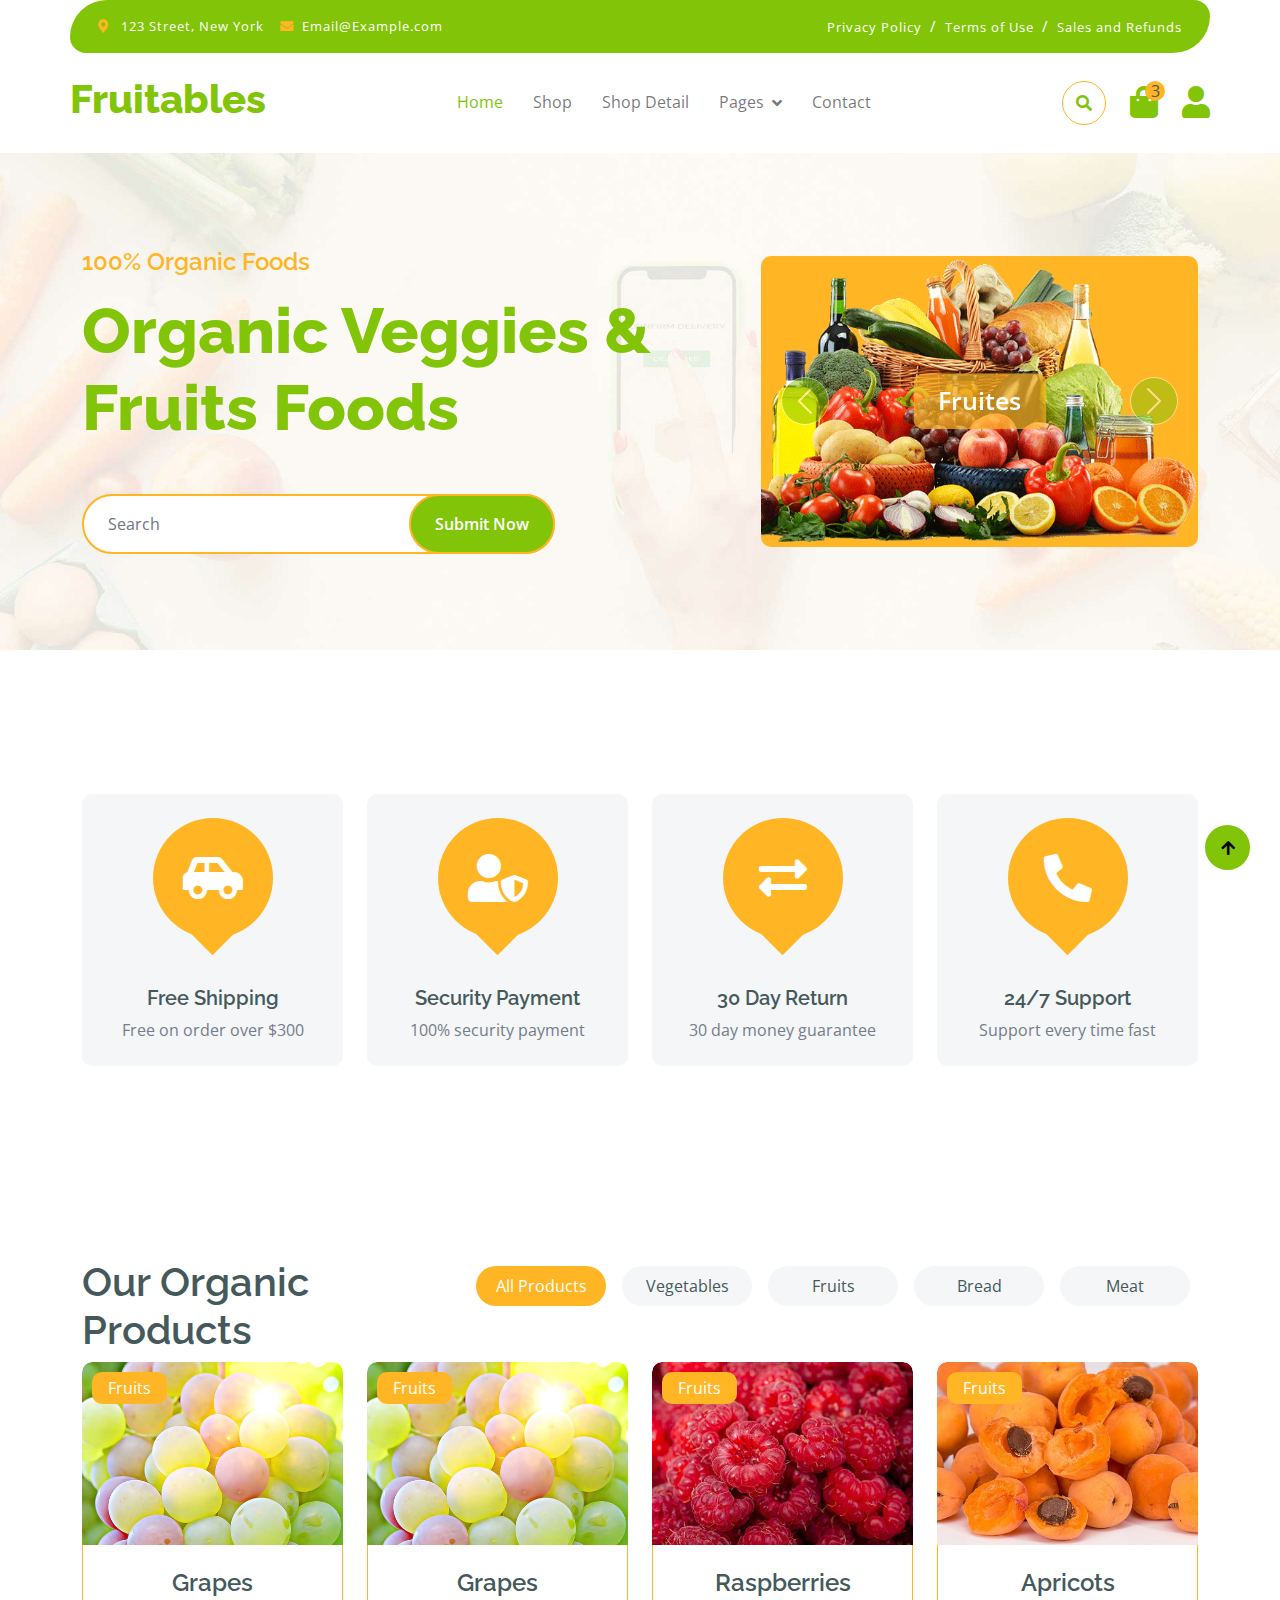
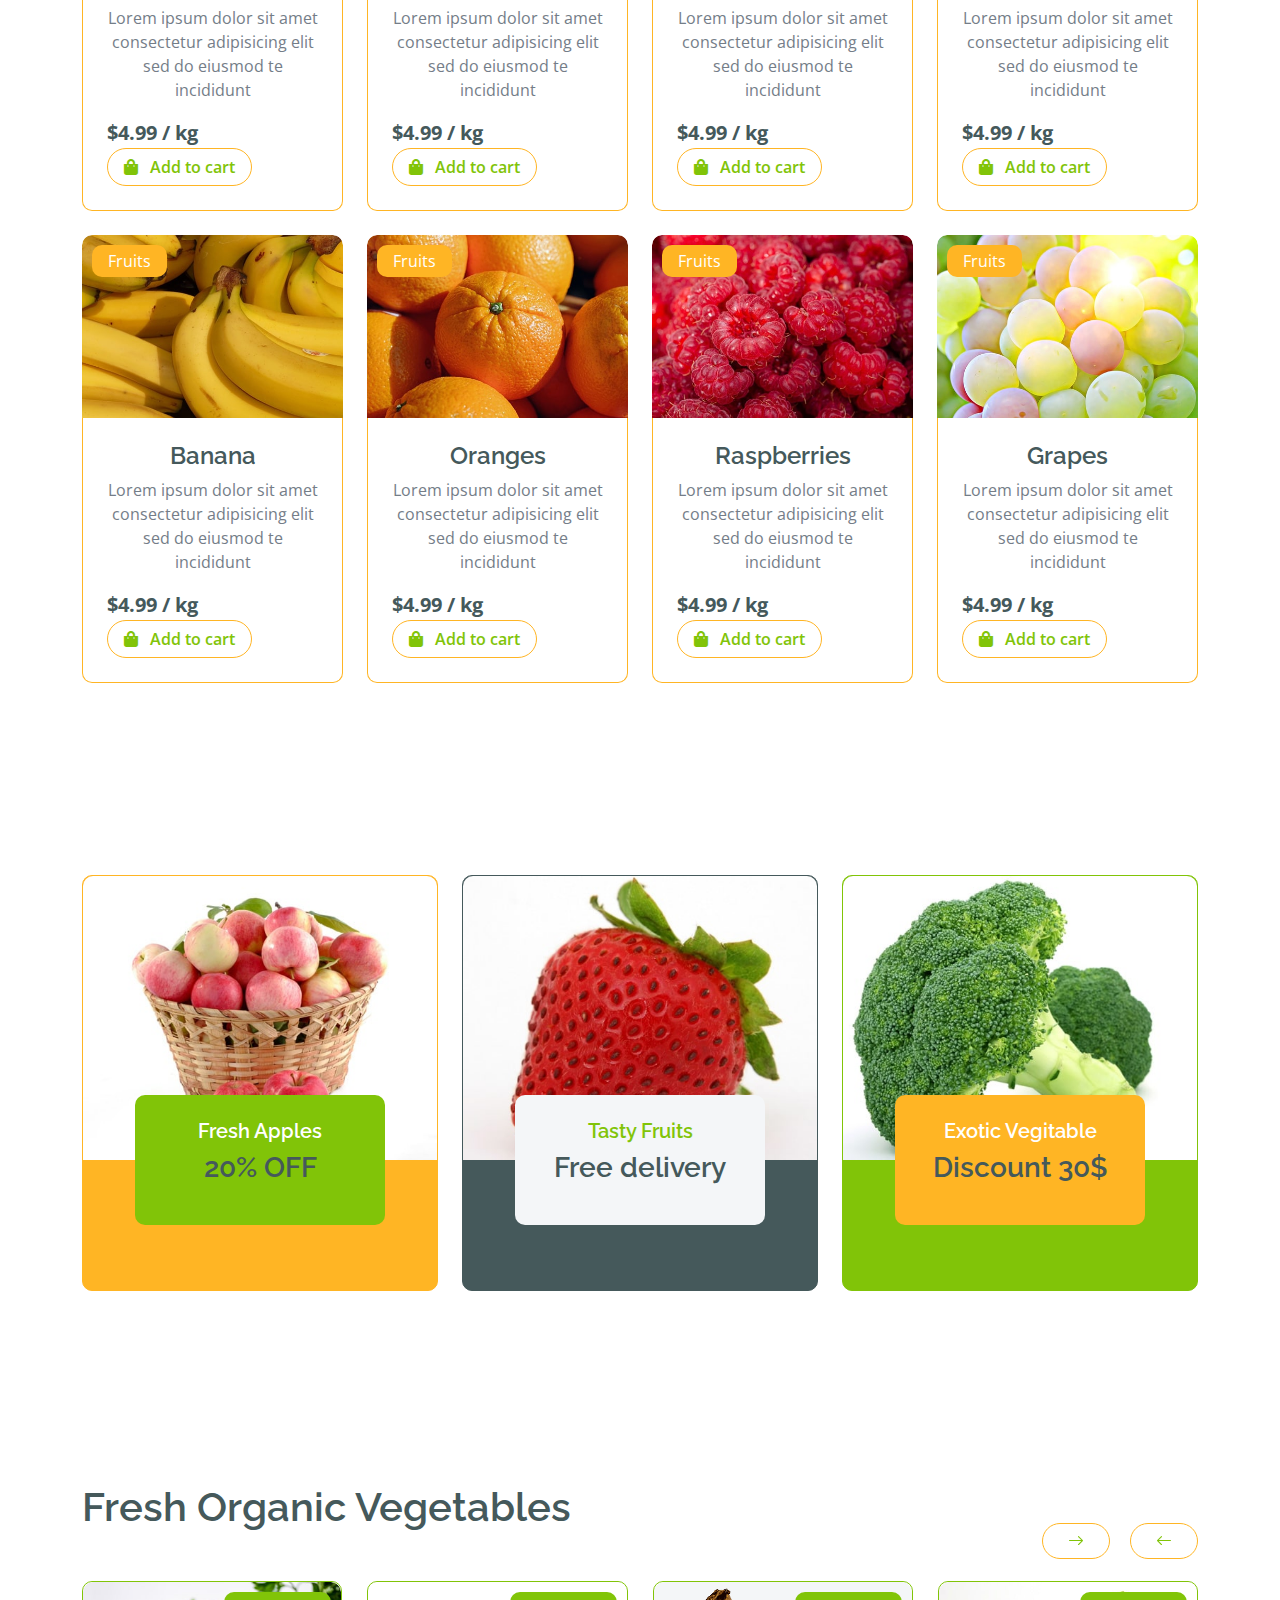
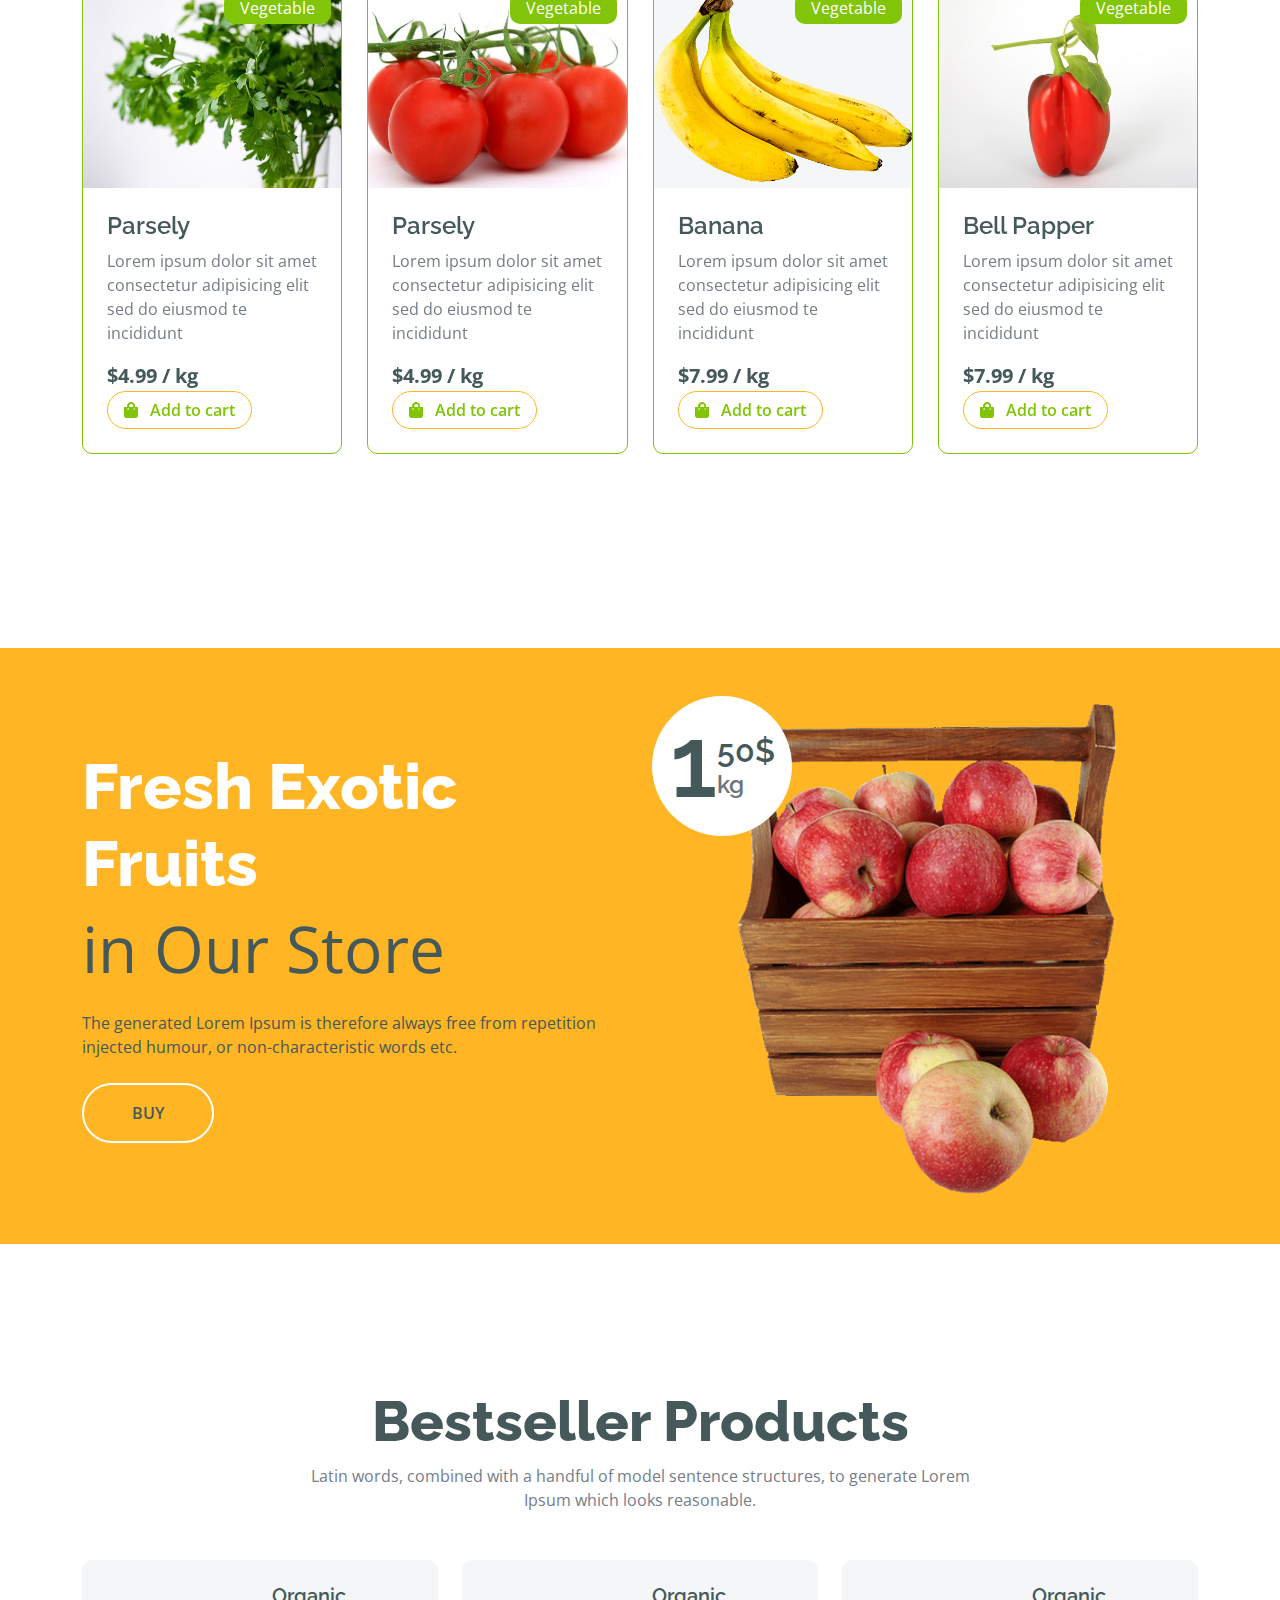
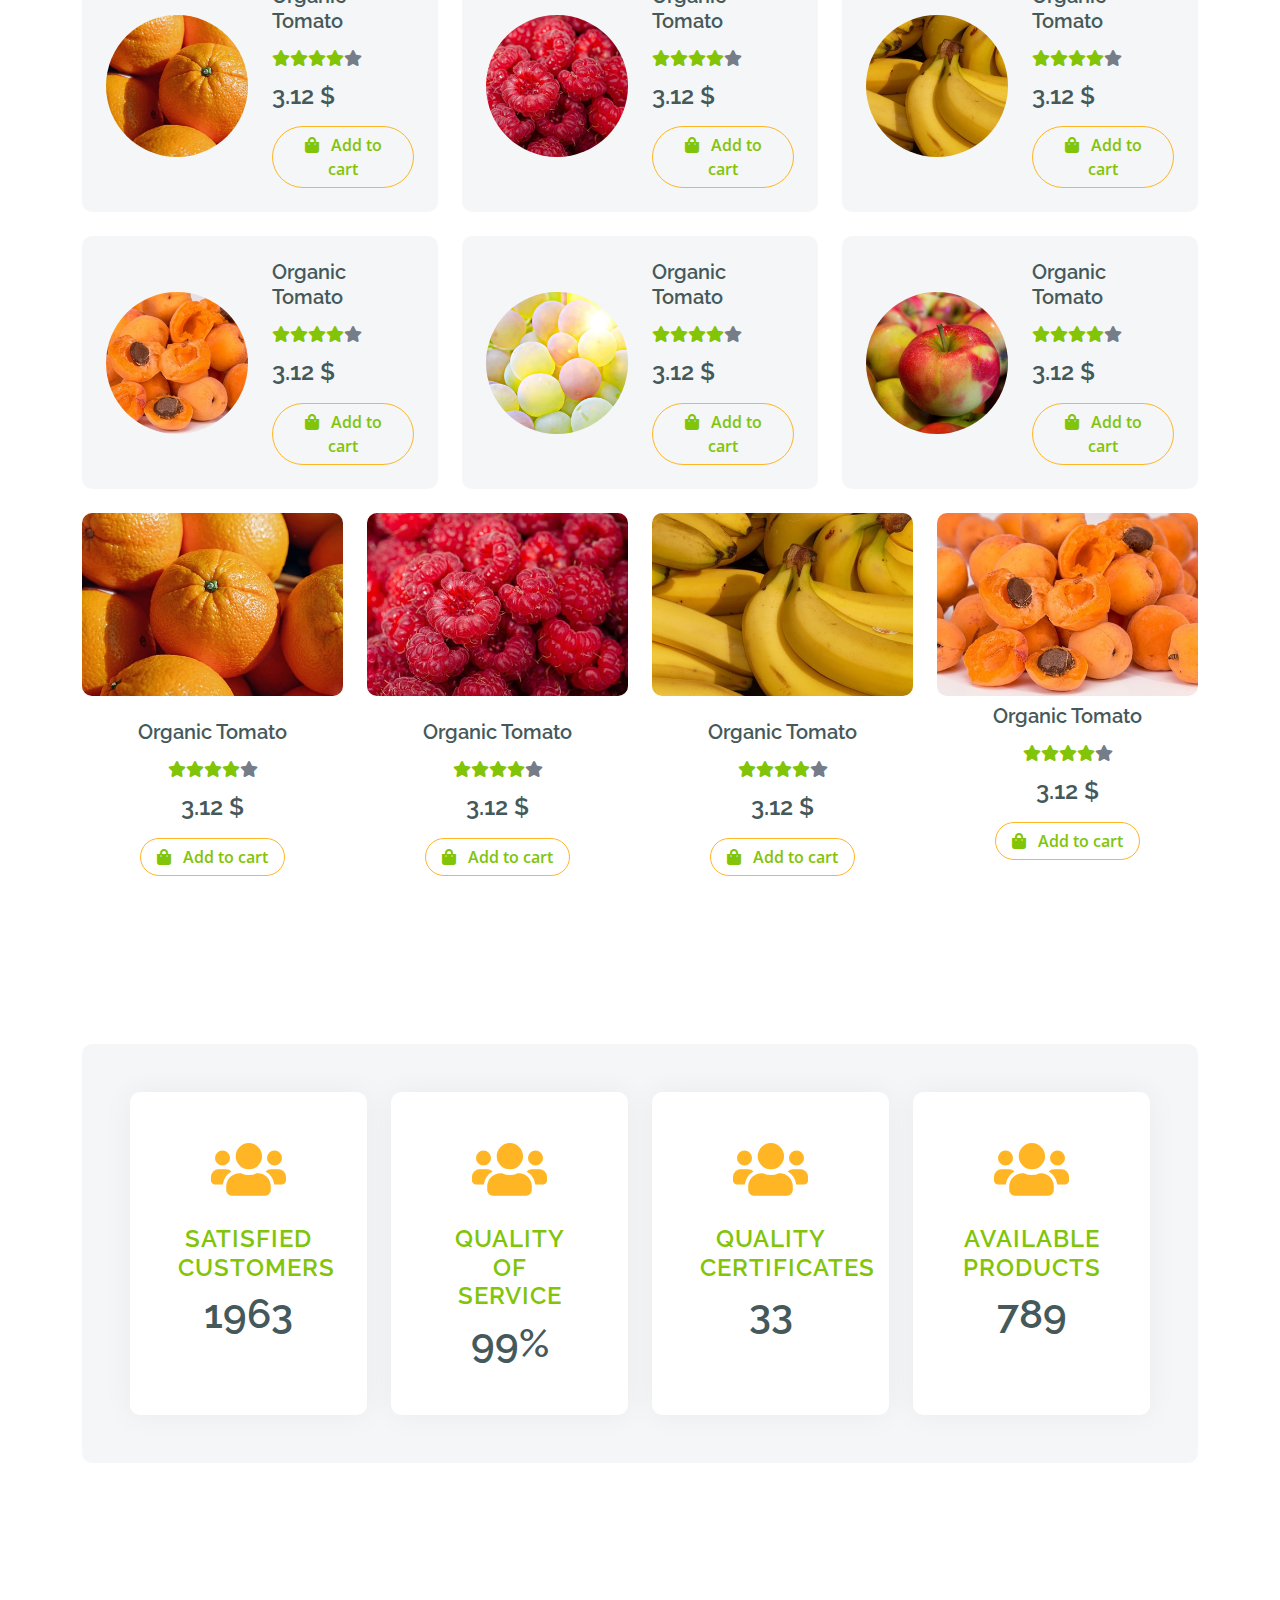
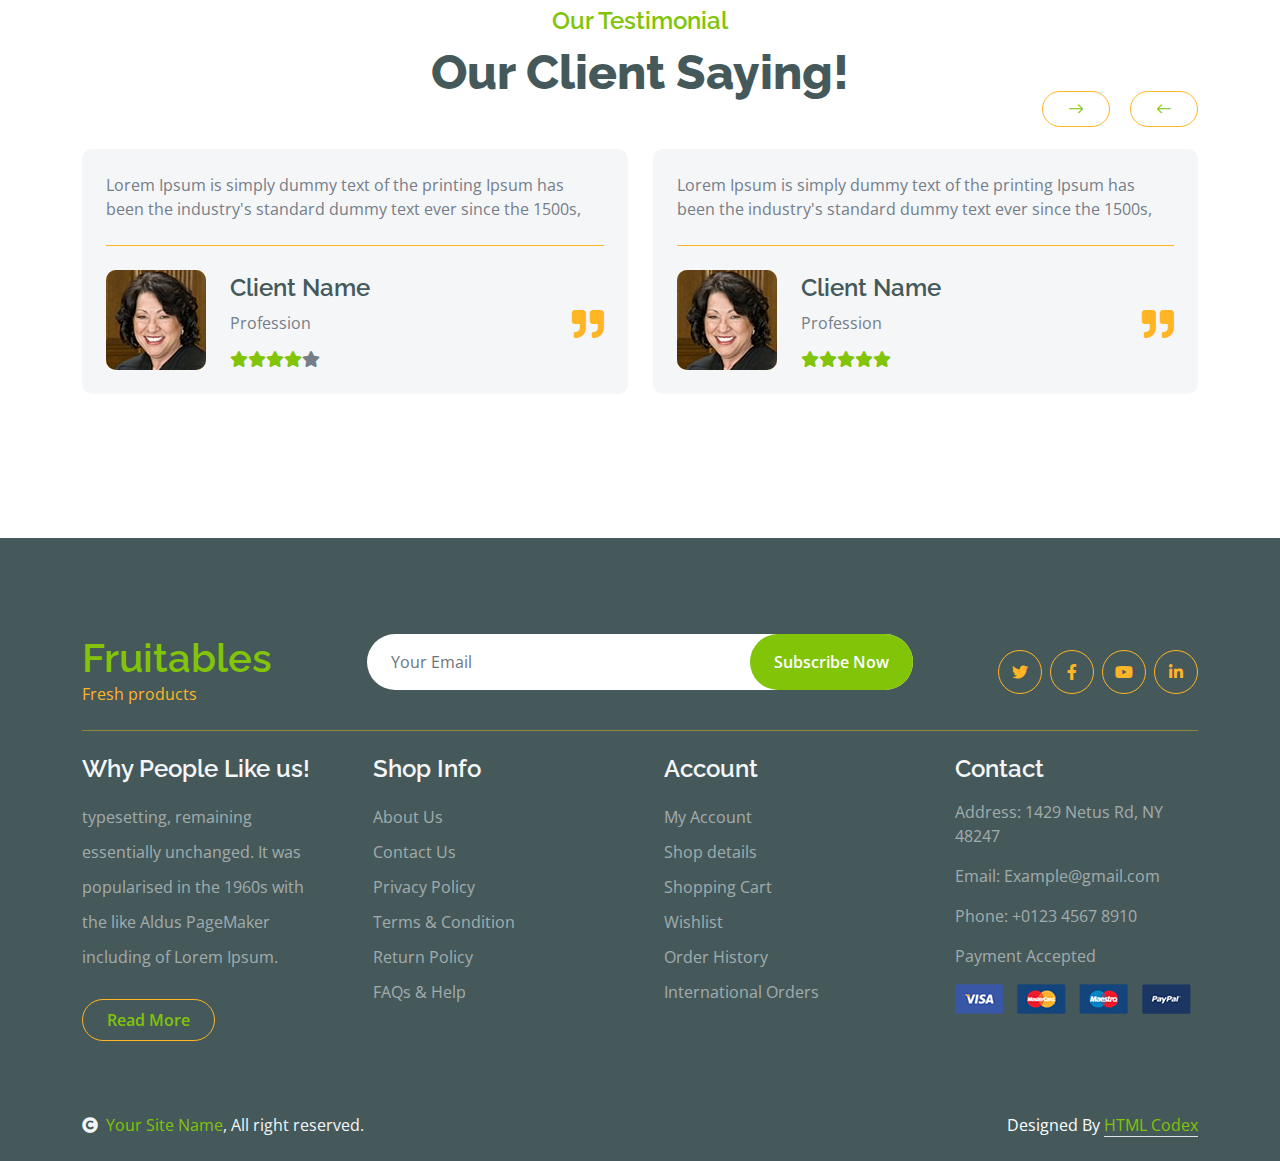
<file: ECommerceMVC/wwwroot/index.html>
<!DOCTYPE html>
<html lang="en">

    <head>
        <meta charset="utf-8">
        <title>Fruitables - Vegetable Website Template</title>
        <meta content="width=device-width, initial-scale=1.0" name="viewport">
        <meta content="" name="keywords">
        <meta content="" name="description">

        <!-- Google Web Fonts -->
        <link rel="preconnect" href="https://fonts.googleapis.com">
        <link rel="preconnect" href="https://fonts.gstatic.com" crossorigin>
        <link href="https://fonts.googleapis.com/css2?family=Open+Sans:wght@400;600&family=Raleway:wght@600;800&display=swap" rel="stylesheet"> 

        <!-- Icon Font Stylesheet -->
        <link rel="stylesheet" href="https://use.fontawesome.com/releases/v5.15.4/css/all.css"/>
        <link href="https://cdn.jsdelivr.net/npm/bootstrap-icons@1.4.1/font/bootstrap-icons.css" rel="stylesheet">

        <!-- Libraries Stylesheet -->
        <link href="lib/lightbox/css/lightbox.min.css" rel="stylesheet">
        <link href="lib/owlcarousel/assets/owl.carousel.min.css" rel="stylesheet">


        <!-- Customized Bootstrap Stylesheet -->
        <link href="css/bootstrap.min.css" rel="stylesheet">

        <!-- Template Stylesheet -->
        <link href="css/style.css" rel="stylesheet">
    </head>

    <body>

        <!-- Spinner Start -->
        <div id="spinner" class="show w-100 vh-100 bg-white position-fixed translate-middle top-50 start-50  d-flex align-items-center justify-content-center">
            <div class="spinner-grow text-primary" role="status"></div>
        </div>
        <!-- Spinner End -->


        <!-- Navbar start -->
        <div class="container-fluid fixed-top">
            <div class="container topbar bg-primary d-none d-lg-block">
                <div class="d-flex justify-content-between">
                    <div class="top-info ps-2">
                        <small class="me-3"><i class="fas fa-map-marker-alt me-2 text-secondary"></i> <a href="#" class="text-white">123 Street, New York</a></small>
                        <small class="me-3"><i class="fas fa-envelope me-2 text-secondary"></i><a href="#" class="text-white">Email@Example.com</a></small>
                    </div>
                    <div class="top-link pe-2">
                        <a href="#" class="text-white"><small class="text-white mx-2">Privacy Policy</small>/</a>
                        <a href="#" class="text-white"><small class="text-white mx-2">Terms of Use</small>/</a>
                        <a href="#" class="text-white"><small class="text-white ms-2">Sales and Refunds</small></a>
                    </div>
                </div>
            </div>
            <div class="container px-0">
                <nav class="navbar navbar-light bg-white navbar-expand-xl">
                    <a href="index.html" class="navbar-brand"><h1 class="text-primary display-6">Fruitables</h1></a>
                    <button class="navbar-toggler py-2 px-3" type="button" data-bs-toggle="collapse" data-bs-target="#navbarCollapse">
                        <span class="fa fa-bars text-primary"></span>
                    </button>
                    <div class="collapse navbar-collapse bg-white" id="navbarCollapse">
                        <div class="navbar-nav mx-auto">
                            <a href="index.html" class="nav-item nav-link active">Home</a>
                            <a href="shop.html" class="nav-item nav-link">Shop</a>
                            <a href="shop-detail.html" class="nav-item nav-link">Shop Detail</a>
                            <div class="nav-item dropdown">
                                <a href="#" class="nav-link dropdown-toggle" data-bs-toggle="dropdown">Pages</a>
                                <div class="dropdown-menu m-0 bg-secondary rounded-0">
                                    <a href="cart.html" class="dropdown-item">Cart</a>
                                    <a href="chackout.html" class="dropdown-item">Chackout</a>
                                    <a href="testimonial.html" class="dropdown-item">Testimonial</a>
                                    <a href="404.html" class="dropdown-item">404 Page</a>
                                </div>
                            </div>
                            <a href="contact.html" class="nav-item nav-link">Contact</a>
                        </div>
                        <div class="d-flex m-3 me-0">
                            <button class="btn-search btn border border-secondary btn-md-square rounded-circle bg-white me-4" data-bs-toggle="modal" data-bs-target="#searchModal"><i class="fas fa-search text-primary"></i></button>
                            <a href="#" class="position-relative me-4 my-auto">
                                <i class="fa fa-shopping-bag fa-2x"></i>
                                <span class="position-absolute bg-secondary rounded-circle d-flex align-items-center justify-content-center text-dark px-1" style="top: -5px; left: 15px; height: 20px; min-width: 20px;">3</span>
                            </a>
                            <a href="#" class="my-auto">
                                <i class="fas fa-user fa-2x"></i>
                            </a>
                        </div>
                    </div>
                </nav>
            </div>
        </div>
        <!-- Navbar End -->


        <!-- Modal Search Start -->
        <div class="modal fade" id="searchModal" tabindex="-1" aria-labelledby="exampleModalLabel" aria-hidden="true">
            <div class="modal-dialog modal-fullscreen">
                <div class="modal-content rounded-0">
                    <div class="modal-header">
                        <h5 class="modal-title" id="exampleModalLabel">Search by keyword</h5>
                        <button type="button" class="btn-close" data-bs-dismiss="modal" aria-label="Close"></button>
                    </div>
                    <div class="modal-body d-flex align-items-center">
                        <div class="input-group w-75 mx-auto d-flex">
                            <input type="search" class="form-control p-3" placeholder="keywords" aria-describedby="search-icon-1">
                            <span id="search-icon-1" class="input-group-text p-3"><i class="fa fa-search"></i></span>
                        </div>
                    </div>
                </div>
            </div>
        </div>
        <!-- Modal Search End -->


        <!-- Hero Start -->
        <div class="container-fluid py-5 mb-5 hero-header">
            <div class="container py-5">
                <div class="row g-5 align-items-center">
                    <div class="col-md-12 col-lg-7">
                        <h4 class="mb-3 text-secondary">100% Organic Foods</h4>
                        <h1 class="mb-5 display-3 text-primary">Organic Veggies & Fruits Foods</h1>
                        <div class="position-relative mx-auto">
                            <input class="form-control border-2 border-secondary w-75 py-3 px-4 rounded-pill" type="number" placeholder="Search">
                            <button type="submit" class="btn btn-primary border-2 border-secondary py-3 px-4 position-absolute rounded-pill text-white h-100" style="top: 0; right: 25%;">Submit Now</button>
                        </div>
                    </div>
                    <div class="col-md-12 col-lg-5">
                        <div id="carouselId" class="carousel slide position-relative" data-bs-ride="carousel">
                            <div class="carousel-inner" role="listbox">
                                <div class="carousel-item active rounded">
                                    <img src="img/hero-img-1.png" class="img-fluid w-100 h-100 bg-secondary rounded" alt="First slide">
                                    <a href="#" class="btn px-4 py-2 text-white rounded">Fruites</a>
                                </div>
                                <div class="carousel-item rounded">
                                    <img src="img/hero-img-2.jpg" class="img-fluid w-100 h-100 rounded" alt="Second slide">
                                    <a href="#" class="btn px-4 py-2 text-white rounded">Vesitables</a>
                                </div>
                            </div>
                            <button class="carousel-control-prev" type="button" data-bs-target="#carouselId" data-bs-slide="prev">
                                <span class="carousel-control-prev-icon" aria-hidden="true"></span>
                                <span class="visually-hidden">Previous</span>
                            </button>
                            <button class="carousel-control-next" type="button" data-bs-target="#carouselId" data-bs-slide="next">
                                <span class="carousel-control-next-icon" aria-hidden="true"></span>
                                <span class="visually-hidden">Next</span>
                            </button>
                        </div>
                    </div>
                </div>
            </div>
        </div>
        <!-- Hero End -->


        <!-- Featurs Section Start -->
        <div class="container-fluid featurs py-5">
            <div class="container py-5">
                <div class="row g-4">
                    <div class="col-md-6 col-lg-3">
                        <div class="featurs-item text-center rounded bg-light p-4">
                            <div class="featurs-icon btn-square rounded-circle bg-secondary mb-5 mx-auto">
                                <i class="fas fa-car-side fa-3x text-white"></i>
                            </div>
                            <div class="featurs-content text-center">
                                <h5>Free Shipping</h5>
                                <p class="mb-0">Free on order over $300</p>
                            </div>
                        </div>
                    </div>
                    <div class="col-md-6 col-lg-3">
                        <div class="featurs-item text-center rounded bg-light p-4">
                            <div class="featurs-icon btn-square rounded-circle bg-secondary mb-5 mx-auto">
                                <i class="fas fa-user-shield fa-3x text-white"></i>
                            </div>
                            <div class="featurs-content text-center">
                                <h5>Security Payment</h5>
                                <p class="mb-0">100% security payment</p>
                            </div>
                        </div>
                    </div>
                    <div class="col-md-6 col-lg-3">
                        <div class="featurs-item text-center rounded bg-light p-4">
                            <div class="featurs-icon btn-square rounded-circle bg-secondary mb-5 mx-auto">
                                <i class="fas fa-exchange-alt fa-3x text-white"></i>
                            </div>
                            <div class="featurs-content text-center">
                                <h5>30 Day Return</h5>
                                <p class="mb-0">30 day money guarantee</p>
                            </div>
                        </div>
                    </div>
                    <div class="col-md-6 col-lg-3">
                        <div class="featurs-item text-center rounded bg-light p-4">
                            <div class="featurs-icon btn-square rounded-circle bg-secondary mb-5 mx-auto">
                                <i class="fa fa-phone-alt fa-3x text-white"></i>
                            </div>
                            <div class="featurs-content text-center">
                                <h5>24/7 Support</h5>
                                <p class="mb-0">Support every time fast</p>
                            </div>
                        </div>
                    </div>
                </div>
            </div>
        </div>
        <!-- Featurs Section End -->


        <!-- Fruits Shop Start-->
        <div class="container-fluid fruite py-5">
            <div class="container py-5">
                <div class="tab-class text-center">
                    <div class="row g-4">
                        <div class="col-lg-4 text-start">
                            <h1>Our Organic Products</h1>
                        </div>
                        <div class="col-lg-8 text-end">
                            <ul class="nav nav-pills d-inline-flex text-center mb-5">
                                <li class="nav-item">
                                    <a class="d-flex m-2 py-2 bg-light rounded-pill active" data-bs-toggle="pill" href="#tab-1">
                                        <span class="text-dark" style="width: 130px;">All Products</span>
                                    </a>
                                </li>
                                <li class="nav-item">
                                    <a class="d-flex py-2 m-2 bg-light rounded-pill" data-bs-toggle="pill" href="#tab-2">
                                        <span class="text-dark" style="width: 130px;">Vegetables</span>
                                    </a>
                                </li>
                                <li class="nav-item">
                                    <a class="d-flex m-2 py-2 bg-light rounded-pill" data-bs-toggle="pill" href="#tab-3">
                                        <span class="text-dark" style="width: 130px;">Fruits</span>
                                    </a>
                                </li>
                                <li class="nav-item">
                                    <a class="d-flex m-2 py-2 bg-light rounded-pill" data-bs-toggle="pill" href="#tab-4">
                                        <span class="text-dark" style="width: 130px;">Bread</span>
                                    </a>
                                </li>
                                <li class="nav-item">
                                    <a class="d-flex m-2 py-2 bg-light rounded-pill" data-bs-toggle="pill" href="#tab-5">
                                        <span class="text-dark" style="width: 130px;">Meat</span>
                                    </a>
                                </li>
                            </ul>
                        </div>
                    </div>
                    <div class="tab-content">
                        <div id="tab-1" class="tab-pane fade show p-0 active">
                            <div class="row g-4">
                                <div class="col-lg-12">
                                    <div class="row g-4">
                                        <div class="col-md-6 col-lg-4 col-xl-3">
                                            <div class="rounded position-relative fruite-item">
                                                <div class="fruite-img">
                                                    <img src="img/fruite-item-5.jpg" class="img-fluid w-100 rounded-top" alt="">
                                                </div>
                                                <div class="text-white bg-secondary px-3 py-1 rounded position-absolute" style="top: 10px; left: 10px;">Fruits</div>
                                                <div class="p-4 border border-secondary border-top-0 rounded-bottom">
                                                    <h4>Grapes</h4>
                                                    <p>Lorem ipsum dolor sit amet consectetur adipisicing elit sed do eiusmod te incididunt</p>
                                                    <div class="d-flex justify-content-between flex-lg-wrap">
                                                        <p class="text-dark fs-5 fw-bold mb-0">$4.99 / kg</p>
                                                        <a href="#" class="btn border border-secondary rounded-pill px-3 text-primary"><i class="fa fa-shopping-bag me-2 text-primary"></i> Add to cart</a>
                                                    </div>
                                                </div>
                                            </div>
                                        </div>
                                        <div class="col-md-6 col-lg-4 col-xl-3">
                                            <div class="rounded position-relative fruite-item">
                                                <div class="fruite-img">
                                                    <img src="img/fruite-item-5.jpg" class="img-fluid w-100 rounded-top" alt="">
                                                </div>
                                                <div class="text-white bg-secondary px-3 py-1 rounded position-absolute" style="top: 10px; left: 10px;">Fruits</div>
                                                <div class="p-4 border border-secondary border-top-0 rounded-bottom">
                                                    <h4>Grapes</h4>
                                                    <p>Lorem ipsum dolor sit amet consectetur adipisicing elit sed do eiusmod te incididunt</p>
                                                    <div class="d-flex justify-content-between flex-lg-wrap">
                                                        <p class="text-dark fs-5 fw-bold mb-0">$4.99 / kg</p>
                                                        <a href="#" class="btn border border-secondary rounded-pill px-3 text-primary"><i class="fa fa-shopping-bag me-2 text-primary"></i> Add to cart</a>
                                                    </div>
                                                </div>
                                            </div>
                                        </div>
                                        <div class="col-md-6 col-lg-4 col-xl-3">
                                            <div class="rounded position-relative fruite-item">
                                                <div class="fruite-img">
                                                    <img src="img/fruite-item-2.jpg" class="img-fluid w-100 rounded-top" alt="">
                                                </div>
                                                <div class="text-white bg-secondary px-3 py-1 rounded position-absolute" style="top: 10px; left: 10px;">Fruits</div>
                                                <div class="p-4 border border-secondary border-top-0 rounded-bottom">
                                                    <h4>Raspberries</h4>
                                                    <p>Lorem ipsum dolor sit amet consectetur adipisicing elit sed do eiusmod te incididunt</p>
                                                    <div class="d-flex justify-content-between flex-lg-wrap">
                                                        <p class="text-dark fs-5 fw-bold mb-0">$4.99 / kg</p>
                                                        <a href="#" class="btn border border-secondary rounded-pill px-3 text-primary"><i class="fa fa-shopping-bag me-2 text-primary"></i> Add to cart</a>
                                                    </div>
                                                </div>
                                            </div>
                                        </div>
                                        <div class="col-md-6 col-lg-4 col-xl-3">
                                            <div class="rounded position-relative fruite-item">
                                                <div class="fruite-img">
                                                    <img src="img/fruite-item-4.jpg" class="img-fluid w-100 rounded-top" alt="">
                                                </div>
                                                <div class="text-white bg-secondary px-3 py-1 rounded position-absolute" style="top: 10px; left: 10px;">Fruits</div>
                                                <div class="p-4 border border-secondary border-top-0 rounded-bottom">
                                                    <h4>Apricots</h4>
                                                    <p>Lorem ipsum dolor sit amet consectetur adipisicing elit sed do eiusmod te incididunt</p>
                                                    <div class="d-flex justify-content-between flex-lg-wrap">
                                                        <p class="text-dark fs-5 fw-bold mb-0">$4.99 / kg</p>
                                                        <a href="#" class="btn border border-secondary rounded-pill px-3 text-primary"><i class="fa fa-shopping-bag me-2 text-primary"></i> Add to cart</a>
                                                    </div>
                                                </div>
                                            </div>
                                        </div>
                                        <div class="col-md-6 col-lg-4 col-xl-3">
                                            <div class="rounded position-relative fruite-item">
                                                <div class="fruite-img">
                                                    <img src="img/fruite-item-3.jpg" class="img-fluid w-100 rounded-top" alt="">
                                                </div>
                                                <div class="text-white bg-secondary px-3 py-1 rounded position-absolute" style="top: 10px; left: 10px;">Fruits</div>
                                                <div class="p-4 border border-secondary border-top-0 rounded-bottom">
                                                    <h4>Banana</h4>
                                                    <p>Lorem ipsum dolor sit amet consectetur adipisicing elit sed do eiusmod te incididunt</p>
                                                    <div class="d-flex justify-content-between flex-lg-wrap">
                                                        <p class="text-dark fs-5 fw-bold mb-0">$4.99 / kg</p>
                                                        <a href="#" class="btn border border-secondary rounded-pill px-3 text-primary"><i class="fa fa-shopping-bag me-2 text-primary"></i> Add to cart</a>
                                                    </div>
                                                </div>
                                            </div>
                                        </div>
                                        <div class="col-md-6 col-lg-4 col-xl-3">
                                            <div class="rounded position-relative fruite-item">
                                                <div class="fruite-img">
                                                    <img src="img/fruite-item-1.jpg" class="img-fluid w-100 rounded-top" alt="">
                                                </div>
                                                <div class="text-white bg-secondary px-3 py-1 rounded position-absolute" style="top: 10px; left: 10px;">Fruits</div>
                                                <div class="p-4 border border-secondary border-top-0 rounded-bottom">
                                                    <h4>Oranges</h4>
                                                    <p>Lorem ipsum dolor sit amet consectetur adipisicing elit sed do eiusmod te incididunt</p>
                                                    <div class="d-flex justify-content-between flex-lg-wrap">
                                                        <p class="text-dark fs-5 fw-bold mb-0">$4.99 / kg</p>
                                                        <a href="#" class="btn border border-secondary rounded-pill px-3 text-primary"><i class="fa fa-shopping-bag me-2 text-primary"></i> Add to cart</a>
                                                    </div>
                                                </div>
                                            </div>
                                        </div>
                                        <div class="col-md-6 col-lg-4 col-xl-3">
                                            <div class="rounded position-relative fruite-item">
                                                <div class="fruite-img">
                                                    <img src="img/fruite-item-2.jpg" class="img-fluid w-100 rounded-top" alt="">
                                                </div>
                                                <div class="text-white bg-secondary px-3 py-1 rounded position-absolute" style="top: 10px; left: 10px;">Fruits</div>
                                                <div class="p-4 border border-secondary border-top-0 rounded-bottom">
                                                    <h4>Raspberries</h4>
                                                    <p>Lorem ipsum dolor sit amet consectetur adipisicing elit sed do eiusmod te incididunt</p>
                                                    <div class="d-flex justify-content-between flex-lg-wrap">
                                                        <p class="text-dark fs-5 fw-bold mb-0">$4.99 / kg</p>
                                                        <a href="#" class="btn border border-secondary rounded-pill px-3 text-primary"><i class="fa fa-shopping-bag me-2 text-primary"></i> Add to cart</a>
                                                    </div>
                                                </div>
                                            </div>
                                        </div>
                                        <div class="col-md-6 col-lg-4 col-xl-3">
                                            <div class="rounded position-relative fruite-item">
                                                <div class="fruite-img">
                                                    <img src="img/fruite-item-5.jpg" class="img-fluid w-100 rounded-top" alt="">
                                                </div>
                                                <div class="text-white bg-secondary px-3 py-1 rounded position-absolute" style="top: 10px; left: 10px;">Fruits</div>
                                                <div class="p-4 border border-secondary border-top-0 rounded-bottom">
                                                    <h4>Grapes</h4>
                                                    <p>Lorem ipsum dolor sit amet consectetur adipisicing elit sed do eiusmod te incididunt</p>
                                                    <div class="d-flex justify-content-between flex-lg-wrap">
                                                        <p class="text-dark fs-5 fw-bold mb-0">$4.99 / kg</p>
                                                        <a href="#" class="btn border border-secondary rounded-pill px-3 text-primary"><i class="fa fa-shopping-bag me-2 text-primary"></i> Add to cart</a>
                                                    </div>
                                                </div>
                                            </div>
                                        </div>
                                    </div>
                                </div>
                            </div>
                        </div>
                        <div id="tab-2" class="tab-pane fade show p-0">
                            <div class="row g-4">
                                <div class="col-lg-12">
                                    <div class="row g-4">
                                        <div class="col-md-6 col-lg-4 col-xl-3">
                                            <div class="rounded position-relative fruite-item">
                                                <div class="fruite-img">
                                                    <img src="img/fruite-item-5.jpg" class="img-fluid w-100 rounded-top" alt="">
                                                </div>
                                                <div class="text-white bg-secondary px-3 py-1 rounded position-absolute" style="top: 10px; left: 10px;">Fruits</div>
                                                <div class="p-4 border border-secondary border-top-0 rounded-bottom">
                                                    <h4>Grapes</h4>
                                                    <p>Lorem ipsum dolor sit amet consectetur adipisicing elit sed do eiusmod te incididunt</p>
                                                    <div class="d-flex justify-content-between flex-lg-wrap">
                                                        <p class="text-dark fs-5 fw-bold mb-0">$4.99 / kg</p>
                                                        <a href="#" class="btn border border-secondary rounded-pill px-3 text-primary"><i class="fa fa-shopping-bag me-2 text-primary"></i> Add to cart</a>
                                                    </div>
                                                </div>
                                            </div>
                                        </div>
                                        <div class="col-md-6 col-lg-4 col-xl-3">
                                            <div class="rounded position-relative fruite-item">
                                                <div class="fruite-img">
                                                    <img src="img/fruite-item-2.jpg" class="img-fluid w-100 rounded-top" alt="">
                                                </div>
                                                <div class="text-white bg-secondary px-3 py-1 rounded position-absolute" style="top: 10px; left: 10px;">Fruits</div>
                                                <div class="p-4 border border-secondary border-top-0 rounded-bottom">
                                                    <h4>Raspberries</h4>
                                                    <p>Lorem ipsum dolor sit amet consectetur adipisicing elit sed do eiusmod te incididunt</p>
                                                    <div class="d-flex justify-content-between flex-lg-wrap">
                                                        <p class="text-dark fs-5 fw-bold mb-0">$4.99 / kg</p>
                                                        <a href="#" class="btn border border-secondary rounded-pill px-3 text-primary"><i class="fa fa-shopping-bag me-2 text-primary"></i> Add to cart</a>
                                                    </div>
                                                </div>
                                            </div>
                                        </div>
                                    </div>
                                </div>
                            </div>
                        </div>
                        <div id="tab-3" class="tab-pane fade show p-0">
                            <div class="row g-4">
                                <div class="col-lg-12">
                                    <div class="row g-4">
                                        <div class="col-md-6 col-lg-4 col-xl-3">
                                            <div class="rounded position-relative fruite-item">
                                                <div class="fruite-img">
                                                    <img src="img/fruite-item-1.jpg" class="img-fluid w-100 rounded-top" alt="">
                                                </div>
                                                <div class="text-white bg-secondary px-3 py-1 rounded position-absolute" style="top: 10px; left: 10px;">Fruits</div>
                                                <div class="p-4 border border-secondary border-top-0 rounded-bottom">
                                                    <h4>Oranges</h4>
                                                    <p>Lorem ipsum dolor sit amet consectetur adipisicing elit sed do eiusmod te incididunt</p>
                                                    <div class="d-flex justify-content-between flex-lg-wrap">
                                                        <p class="text-dark fs-5 fw-bold mb-0">$4.99 / kg</p>
                                                        <a href="#" class="btn border border-secondary rounded-pill px-3 text-primary"><i class="fa fa-shopping-bag me-2 text-primary"></i> Add to cart</a>
                                                    </div>
                                                </div>
                                            </div>
                                        </div>
                                        <div class="col-md-6 col-lg-4 col-xl-3">
                                            <div class="rounded position-relative fruite-item">
                                                <div class="fruite-img">
                                                    <img src="img/fruite-item-6.jpg" class="img-fluid w-100 rounded-top" alt="">
                                                </div>
                                                <div class="text-white bg-secondary px-3 py-1 rounded position-absolute" style="top: 10px; left: 10px;">Fruits</div>
                                                <div class="p-4 border border-secondary border-top-0 rounded-bottom">
                                                    <h4>Apple</h4>
                                                    <p>Lorem ipsum dolor sit amet consectetur adipisicing elit sed do eiusmod te incididunt</p>
                                                    <div class="d-flex justify-content-between flex-lg-wrap">
                                                        <p class="text-dark fs-5 fw-bold mb-0">$4.99 / kg</p>
                                                        <a href="#" class="btn border border-secondary rounded-pill px-3 text-primary"><i class="fa fa-shopping-bag me-2 text-primary"></i> Add to cart</a>
                                                    </div>
                                                </div>
                                            </div>
                                        </div>
                                    </div>
                                </div>
                            </div>
                        </div>
                        <div id="tab-4" class="tab-pane fade show p-0">
                            <div class="row g-4">
                                <div class="col-lg-12">
                                    <div class="row g-4">
                                        <div class="col-md-6 col-lg-4 col-xl-3">
                                            <div class="rounded position-relative fruite-item">
                                                <div class="fruite-img">
                                                    <img src="img/fruite-item-5.jpg" class="img-fluid w-100 rounded-top" alt="">
                                                </div>
                                                <div class="text-white bg-secondary px-3 py-1 rounded position-absolute" style="top: 10px; left: 10px;">Fruits</div>
                                                <div class="p-4 border border-secondary border-top-0 rounded-bottom">
                                                    <h4>Grapes</h4>
                                                    <p>Lorem ipsum dolor sit amet consectetur adipisicing elit sed do eiusmod te incididunt</p>
                                                    <div class="d-flex justify-content-between flex-lg-wrap">
                                                        <p class="text-dark fs-5 fw-bold mb-0">$4.99 / kg</p>
                                                        <a href="#" class="btn border border-secondary rounded-pill px-3 text-primary"><i class="fa fa-shopping-bag me-2 text-primary"></i> Add to cart</a>
                                                    </div>
                                                </div>
                                            </div>
                                        </div>
                                        <div class="col-md-6 col-lg-4 col-xl-3">
                                            <div class="rounded position-relative fruite-item">
                                                <div class="fruite-img">
                                                    <img src="img/fruite-item-4.jpg" class="img-fluid w-100 rounded-top" alt="">
                                                </div>
                                                <div class="text-white bg-secondary px-3 py-1 rounded position-absolute" style="top: 10px; left: 10px;">Fruits</div>
                                                <div class="p-4 border border-secondary border-top-0 rounded-bottom">
                                                    <h4>Apricots</h4>
                                                    <p>Lorem ipsum dolor sit amet consectetur adipisicing elit sed do eiusmod te incididunt</p>
                                                    <div class="d-flex justify-content-between flex-lg-wrap">
                                                        <p class="text-dark fs-5 fw-bold mb-0">$4.99 / kg</p>
                                                        <a href="#" class="btn border border-secondary rounded-pill px-3 text-primary"><i class="fa fa-shopping-bag me-2 text-primary"></i> Add to cart</a>
                                                    </div>
                                                </div>
                                            </div>
                                        </div>
                                    </div>
                                </div>
                            </div>
                        </div>
                        <div id="tab-5" class="tab-pane fade show p-0">
                            <div class="row g-4">
                                <div class="col-lg-12">
                                    <div class="row g-4">
                                        <div class="col-md-6 col-lg-4 col-xl-3">
                                            <div class="rounded position-relative fruite-item">
                                                <div class="fruite-img">
                                                    <img src="img/fruite-item-3.jpg" class="img-fluid w-100 rounded-top" alt="">
                                                </div>
                                                <div class="text-white bg-secondary px-3 py-1 rounded position-absolute" style="top: 10px; left: 10px;">Fruits</div>
                                                <div class="p-4 border border-secondary border-top-0 rounded-bottom">
                                                    <h4>Banana</h4>
                                                    <p>Lorem ipsum dolor sit amet consectetur adipisicing elit sed do eiusmod te incididunt</p>
                                                    <div class="d-flex justify-content-between flex-lg-wrap">
                                                        <p class="text-dark fs-5 fw-bold mb-0">$4.99 / kg</p>
                                                        <a href="#" class="btn border border-secondary rounded-pill px-3 text-primary"><i class="fa fa-shopping-bag me-2 text-primary"></i> Add to cart</a>
                                                    </div>
                                                </div>
                                            </div>
                                        </div>
                                        <div class="col-md-6 col-lg-4 col-xl-3">
                                            <div class="rounded position-relative fruite-item">
                                                <div class="fruite-img">
                                                    <img src="img/fruite-item-2.jpg" class="img-fluid w-100 rounded-top" alt="">
                                                </div>
                                                <div class="text-white bg-secondary px-3 py-1 rounded position-absolute" style="top: 10px; left: 10px;">Fruits</div>
                                                <div class="p-4 border border-secondary border-top-0 rounded-bottom">
                                                    <h4>Raspberries</h4>
                                                    <p>Lorem ipsum dolor sit amet consectetur adipisicing elit sed do eiusmod te incididunt</p>
                                                    <div class="d-flex justify-content-between flex-lg-wrap">
                                                        <p class="text-dark fs-5 fw-bold mb-0">$4.99 / kg</p>
                                                        <a href="#" class="btn border border-secondary rounded-pill px-3 text-primary"><i class="fa fa-shopping-bag me-2 text-primary"></i> Add to cart</a>
                                                    </div>
                                                </div>
                                            </div>
                                        </div>
                                        <div class="col-md-6 col-lg-4 col-xl-3">
                                            <div class="rounded position-relative fruite-item">
                                                <div class="fruite-img">
                                                    <img src="img/fruite-item-1.jpg" class="img-fluid w-100 rounded-top" alt="">
                                                </div>
                                                <div class="text-white bg-secondary px-3 py-1 rounded position-absolute" style="top: 10px; left: 10px;">Fruits</div>
                                                <div class="p-4 border border-secondary border-top-0 rounded-bottom">
                                                    <h4>Oranges</h4>
                                                    <p>Lorem ipsum dolor sit amet consectetur adipisicing elit sed do eiusmod te incididunt</p>
                                                    <div class="d-flex justify-content-between flex-lg-wrap">
                                                        <p class="text-dark fs-5 fw-bold mb-0">$4.99 / kg</p>
                                                        <a href="#" class="btn border border-secondary rounded-pill px-3 text-primary"><i class="fa fa-shopping-bag me-2 text-primary"></i> Add to cart</a>
                                                    </div>
                                                </div>
                                            </div>
                                        </div>
                                    </div>
                                </div>
                            </div>
                        </div>
                    </div>
                </div>      
            </div>
        </div>
        <!-- Fruits Shop End-->


        <!-- Featurs Start -->
        <div class="container-fluid service py-5">
            <div class="container py-5">
                <div class="row g-4 justify-content-center">
                    <div class="col-md-6 col-lg-4">
                        <a href="#">
                            <div class="service-item bg-secondary rounded border border-secondary">
                                <img src="img/featur-1.jpg" class="img-fluid rounded-top w-100" alt="">
                                <div class="px-4 rounded-bottom">
                                    <div class="service-content bg-primary text-center p-4 rounded">
                                        <h5 class="text-white">Fresh Apples</h5>
                                        <h3 class="mb-0">20% OFF</h3>
                                    </div>
                                </div>
                            </div>
                        </a>
                    </div>
                    <div class="col-md-6 col-lg-4">
                        <a href="#">
                            <div class="service-item bg-dark rounded border border-dark">
                                <img src="img/featur-2.jpg" class="img-fluid rounded-top w-100" alt="">
                                <div class="px-4 rounded-bottom">
                                    <div class="service-content bg-light text-center p-4 rounded">
                                        <h5 class="text-primary">Tasty Fruits</h5>
                                        <h3 class="mb-0">Free delivery</h3>
                                    </div>
                                </div>
                            </div>
                        </a>
                    </div>
                    <div class="col-md-6 col-lg-4">
                        <a href="#">
                            <div class="service-item bg-primary rounded border border-primary">
                                <img src="img/featur-3.jpg" class="img-fluid rounded-top w-100" alt="">
                                <div class="px-4 rounded-bottom">
                                    <div class="service-content bg-secondary text-center p-4 rounded">
                                        <h5 class="text-white">Exotic Vegitable</h5>
                                        <h3 class="mb-0">Discount 30$</h3>
                                    </div>
                                </div>
                            </div>
                        </a>
                    </div>
                </div>
            </div>
        </div>
        <!-- Featurs End -->


        <!-- Vesitable Shop Start-->
        <div class="container-fluid vesitable py-5">
            <div class="container py-5">
                <h1 class="mb-0">Fresh Organic Vegetables</h1>
                <div class="owl-carousel vegetable-carousel justify-content-center">
                    <div class="border border-primary rounded position-relative vesitable-item">
                        <div class="vesitable-img">
                            <img src="img/vegetable-item-6.jpg" class="img-fluid w-100 rounded-top" alt="">
                        </div>
                        <div class="text-white bg-primary px-3 py-1 rounded position-absolute" style="top: 10px; right: 10px;">Vegetable</div>
                        <div class="p-4 rounded-bottom">
                            <h4>Parsely</h4>
                            <p>Lorem ipsum dolor sit amet consectetur adipisicing elit sed do eiusmod te incididunt</p>
                            <div class="d-flex justify-content-between flex-lg-wrap">
                                <p class="text-dark fs-5 fw-bold mb-0">$4.99 / kg</p>
                                <a href="#" class="btn border border-secondary rounded-pill px-3 text-primary"><i class="fa fa-shopping-bag me-2 text-primary"></i> Add to cart</a>
                            </div>
                        </div>
                    </div>
                    <div class="border border-primary rounded position-relative vesitable-item">
                        <div class="vesitable-img">
                            <img src="img/vegetable-item-1.jpg" class="img-fluid w-100 rounded-top" alt="">
                        </div>
                        <div class="text-white bg-primary px-3 py-1 rounded position-absolute" style="top: 10px; right: 10px;">Vegetable</div>
                        <div class="p-4 rounded-bottom">
                            <h4>Parsely</h4>
                            <p>Lorem ipsum dolor sit amet consectetur adipisicing elit sed do eiusmod te incididunt</p>
                            <div class="d-flex justify-content-between flex-lg-wrap">
                                <p class="text-dark fs-5 fw-bold mb-0">$4.99 / kg</p>
                                <a href="#" class="btn border border-secondary rounded-pill px-3 text-primary"><i class="fa fa-shopping-bag me-2 text-primary"></i> Add to cart</a>
                            </div>
                        </div>
                    </div>
                    <div class="border border-primary rounded position-relative vesitable-item">
                        <div class="vesitable-img">
                            <img src="img/vegetable-item-3.png" class="img-fluid w-100 rounded-top bg-light" alt="">
                        </div>
                        <div class="text-white bg-primary px-3 py-1 rounded position-absolute" style="top: 10px; right: 10px;">Vegetable</div>
                        <div class="p-4 rounded-bottom">
                            <h4>Banana</h4>
                            <p>Lorem ipsum dolor sit amet consectetur adipisicing elit sed do eiusmod te incididunt</p>
                            <div class="d-flex justify-content-between flex-lg-wrap">
                                <p class="text-dark fs-5 fw-bold mb-0">$7.99 / kg</p>
                                <a href="#" class="btn border border-secondary rounded-pill px-3 text-primary"><i class="fa fa-shopping-bag me-2 text-primary"></i> Add to cart</a>
                            </div>
                        </div>
                    </div>
                    <div class="border border-primary rounded position-relative vesitable-item">
                        <div class="vesitable-img">
                            <img src="img/vegetable-item-4.jpg" class="img-fluid w-100 rounded-top" alt="">
                        </div>
                        <div class="text-white bg-primary px-3 py-1 rounded position-absolute" style="top: 10px; right: 10px;">Vegetable</div>
                        <div class="p-4 rounded-bottom">
                            <h4>Bell Papper</h4>
                            <p>Lorem ipsum dolor sit amet consectetur adipisicing elit sed do eiusmod te incididunt</p>
                            <div class="d-flex justify-content-between flex-lg-wrap">
                                <p class="text-dark fs-5 fw-bold mb-0">$7.99 / kg</p>
                                <a href="#" class="btn border border-secondary rounded-pill px-3 text-primary"><i class="fa fa-shopping-bag me-2 text-primary"></i> Add to cart</a>
                            </div>
                        </div>
                    </div>
                    <div class="border border-primary rounded position-relative vesitable-item">
                        <div class="vesitable-img">
                            <img src="img/vegetable-item-5.jpg" class="img-fluid w-100 rounded-top" alt="">
                        </div>
                        <div class="text-white bg-primary px-3 py-1 rounded position-absolute" style="top: 10px; right: 10px;">Vegetable</div>
                        <div class="p-4 rounded-bottom">
                            <h4>Potatoes</h4>
                            <p>Lorem ipsum dolor sit amet consectetur adipisicing elit sed do eiusmod te incididunt</p>
                            <div class="d-flex justify-content-between flex-lg-wrap">
                                <p class="text-dark fs-5 fw-bold mb-0">$7.99 / kg</p>
                                <a href="#" class="btn border border-secondary rounded-pill px-3 text-primary"><i class="fa fa-shopping-bag me-2 text-primary"></i> Add to cart</a>
                            </div>
                        </div>
                    </div>
                    <div class="border border-primary rounded position-relative vesitable-item">
                        <div class="vesitable-img">
                            <img src="img/vegetable-item-6.jpg" class="img-fluid w-100 rounded-top" alt="">
                        </div>
                        <div class="text-white bg-primary px-3 py-1 rounded position-absolute" style="top: 10px; right: 10px;">Vegetable</div>
                        <div class="p-4 rounded-bottom">
                            <h4>Parsely</h4>
                            <p>Lorem ipsum dolor sit amet consectetur adipisicing elit sed do eiusmod te incididunt</p>
                            <div class="d-flex justify-content-between flex-lg-wrap">
                                <p class="text-dark fs-5 fw-bold mb-0">$7.99 / kg</p>
                                <a href="#" class="btn border border-secondary rounded-pill px-3 text-primary"><i class="fa fa-shopping-bag me-2 text-primary"></i> Add to cart</a>
                            </div>
                        </div>
                    </div>
                    <div class="border border-primary rounded position-relative vesitable-item">
                        <div class="vesitable-img">
                            <img src="img/vegetable-item-5.jpg" class="img-fluid w-100 rounded-top" alt="">
                        </div>
                        <div class="text-white bg-primary px-3 py-1 rounded position-absolute" style="top: 10px; right: 10px;">Vegetable</div>
                        <div class="p-4 rounded-bottom">
                            <h4>Potatoes</h4>
                            <p>Lorem ipsum dolor sit amet consectetur adipisicing elit sed do eiusmod te incididunt</p>
                            <div class="d-flex justify-content-between flex-lg-wrap">
                                <p class="text-dark fs-5 fw-bold mb-0">$7.99 / kg</p>
                                <a href="#" class="btn border border-secondary rounded-pill px-3 text-primary"><i class="fa fa-shopping-bag me-2 text-primary"></i> Add to cart</a>
                            </div>
                        </div>
                    </div>
                    <div class="border border-primary rounded position-relative vesitable-item">
                        <div class="vesitable-img">
                            <img src="img/vegetable-item-6.jpg" class="img-fluid w-100 rounded-top" alt="">
                        </div>
                        <div class="text-white bg-primary px-3 py-1 rounded position-absolute" style="top: 10px; right: 10px;">Vegetable</div>
                        <div class="p-4 rounded-bottom">
                            <h4>Parsely</h4>
                            <p>Lorem ipsum dolor sit amet consectetur adipisicing elit sed do eiusmod te incididunt</p>
                            <div class="d-flex justify-content-between flex-lg-wrap">
                                <p class="text-dark fs-5 fw-bold mb-0">$7.99 / kg</p>
                                <a href="#" class="btn border border-secondary rounded-pill px-3 text-primary"><i class="fa fa-shopping-bag me-2 text-primary"></i> Add to cart</a>
                            </div>
                        </div>
                    </div>
                </div>
            </div>
        </div>
        <!-- Vesitable Shop End -->


        <!-- Banner Section Start-->
        <div class="container-fluid banner bg-secondary my-5">
            <div class="container py-5">
                <div class="row g-4 align-items-center">
                    <div class="col-lg-6">
                        <div class="py-4">
                            <h1 class="display-3 text-white">Fresh Exotic Fruits</h1>
                            <p class="fw-normal display-3 text-dark mb-4">in Our Store</p>
                            <p class="mb-4 text-dark">The generated Lorem Ipsum is therefore always free from repetition injected humour, or non-characteristic words etc.</p>
                            <a href="#" class="banner-btn btn border-2 border-white rounded-pill text-dark py-3 px-5">BUY</a>
                        </div>
                    </div>
                    <div class="col-lg-6">
                        <div class="position-relative">
                            <img src="img/baner-1.png" class="img-fluid w-100 rounded" alt="">
                            <div class="d-flex align-items-center justify-content-center bg-white rounded-circle position-absolute" style="width: 140px; height: 140px; top: 0; left: 0;">
                                <h1 style="font-size: 100px;">1</h1>
                                <div class="d-flex flex-column">
                                    <span class="h2 mb-0">50$</span>
                                    <span class="h4 text-muted mb-0">kg</span>
                                </div>
                            </div>
                        </div>
                    </div>
                </div>
            </div>
        </div>
        <!-- Banner Section End -->


        <!-- Bestsaler Product Start -->
        <div class="container-fluid py-5">
            <div class="container py-5">
                <div class="text-center mx-auto mb-5" style="max-width: 700px;">
                    <h1 class="display-4">Bestseller Products</h1>
                    <p>Latin words, combined with a handful of model sentence structures, to generate Lorem Ipsum which looks reasonable.</p>
                </div>
                <div class="row g-4">
                    <div class="col-lg-6 col-xl-4">
                        <div class="p-4 rounded bg-light">
                            <div class="row align-items-center">
                                <div class="col-6">
                                    <img src="img/best-product-1.jpg" class="img-fluid rounded-circle w-100" alt="">
                                </div>
                                <div class="col-6">
                                    <a href="#" class="h5">Organic Tomato</a>
                                    <div class="d-flex my-3">
                                        <i class="fas fa-star text-primary"></i>
                                        <i class="fas fa-star text-primary"></i>
                                        <i class="fas fa-star text-primary"></i>
                                        <i class="fas fa-star text-primary"></i>
                                        <i class="fas fa-star"></i>
                                    </div>
                                    <h4 class="mb-3">3.12 $</h4>
                                    <a href="#" class="btn border border-secondary rounded-pill px-3 text-primary"><i class="fa fa-shopping-bag me-2 text-primary"></i> Add to cart</a>
                                </div>
                            </div>
                        </div>
                    </div>
                    <div class="col-lg-6 col-xl-4">
                        <div class="p-4 rounded bg-light">
                            <div class="row align-items-center">
                                <div class="col-6">
                                    <img src="img/best-product-2.jpg" class="img-fluid rounded-circle w-100" alt="">
                                </div>
                                <div class="col-6">
                                    <a href="#" class="h5">Organic Tomato</a>
                                    <div class="d-flex my-3">
                                        <i class="fas fa-star text-primary"></i>
                                        <i class="fas fa-star text-primary"></i>
                                        <i class="fas fa-star text-primary"></i>
                                        <i class="fas fa-star text-primary"></i>
                                        <i class="fas fa-star"></i>
                                    </div>
                                    <h4 class="mb-3">3.12 $</h4>
                                    <a href="#" class="btn border border-secondary rounded-pill px-3 text-primary"><i class="fa fa-shopping-bag me-2 text-primary"></i> Add to cart</a>
                                </div>
                            </div>
                        </div>
                    </div>
                    <div class="col-lg-6 col-xl-4">
                        <div class="p-4 rounded bg-light">
                            <div class="row align-items-center">
                                <div class="col-6">
                                    <img src="img/best-product-3.jpg" class="img-fluid rounded-circle w-100" alt="">
                                </div>
                                <div class="col-6">
                                    <a href="#" class="h5">Organic Tomato</a>
                                    <div class="d-flex my-3">
                                        <i class="fas fa-star text-primary"></i>
                                        <i class="fas fa-star text-primary"></i>
                                        <i class="fas fa-star text-primary"></i>
                                        <i class="fas fa-star text-primary"></i>
                                        <i class="fas fa-star"></i>
                                    </div>
                                    <h4 class="mb-3">3.12 $</h4>
                                    <a href="#" class="btn border border-secondary rounded-pill px-3 text-primary"><i class="fa fa-shopping-bag me-2 text-primary"></i> Add to cart</a>
                                </div>
                            </div>
                        </div>
                    </div>
                    <div class="col-lg-6 col-xl-4">
                        <div class="p-4 rounded bg-light">
                            <div class="row align-items-center">
                                <div class="col-6">
                                    <img src="img/best-product-4.jpg" class="img-fluid rounded-circle w-100" alt="">
                                </div>
                                <div class="col-6">
                                    <a href="#" class="h5">Organic Tomato</a>
                                    <div class="d-flex my-3">
                                        <i class="fas fa-star text-primary"></i>
                                        <i class="fas fa-star text-primary"></i>
                                        <i class="fas fa-star text-primary"></i>
                                        <i class="fas fa-star text-primary"></i>
                                        <i class="fas fa-star"></i>
                                    </div>
                                    <h4 class="mb-3">3.12 $</h4>
                                    <a href="#" class="btn border border-secondary rounded-pill px-3 text-primary"><i class="fa fa-shopping-bag me-2 text-primary"></i> Add to cart</a>
                                </div>
                            </div>
                        </div>
                    </div>
                    <div class="col-lg-6 col-xl-4">
                        <div class="p-4 rounded bg-light">
                            <div class="row align-items-center">
                                <div class="col-6">
                                    <img src="img/best-product-5.jpg" class="img-fluid rounded-circle w-100" alt="">
                                </div>
                                <div class="col-6">
                                    <a href="#" class="h5">Organic Tomato</a>
                                    <div class="d-flex my-3">
                                        <i class="fas fa-star text-primary"></i>
                                        <i class="fas fa-star text-primary"></i>
                                        <i class="fas fa-star text-primary"></i>
                                        <i class="fas fa-star text-primary"></i>
                                        <i class="fas fa-star"></i>
                                    </div>
                                    <h4 class="mb-3">3.12 $</h4>
                                    <a href="#" class="btn border border-secondary rounded-pill px-3 text-primary"><i class="fa fa-shopping-bag me-2 text-primary"></i> Add to cart</a>
                                </div>
                            </div>
                        </div>
                    </div>
                    <div class="col-lg-6 col-xl-4">
                        <div class="p-4 rounded bg-light">
                            <div class="row align-items-center">
                                <div class="col-6">
                                    <img src="img/best-product-6.jpg" class="img-fluid rounded-circle w-100" alt="">
                                </div>
                                <div class="col-6">
                                    <a href="#" class="h5">Organic Tomato</a>
                                    <div class="d-flex my-3">
                                        <i class="fas fa-star text-primary"></i>
                                        <i class="fas fa-star text-primary"></i>
                                        <i class="fas fa-star text-primary"></i>
                                        <i class="fas fa-star text-primary"></i>
                                        <i class="fas fa-star"></i>
                                    </div>
                                    <h4 class="mb-3">3.12 $</h4>
                                    <a href="#" class="btn border border-secondary rounded-pill px-3 text-primary"><i class="fa fa-shopping-bag me-2 text-primary"></i> Add to cart</a>
                                </div>
                            </div>
                        </div>
                    </div>
                    <div class="col-md-6 col-lg-6 col-xl-3">
                        <div class="text-center">
                            <img src="img/fruite-item-1.jpg" class="img-fluid rounded" alt="">
                            <div class="py-4">
                                <a href="#" class="h5">Organic Tomato</a>
                                <div class="d-flex my-3 justify-content-center">
                                    <i class="fas fa-star text-primary"></i>
                                    <i class="fas fa-star text-primary"></i>
                                    <i class="fas fa-star text-primary"></i>
                                    <i class="fas fa-star text-primary"></i>
                                    <i class="fas fa-star"></i>
                                </div>
                                <h4 class="mb-3">3.12 $</h4>
                                <a href="#" class="btn border border-secondary rounded-pill px-3 text-primary"><i class="fa fa-shopping-bag me-2 text-primary"></i> Add to cart</a>
                            </div>
                        </div>
                    </div>
                    <div class="col-md-6 col-lg-6 col-xl-3">
                        <div class="text-center">
                            <img src="img/fruite-item-2.jpg" class="img-fluid rounded" alt="">
                            <div class="py-4">
                                <a href="#" class="h5">Organic Tomato</a>
                                <div class="d-flex my-3 justify-content-center">
                                    <i class="fas fa-star text-primary"></i>
                                    <i class="fas fa-star text-primary"></i>
                                    <i class="fas fa-star text-primary"></i>
                                    <i class="fas fa-star text-primary"></i>
                                    <i class="fas fa-star"></i>
                                </div>
                                <h4 class="mb-3">3.12 $</h4>
                                <a href="#" class="btn border border-secondary rounded-pill px-3 text-primary"><i class="fa fa-shopping-bag me-2 text-primary"></i> Add to cart</a>
                            </div>
                        </div>
                    </div>
                    <div class="col-md-6 col-lg-6 col-xl-3">
                        <div class="text-center">
                            <img src="img/fruite-item-3.jpg" class="img-fluid rounded" alt="">
                            <div class="py-4">
                                <a href="#" class="h5">Organic Tomato</a>
                                <div class="d-flex my-3 justify-content-center">
                                    <i class="fas fa-star text-primary"></i>
                                    <i class="fas fa-star text-primary"></i>
                                    <i class="fas fa-star text-primary"></i>
                                    <i class="fas fa-star text-primary"></i>
                                    <i class="fas fa-star"></i>
                                </div>
                                <h4 class="mb-3">3.12 $</h4>
                                <a href="#" class="btn border border-secondary rounded-pill px-3 text-primary"><i class="fa fa-shopping-bag me-2 text-primary"></i> Add to cart</a>
                            </div>
                        </div>
                    </div>
                    <div class="col-md-6 col-lg-6 col-xl-3">
                        <div class="text-center">
                            <img src="img/fruite-item-4.jpg" class="img-fluid rounded" alt="">
                            <div class="py-2">
                                <a href="#" class="h5">Organic Tomato</a>
                                <div class="d-flex my-3 justify-content-center">
                                    <i class="fas fa-star text-primary"></i>
                                    <i class="fas fa-star text-primary"></i>
                                    <i class="fas fa-star text-primary"></i>
                                    <i class="fas fa-star text-primary"></i>
                                    <i class="fas fa-star"></i>
                                </div>
                                <h4 class="mb-3">3.12 $</h4>
                                <a href="#" class="btn border border-secondary rounded-pill px-3 text-primary"><i class="fa fa-shopping-bag me-2 text-primary"></i> Add to cart</a>
                            </div>
                        </div>
                    </div>
                </div>
            </div>
        </div>
        <!-- Bestsaler Product End -->


        <!-- Fact Start -->
        <div class="container-fluid py-5">
            <div class="container">
                <div class="bg-light p-5 rounded">
                    <div class="row g-4 justify-content-center">
                        <div class="col-md-6 col-lg-6 col-xl-3">
                            <div class="counter bg-white rounded p-5">
                                <i class="fa fa-users text-secondary"></i>
                                <h4>satisfied customers</h4>
                                <h1>1963</h1>
                            </div>
                        </div>
                        <div class="col-md-6 col-lg-6 col-xl-3">
                            <div class="counter bg-white rounded p-5">
                                <i class="fa fa-users text-secondary"></i>
                                <h4>quality of service</h4>
                                <h1>99%</h1>
                            </div>
                        </div>
                        <div class="col-md-6 col-lg-6 col-xl-3">
                            <div class="counter bg-white rounded p-5">
                                <i class="fa fa-users text-secondary"></i>
                                <h4>quality certificates</h4>
                                <h1>33</h1>
                            </div>
                        </div>
                        <div class="col-md-6 col-lg-6 col-xl-3">
                            <div class="counter bg-white rounded p-5">
                                <i class="fa fa-users text-secondary"></i>
                                <h4>Available Products</h4>
                                <h1>789</h1>
                            </div>
                        </div>
                    </div>
                </div>
            </div>
        </div>
        <!-- Fact Start -->


        <!-- Tastimonial Start -->
        <div class="container-fluid testimonial py-5">
            <div class="container py-5">
                <div class="testimonial-header text-center">
                    <h4 class="text-primary">Our Testimonial</h4>
                    <h1 class="display-5 mb-5 text-dark">Our Client Saying!</h1>
                </div>
                <div class="owl-carousel testimonial-carousel">
                    <div class="testimonial-item img-border-radius bg-light rounded p-4">
                        <div class="position-relative">
                            <i class="fa fa-quote-right fa-2x text-secondary position-absolute" style="bottom: 30px; right: 0;"></i>
                            <div class="mb-4 pb-4 border-bottom border-secondary">
                                <p class="mb-0">Lorem Ipsum is simply dummy text of the printing Ipsum has been the industry's standard dummy text ever since the 1500s,
                                </p>
                            </div>
                            <div class="d-flex align-items-center flex-nowrap">
                                <div class="bg-secondary rounded">
                                    <img src="img/testimonial-1.jpg" class="img-fluid rounded" style="width: 100px; height: 100px;" alt="">
                                </div>
                                <div class="ms-4 d-block">
                                    <h4 class="text-dark">Client Name</h4>
                                    <p class="m-0 pb-3">Profession</p>
                                    <div class="d-flex pe-5">
                                        <i class="fas fa-star text-primary"></i>
                                        <i class="fas fa-star text-primary"></i>
                                        <i class="fas fa-star text-primary"></i>
                                        <i class="fas fa-star text-primary"></i>
                                        <i class="fas fa-star"></i>
                                    </div>
                                </div>
                            </div>
                        </div>
                    </div>
                    <div class="testimonial-item img-border-radius bg-light rounded p-4">
                        <div class="position-relative">
                            <i class="fa fa-quote-right fa-2x text-secondary position-absolute" style="bottom: 30px; right: 0;"></i>
                            <div class="mb-4 pb-4 border-bottom border-secondary">
                                <p class="mb-0">Lorem Ipsum is simply dummy text of the printing Ipsum has been the industry's standard dummy text ever since the 1500s,
                                </p>
                            </div>
                            <div class="d-flex align-items-center flex-nowrap">
                                <div class="bg-secondary rounded">
                                    <img src="img/testimonial-1.jpg" class="img-fluid rounded" style="width: 100px; height: 100px;" alt="">
                                </div>
                                <div class="ms-4 d-block">
                                    <h4 class="text-dark">Client Name</h4>
                                    <p class="m-0 pb-3">Profession</p>
                                    <div class="d-flex pe-5">
                                        <i class="fas fa-star text-primary"></i>
                                        <i class="fas fa-star text-primary"></i>
                                        <i class="fas fa-star text-primary"></i>
                                        <i class="fas fa-star text-primary"></i>
                                        <i class="fas fa-star text-primary"></i>
                                    </div>
                                </div>
                            </div>
                        </div>
                    </div>
                    <div class="testimonial-item img-border-radius bg-light rounded p-4">
                        <div class="position-relative">
                            <i class="fa fa-quote-right fa-2x text-secondary position-absolute" style="bottom: 30px; right: 0;"></i>
                            <div class="mb-4 pb-4 border-bottom border-secondary">
                                <p class="mb-0">Lorem Ipsum is simply dummy text of the printing Ipsum has been the industry's standard dummy text ever since the 1500s,
                                </p>
                            </div>
                            <div class="d-flex align-items-center flex-nowrap">
                                <div class="bg-secondary rounded">
                                    <img src="img/testimonial-1.jpg" class="img-fluid rounded" style="width: 100px; height: 100px;" alt="">
                                </div>
                                <div class="ms-4 d-block">
                                    <h4 class="text-dark">Client Name</h4>
                                    <p class="m-0 pb-3">Profession</p>
                                    <div class="d-flex pe-5">
                                        <i class="fas fa-star text-primary"></i>
                                        <i class="fas fa-star text-primary"></i>
                                        <i class="fas fa-star text-primary"></i>
                                        <i class="fas fa-star text-primary"></i>
                                        <i class="fas fa-star text-primary"></i>
                                    </div>
                                </div>
                            </div>
                        </div>
                    </div>
                </div>
            </div>
        </div>
        <!-- Tastimonial End -->


        <!-- Footer Start -->
        <div class="container-fluid bg-dark text-white-50 footer pt-5 mt-5">
            <div class="container py-5">
                <div class="pb-4 mb-4" style="border-bottom: 1px solid rgba(226, 175, 24, 0.5) ;">
                    <div class="row g-4">
                        <div class="col-lg-3">
                            <a href="#">
                                <h1 class="text-primary mb-0">Fruitables</h1>
                                <p class="text-secondary mb-0">Fresh products</p>
                            </a>
                        </div>
                        <div class="col-lg-6">
                            <div class="position-relative mx-auto">
                                <input class="form-control border-0 w-100 py-3 px-4 rounded-pill" type="number" placeholder="Your Email">
                                <button type="submit" class="btn btn-primary border-0 border-secondary py-3 px-4 position-absolute rounded-pill text-white" style="top: 0; right: 0;">Subscribe Now</button>
                            </div>
                        </div>
                        <div class="col-lg-3">
                            <div class="d-flex justify-content-end pt-3">
                                <a class="btn  btn-outline-secondary me-2 btn-md-square rounded-circle" href=""><i class="fab fa-twitter"></i></a>
                                <a class="btn btn-outline-secondary me-2 btn-md-square rounded-circle" href=""><i class="fab fa-facebook-f"></i></a>
                                <a class="btn btn-outline-secondary me-2 btn-md-square rounded-circle" href=""><i class="fab fa-youtube"></i></a>
                                <a class="btn btn-outline-secondary btn-md-square rounded-circle" href=""><i class="fab fa-linkedin-in"></i></a>
                            </div>
                        </div>
                    </div>
                </div>
                <div class="row g-5">
                    <div class="col-lg-3 col-md-6">
                        <div class="footer-item">
                            <h4 class="text-light mb-3">Why People Like us!</h4>
                            <p class="mb-4">typesetting, remaining essentially unchanged. It was 
                                popularised in the 1960s with the like Aldus PageMaker including of Lorem Ipsum.</p>
                            <a href="" class="btn border-secondary py-2 px-4 rounded-pill text-primary">Read More</a>
                        </div>
                    </div>
                    <div class="col-lg-3 col-md-6">
                        <div class="d-flex flex-column text-start footer-item">
                            <h4 class="text-light mb-3">Shop Info</h4>
                            <a class="btn-link" href="">About Us</a>
                            <a class="btn-link" href="">Contact Us</a>
                            <a class="btn-link" href="">Privacy Policy</a>
                            <a class="btn-link" href="">Terms & Condition</a>
                            <a class="btn-link" href="">Return Policy</a>
                            <a class="btn-link" href="">FAQs & Help</a>
                        </div>
                    </div>
                    <div class="col-lg-3 col-md-6">
                        <div class="d-flex flex-column text-start footer-item">
                            <h4 class="text-light mb-3">Account</h4>
                            <a class="btn-link" href="">My Account</a>
                            <a class="btn-link" href="">Shop details</a>
                            <a class="btn-link" href="">Shopping Cart</a>
                            <a class="btn-link" href="">Wishlist</a>
                            <a class="btn-link" href="">Order History</a>
                            <a class="btn-link" href="">International Orders</a>
                        </div>
                    </div>
                    <div class="col-lg-3 col-md-6">
                        <div class="footer-item">
                            <h4 class="text-light mb-3">Contact</h4>
                            <p>Address: 1429 Netus Rd, NY 48247</p>
                            <p>Email: Example@gmail.com</p>
                            <p>Phone: +0123 4567 8910</p>
                            <p>Payment Accepted</p>
                            <img src="img/payment.png" class="img-fluid" alt="">
                        </div>
                    </div>
                </div>
            </div>
        </div>
        <!-- Footer End -->

        <!-- Copyright Start -->
        <div class="container-fluid copyright bg-dark py-4">
            <div class="container">
                <div class="row">
                    <div class="col-md-6 text-center text-md-start mb-3 mb-md-0">
                        <span class="text-light"><a href="#"><i class="fas fa-copyright text-light me-2"></i>Your Site Name</a>, All right reserved.</span>
                    </div>
                    <div class="col-md-6 my-auto text-center text-md-end text-white">
                        <!--/*** This template is free as long as you keep the below author’s credit link/attribution link/backlink. ***/-->
                        <!--/*** If you'd like to use the template without the below author’s credit link/attribution link/backlink, ***/-->
                        <!--/*** you can purchase the Credit Removal License from "https://htmlcodex.com/credit-removal". ***/-->
                        Designed By <a class="border-bottom" href="https://htmlcodex.com">HTML Codex</a>
                    </div>
                </div>
            </div>
        </div>
        <!-- Copyright End -->



        <!-- Back to Top -->
        <a href="#" class="btn btn-primary border-3 border-primary rounded-circle back-to-top"><i class="fa fa-arrow-up"></i></a>   

        
    <!-- JavaScript Libraries -->
    <script src="https://ajax.googleapis.com/ajax/libs/jquery/3.6.4/jquery.min.js"></script>
    <script src="https://cdn.jsdelivr.net/npm/bootstrap@5.0.0/dist/js/bootstrap.bundle.min.js"></script>
    <script src="lib/easing/easing.min.js"></script>
    <script src="lib/waypoints/waypoints.min.js"></script>
    <script src="lib/lightbox/js/lightbox.min.js"></script>
    <script src="lib/owlcarousel/owl.carousel.min.js"></script>

    <!-- Template Javascript -->
    <script src="js/main.js"></script>
    </body>

</html>
</file>
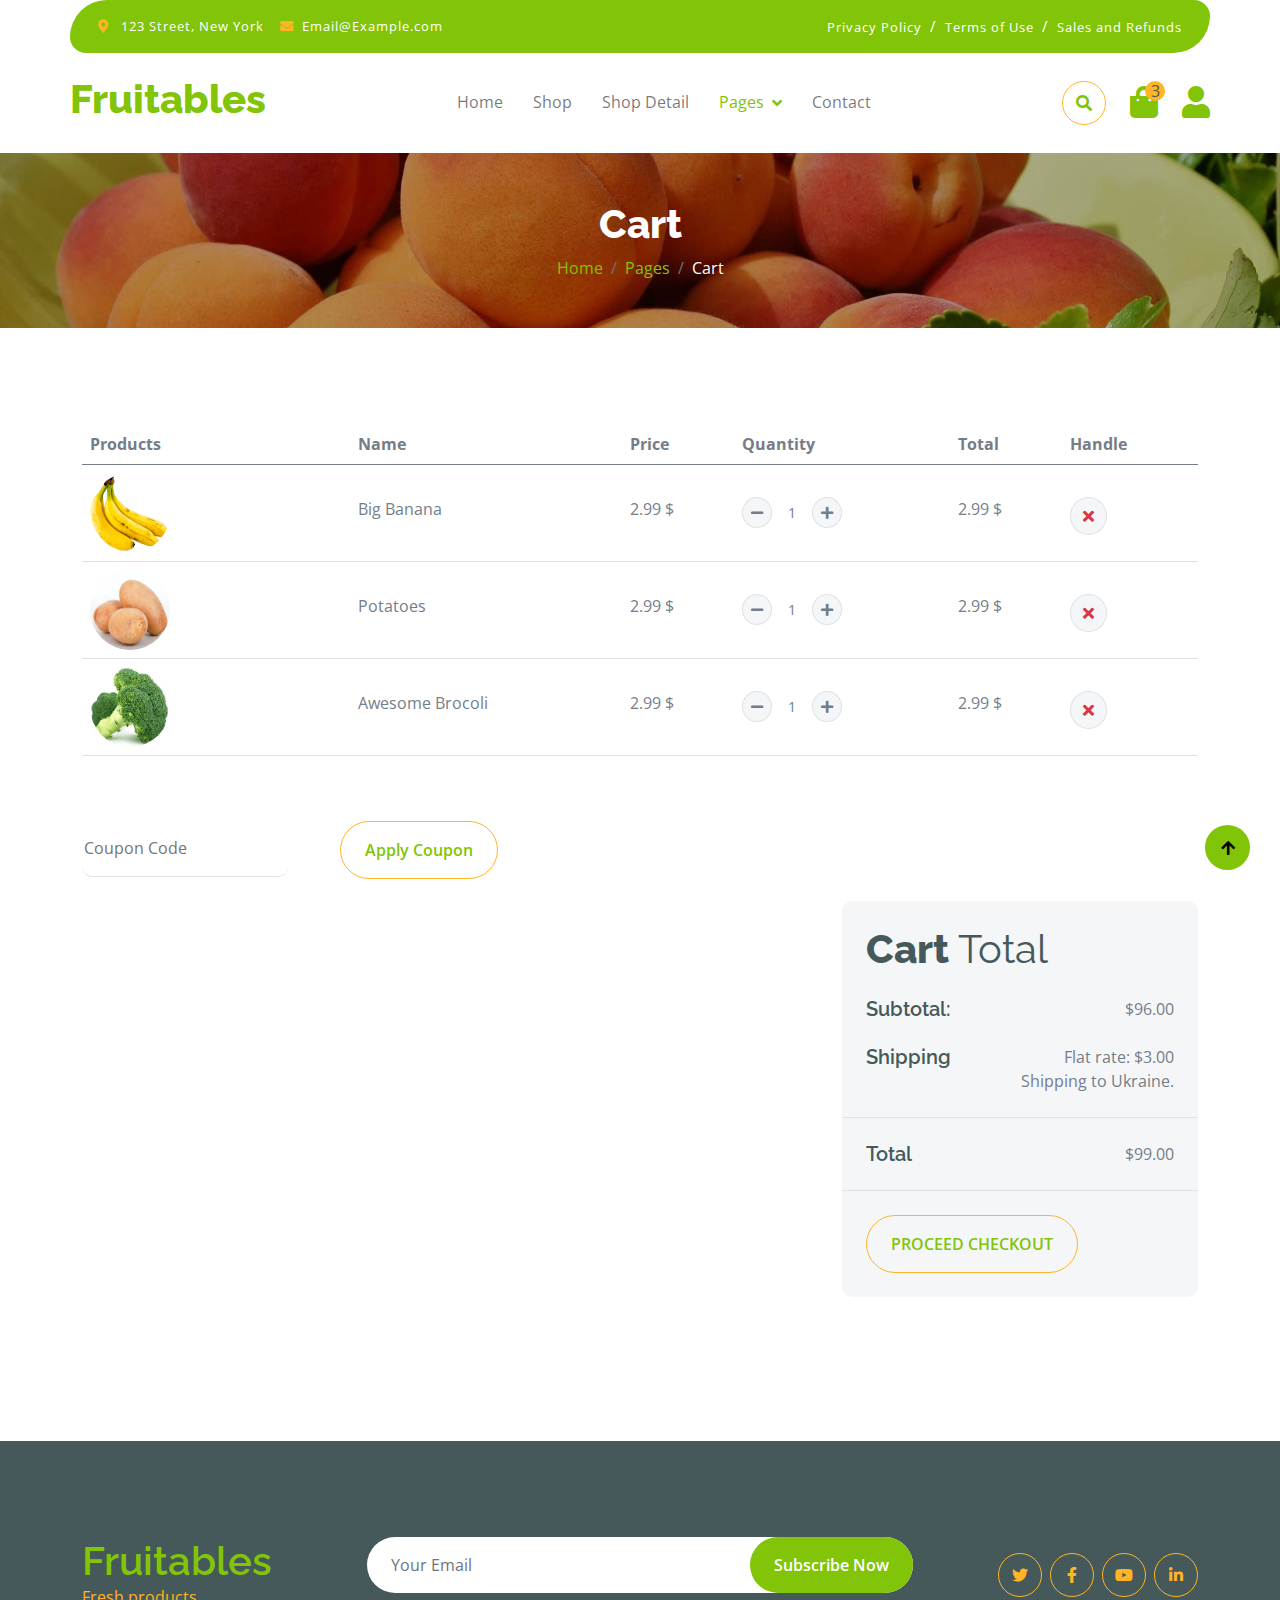
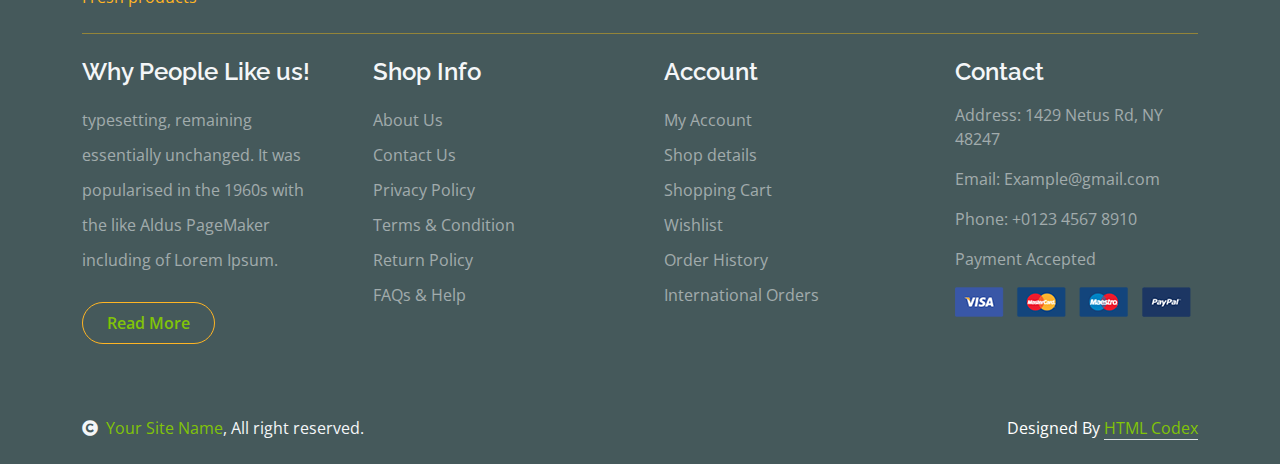
<file: ECommerceMVC/wwwroot/cart.html>
<!DOCTYPE html>
<html lang="en">

    <head>
        <meta charset="utf-8">
        <title>Fruitables - Vegetable Website Template</title>
        <meta content="width=device-width, initial-scale=1.0" name="viewport">
        <meta content="" name="keywords">
        <meta content="" name="description">

        <!-- Google Web Fonts -->
        <link rel="preconnect" href="https://fonts.googleapis.com">
        <link rel="preconnect" href="https://fonts.gstatic.com" crossorigin>
        <link href="https://fonts.googleapis.com/css2?family=Open+Sans:wght@400;600&family=Raleway:wght@600;800&display=swap" rel="stylesheet"> 

        <!-- Icon Font Stylesheet -->
        <link rel="stylesheet" href="https://use.fontawesome.com/releases/v5.15.4/css/all.css"/>
        <link href="https://cdn.jsdelivr.net/npm/bootstrap-icons@1.4.1/font/bootstrap-icons.css" rel="stylesheet">

        <!-- Libraries Stylesheet -->
        <link href="lib/lightbox/css/lightbox.min.css" rel="stylesheet">
        <link href="lib/owlcarousel/assets/owl.carousel.min.css" rel="stylesheet">


        <!-- Customized Bootstrap Stylesheet -->
        <link href="css/bootstrap.min.css" rel="stylesheet">

        <!-- Template Stylesheet -->
        <link href="css/style.css" rel="stylesheet">
    </head>

    <body>

        <!-- Spinner Start -->
        <div id="spinner" class="show w-100 vh-100 bg-white position-fixed translate-middle top-50 start-50  d-flex align-items-center justify-content-center">
            <div class="spinner-grow text-primary" role="status"></div>
        </div>
        <!-- Spinner End -->


        <!-- Navbar start -->
        <div class="container-fluid fixed-top">
            <div class="container topbar bg-primary d-none d-lg-block">
                <div class="d-flex justify-content-between">
                    <div class="top-info ps-2">
                        <small class="me-3"><i class="fas fa-map-marker-alt me-2 text-secondary"></i> <a href="#" class="text-white">123 Street, New York</a></small>
                        <small class="me-3"><i class="fas fa-envelope me-2 text-secondary"></i><a href="#" class="text-white">Email@Example.com</a></small>
                    </div>
                    <div class="top-link pe-2">
                        <a href="#" class="text-white"><small class="text-white mx-2">Privacy Policy</small>/</a>
                        <a href="#" class="text-white"><small class="text-white mx-2">Terms of Use</small>/</a>
                        <a href="#" class="text-white"><small class="text-white ms-2">Sales and Refunds</small></a>
                    </div>
                </div>
            </div>
            <div class="container px-0">
                <nav class="navbar navbar-light bg-white navbar-expand-xl">
                    <a href="index.html" class="navbar-brand"><h1 class="text-primary display-6">Fruitables</h1></a>
                    <button class="navbar-toggler py-2 px-3" type="button" data-bs-toggle="collapse" data-bs-target="#navbarCollapse">
                        <span class="fa fa-bars text-primary"></span>
                    </button>
                    <div class="collapse navbar-collapse bg-white" id="navbarCollapse">
                        <div class="navbar-nav mx-auto">
                            <a href="index.html" class="nav-item nav-link">Home</a>
                            <a href="shop.html" class="nav-item nav-link">Shop</a>
                            <a href="shop-detail.html" class="nav-item nav-link">Shop Detail</a>
                            <div class="nav-item dropdown">
                                <a href="#" class="nav-link dropdown-toggle active" data-bs-toggle="dropdown">Pages</a>
                                <div class="dropdown-menu m-0 bg-secondary rounded-0">
                                    <a href="cart.html" class="dropdown-item active">Cart</a>
                                    <a href="chackout.html" class="dropdown-item">Chackout</a>
                                    <a href="testimonial.html" class="dropdown-item">Testimonial</a>
                                    <a href="404.html" class="dropdown-item">404 Page</a>
                                </div>
                            </div>
                            <a href="contact.html" class="nav-item nav-link">Contact</a>
                        </div>
                        <div class="d-flex m-3 me-0">
                            <button class="btn-search btn border border-secondary btn-md-square rounded-circle bg-white me-4" data-bs-toggle="modal" data-bs-target="#searchModal"><i class="fas fa-search text-primary"></i></button>
                            <a href="#" class="position-relative me-4 my-auto">
                                <i class="fa fa-shopping-bag fa-2x"></i>
                                <span class="position-absolute bg-secondary rounded-circle d-flex align-items-center justify-content-center text-dark px-1" style="top: -5px; left: 15px; height: 20px; min-width: 20px;">3</span>
                            </a>
                            <a href="#" class="my-auto">
                                <i class="fas fa-user fa-2x"></i>
                            </a>
                        </div>
                    </div>
                </nav>
            </div>
        </div>
        <!-- Navbar End -->


        <!-- Modal Search Start -->
        <div class="modal fade" id="searchModal" tabindex="-1" aria-labelledby="exampleModalLabel" aria-hidden="true">
            <div class="modal-dialog modal-fullscreen">
                <div class="modal-content rounded-0">
                    <div class="modal-header">
                        <h5 class="modal-title" id="exampleModalLabel">Search by keyword</h5>
                        <button type="button" class="btn-close" data-bs-dismiss="modal" aria-label="Close"></button>
                    </div>
                    <div class="modal-body d-flex align-items-center">
                        <div class="input-group w-75 mx-auto d-flex">
                            <input type="search" class="form-control p-3" placeholder="keywords" aria-describedby="search-icon-1">
                            <span id="search-icon-1" class="input-group-text p-3"><i class="fa fa-search"></i></span>
                        </div>
                    </div>
                </div>
            </div>
        </div>
        <!-- Modal Search End -->


        <!-- Single Page Header start -->
        <div class="container-fluid page-header py-5">
            <h1 class="text-center text-white display-6">Cart</h1>
            <ol class="breadcrumb justify-content-center mb-0">
                <li class="breadcrumb-item"><a href="#">Home</a></li>
                <li class="breadcrumb-item"><a href="#">Pages</a></li>
                <li class="breadcrumb-item active text-white">Cart</li>
            </ol>
        </div>
        <!-- Single Page Header End -->


        <!-- Cart Page Start -->
        <div class="container-fluid py-5">
            <div class="container py-5">
                <div class="table-responsive">
                    <table class="table">
                        <thead>
                          <tr>
                            <th scope="col">Products</th>
                            <th scope="col">Name</th>
                            <th scope="col">Price</th>
                            <th scope="col">Quantity</th>
                            <th scope="col">Total</th>
                            <th scope="col">Handle</th>
                          </tr>
                        </thead>
                        <tbody>
                            <tr>
                                <th scope="row">
                                    <div class="d-flex align-items-center">
                                        <img src="img/vegetable-item-3.png" class="img-fluid me-5 rounded-circle" style="width: 80px; height: 80px;" alt="">
                                    </div>
                                </th>
                                <td>
                                    <p class="mb-0 mt-4">Big Banana</p>
                                </td>
                                <td>
                                    <p class="mb-0 mt-4">2.99 $</p>
                                </td>
                                <td>
                                    <div class="input-group quantity mt-4" style="width: 100px;">
                                        <div class="input-group-btn">
                                            <button class="btn btn-sm btn-minus rounded-circle bg-light border" >
                                            <i class="fa fa-minus"></i>
                                            </button>
                                        </div>
                                        <input type="text" class="form-control form-control-sm text-center border-0" value="1">
                                        <div class="input-group-btn">
                                            <button class="btn btn-sm btn-plus rounded-circle bg-light border">
                                                <i class="fa fa-plus"></i>
                                            </button>
                                        </div>
                                    </div>
                                </td>
                                <td>
                                    <p class="mb-0 mt-4">2.99 $</p>
                                </td>
                                <td>
                                    <button class="btn btn-md rounded-circle bg-light border mt-4" >
                                        <i class="fa fa-times text-danger"></i>
                                    </button>
                                </td>
                            
                            </tr>
                            <tr>
                                <th scope="row">
                                    <div class="d-flex align-items-center">
                                        <img src="img/vegetable-item-5.jpg" class="img-fluid me-5 rounded-circle" style="width: 80px; height: 80px;" alt="" alt="">
                                    </div>
                                </th>
                                <td>
                                    <p class="mb-0 mt-4">Potatoes</p>
                                </td>
                                <td>
                                    <p class="mb-0 mt-4">2.99 $</p>
                                </td>
                                <td>
                                    <div class="input-group quantity mt-4" style="width: 100px;">
                                        <div class="input-group-btn">
                                            <button class="btn btn-sm btn-minus rounded-circle bg-light border" >
                                            <i class="fa fa-minus"></i>
                                            </button>
                                        </div>
                                        <input type="text" class="form-control form-control-sm text-center border-0" value="1">
                                        <div class="input-group-btn">
                                            <button class="btn btn-sm btn-plus rounded-circle bg-light border">
                                                <i class="fa fa-plus"></i>
                                            </button>
                                        </div>
                                    </div>
                                </td>
                                <td>
                                    <p class="mb-0 mt-4">2.99 $</p>
                                </td>
                                <td>
                                    <button class="btn btn-md rounded-circle bg-light border mt-4" >
                                        <i class="fa fa-times text-danger"></i>
                                    </button>
                                </td>
                            </tr>
                            <tr>
                                <th scope="row">
                                    <div class="d-flex align-items-center">
                                        <img src="img/vegetable-item-2.jpg" class="img-fluid me-5 rounded-circle" style="width: 80px; height: 80px;" alt="" alt="">
                                    </div>
                                </th>
                                <td>
                                    <p class="mb-0 mt-4">Awesome Brocoli</p>
                                </td>
                                <td>
                                    <p class="mb-0 mt-4">2.99 $</p>
                                </td>
                                <td>
                                    <div class="input-group quantity mt-4" style="width: 100px;">
                                        <div class="input-group-btn">
                                            <button class="btn btn-sm btn-minus rounded-circle bg-light border" >
                                            <i class="fa fa-minus"></i>
                                            </button>
                                        </div>
                                        <input type="text" class="form-control form-control-sm text-center border-0" value="1">
                                        <div class="input-group-btn">
                                            <button class="btn btn-sm btn-plus rounded-circle bg-light border">
                                                <i class="fa fa-plus"></i>
                                            </button>
                                        </div>
                                    </div>
                                </td>
                                <td>
                                    <p class="mb-0 mt-4">2.99 $</p>
                                </td>
                                <td>
                                    <button class="btn btn-md rounded-circle bg-light border mt-4" >
                                        <i class="fa fa-times text-danger"></i>
                                    </button>
                                </td>
                            </tr>
                        </tbody>
                    </table>
                </div>
                <div class="mt-5">
                    <input type="text" class="border-0 border-bottom rounded me-5 py-3 mb-4" placeholder="Coupon Code">
                    <button class="btn border-secondary rounded-pill px-4 py-3 text-primary" type="button">Apply Coupon</button>
                </div>
                <div class="row g-4 justify-content-end">
                    <div class="col-8"></div>
                    <div class="col-sm-8 col-md-7 col-lg-6 col-xl-4">
                        <div class="bg-light rounded">
                            <div class="p-4">
                                <h1 class="display-6 mb-4">Cart <span class="fw-normal">Total</span></h1>
                                <div class="d-flex justify-content-between mb-4">
                                    <h5 class="mb-0 me-4">Subtotal:</h5>
                                    <p class="mb-0">$96.00</p>
                                </div>
                                <div class="d-flex justify-content-between">
                                    <h5 class="mb-0 me-4">Shipping</h5>
                                    <div class="">
                                        <p class="mb-0">Flat rate: $3.00</p>
                                    </div>
                                </div>
                                <p class="mb-0 text-end">Shipping to Ukraine.</p>
                            </div>
                            <div class="py-4 mb-4 border-top border-bottom d-flex justify-content-between">
                                <h5 class="mb-0 ps-4 me-4">Total</h5>
                                <p class="mb-0 pe-4">$99.00</p>
                            </div>
                            <button class="btn border-secondary rounded-pill px-4 py-3 text-primary text-uppercase mb-4 ms-4" type="button">Proceed Checkout</button>
                        </div>
                    </div>
                </div>
            </div>
        </div>
        <!-- Cart Page End -->


        <!-- Footer Start -->
        <div class="container-fluid bg-dark text-white-50 footer pt-5 mt-5">
            <div class="container py-5">
                <div class="pb-4 mb-4" style="border-bottom: 1px solid rgba(226, 175, 24, 0.5) ;">
                    <div class="row g-4">
                        <div class="col-lg-3">
                            <a href="#">
                                <h1 class="text-primary mb-0">Fruitables</h1>
                                <p class="text-secondary mb-0">Fresh products</p>
                            </a>
                        </div>
                        <div class="col-lg-6">
                            <div class="position-relative mx-auto">
                                <input class="form-control border-0 w-100 py-3 px-4 rounded-pill" type="number" placeholder="Your Email">
                                <button type="submit" class="btn btn-primary border-0 border-secondary py-3 px-4 position-absolute rounded-pill text-white" style="top: 0; right: 0;">Subscribe Now</button>
                            </div>
                        </div>
                        <div class="col-lg-3">
                            <div class="d-flex justify-content-end pt-3">
                                <a class="btn  btn-outline-secondary me-2 btn-md-square rounded-circle" href=""><i class="fab fa-twitter"></i></a>
                                <a class="btn btn-outline-secondary me-2 btn-md-square rounded-circle" href=""><i class="fab fa-facebook-f"></i></a>
                                <a class="btn btn-outline-secondary me-2 btn-md-square rounded-circle" href=""><i class="fab fa-youtube"></i></a>
                                <a class="btn btn-outline-secondary btn-md-square rounded-circle" href=""><i class="fab fa-linkedin-in"></i></a>
                            </div>
                        </div>
                    </div>
                </div>
                <div class="row g-5">
                    <div class="col-lg-3 col-md-6">
                        <div class="footer-item">
                            <h4 class="text-light mb-3">Why People Like us!</h4>
                            <p class="mb-4">typesetting, remaining essentially unchanged. It was 
                                popularised in the 1960s with the like Aldus PageMaker including of Lorem Ipsum.</p>
                            <a href="" class="btn border-secondary py-2 px-4 rounded-pill text-primary">Read More</a>
                        </div>
                    </div>
                    <div class="col-lg-3 col-md-6">
                        <div class="d-flex flex-column text-start footer-item">
                            <h4 class="text-light mb-3">Shop Info</h4>
                            <a class="btn-link" href="">About Us</a>
                            <a class="btn-link" href="">Contact Us</a>
                            <a class="btn-link" href="">Privacy Policy</a>
                            <a class="btn-link" href="">Terms & Condition</a>
                            <a class="btn-link" href="">Return Policy</a>
                            <a class="btn-link" href="">FAQs & Help</a>
                        </div>
                    </div>
                    <div class="col-lg-3 col-md-6">
                        <div class="d-flex flex-column text-start footer-item">
                            <h4 class="text-light mb-3">Account</h4>
                            <a class="btn-link" href="">My Account</a>
                            <a class="btn-link" href="">Shop details</a>
                            <a class="btn-link" href="">Shopping Cart</a>
                            <a class="btn-link" href="">Wishlist</a>
                            <a class="btn-link" href="">Order History</a>
                            <a class="btn-link" href="">International Orders</a>
                        </div>
                    </div>
                    <div class="col-lg-3 col-md-6">
                        <div class="footer-item">
                            <h4 class="text-light mb-3">Contact</h4>
                            <p>Address: 1429 Netus Rd, NY 48247</p>
                            <p>Email: Example@gmail.com</p>
                            <p>Phone: +0123 4567 8910</p>
                            <p>Payment Accepted</p>
                            <img src="img/payment.png" class="img-fluid" alt="">
                        </div>
                    </div>
                </div>
            </div>
        </div>
        <!-- Footer End -->

        <!-- Copyright Start -->
        <div class="container-fluid copyright bg-dark py-4">
            <div class="container">
                <div class="row">
                    <div class="col-md-6 text-center text-md-start mb-3 mb-md-0">
                        <span class="text-light"><a href="#"><i class="fas fa-copyright text-light me-2"></i>Your Site Name</a>, All right reserved.</span>
                    </div>
                    <div class="col-md-6 my-auto text-center text-md-end text-white">
                        <!--/*** This template is free as long as you keep the below author’s credit link/attribution link/backlink. ***/-->
                        <!--/*** If you'd like to use the template without the below author’s credit link/attribution link/backlink, ***/-->
                        <!--/*** you can purchase the Credit Removal License from "https://htmlcodex.com/credit-removal". ***/-->
                        Designed By <a class="border-bottom" href="https://htmlcodex.com">HTML Codex</a>
                    </div>
                </div>
            </div>
        </div>
        <!-- Copyright End -->



        <!-- Back to Top -->
        <a href="#" class="btn btn-primary border-3 border-primary rounded-circle back-to-top"><i class="fa fa-arrow-up"></i></a>   

        
    <!-- JavaScript Libraries -->
    <script src="https://ajax.googleapis.com/ajax/libs/jquery/3.6.4/jquery.min.js"></script>
    <script src="https://cdn.jsdelivr.net/npm/bootstrap@5.0.0/dist/js/bootstrap.bundle.min.js"></script>
    <script src="lib/easing/easing.min.js"></script>
    <script src="lib/waypoints/waypoints.min.js"></script>
    <script src="lib/lightbox/js/lightbox.min.js"></script>
    <script src="lib/owlcarousel/owl.carousel.min.js"></script>

    <!-- Template Javascript -->
    <script src="js/main.js"></script>
    </body>

</html>
</file>
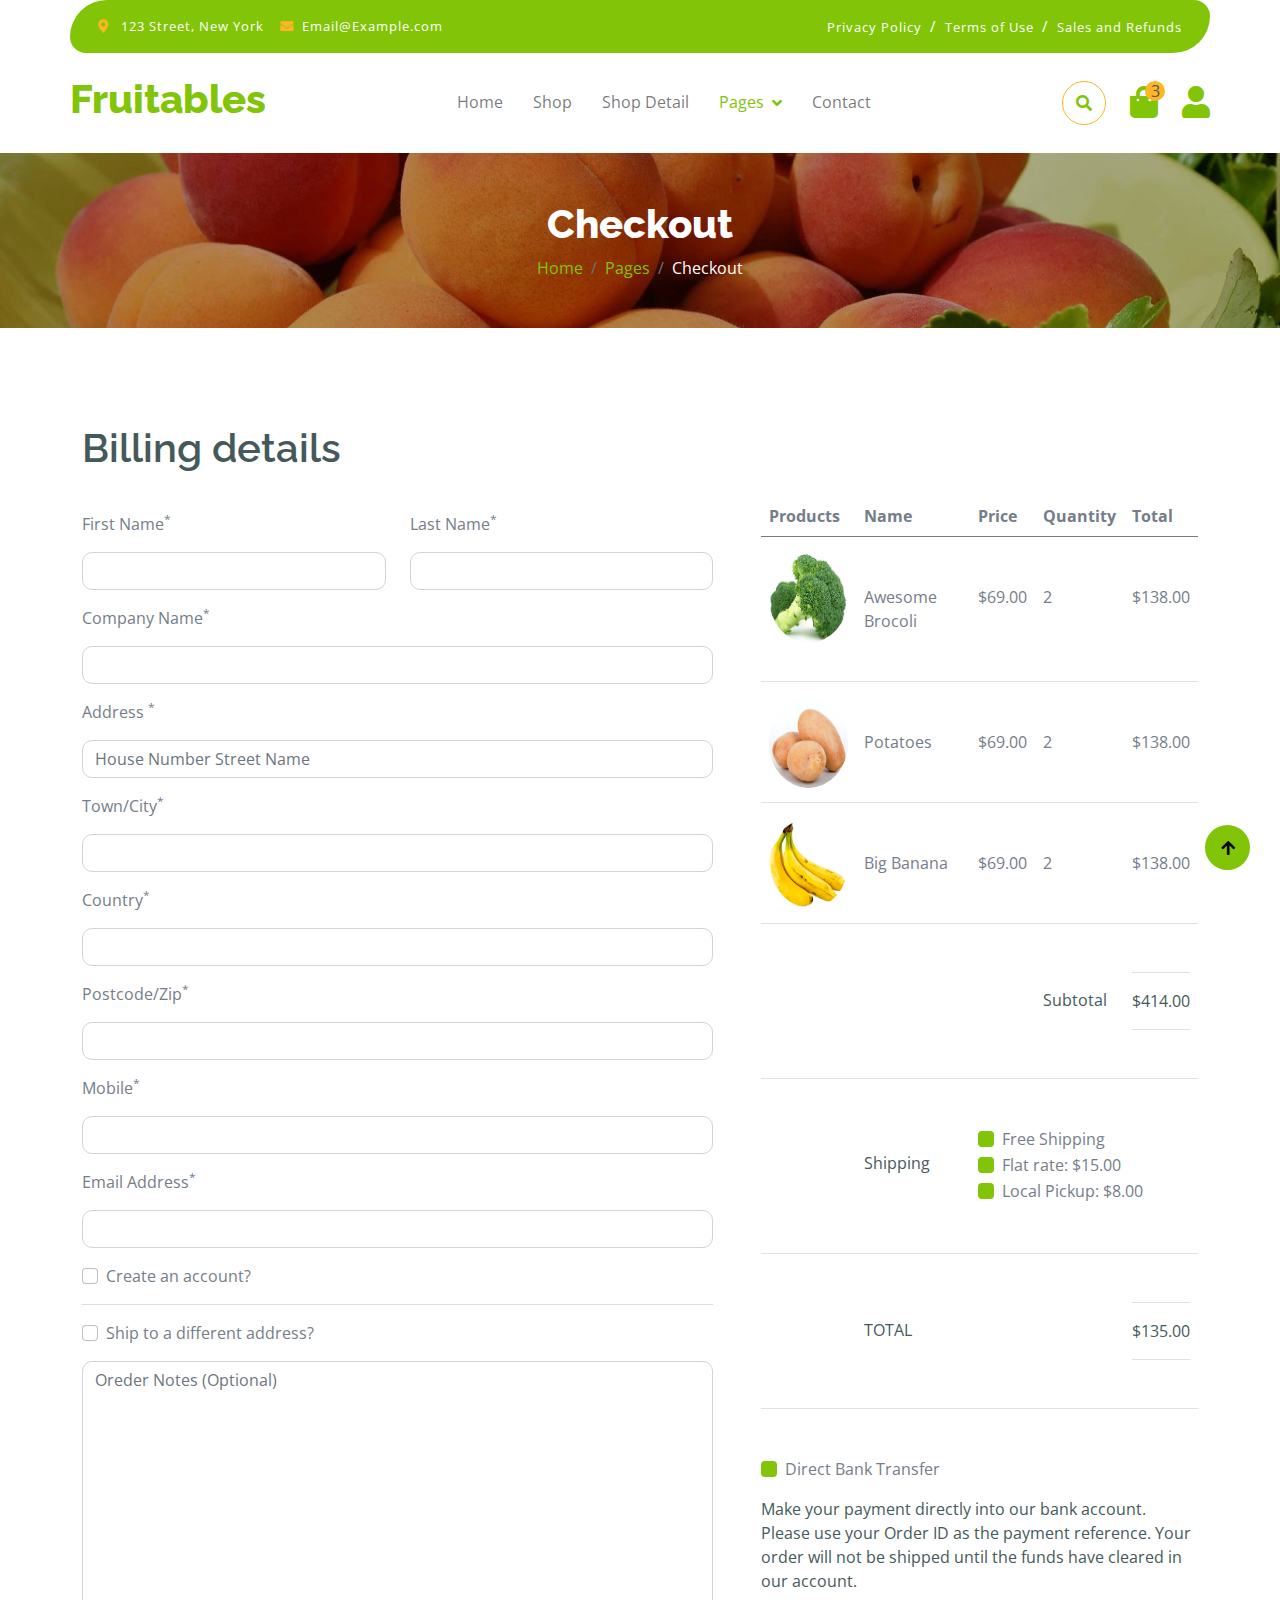
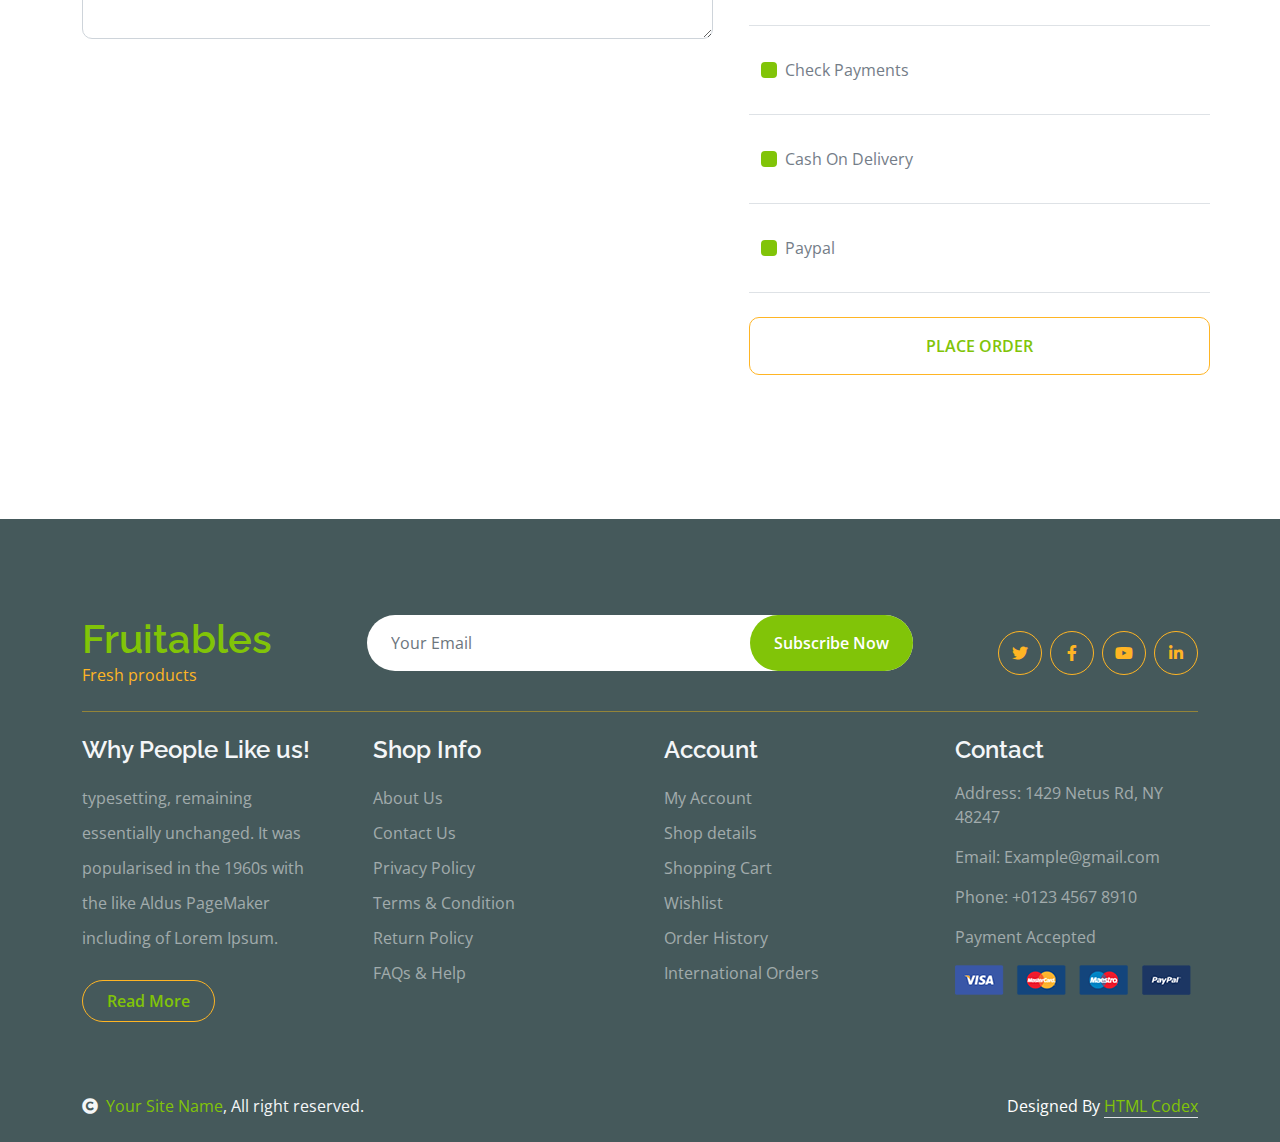
<file: ECommerceMVC/wwwroot/chackout.html>
<!DOCTYPE html>
<html lang="en">

    <head>
        <meta charset="utf-8">
        <title>Fruitables - Vegetable Website Template</title>
        <meta content="width=device-width, initial-scale=1.0" name="viewport">
        <meta content="" name="keywords">
        <meta content="" name="description">

        <!-- Google Web Fonts -->
        <link rel="preconnect" href="https://fonts.googleapis.com">
        <link rel="preconnect" href="https://fonts.gstatic.com" crossorigin>
        <link href="https://fonts.googleapis.com/css2?family=Open+Sans:wght@400;600&family=Raleway:wght@600;800&display=swap" rel="stylesheet"> 

        <!-- Icon Font Stylesheet -->
        <link rel="stylesheet" href="https://use.fontawesome.com/releases/v5.15.4/css/all.css"/>
        <link href="https://cdn.jsdelivr.net/npm/bootstrap-icons@1.4.1/font/bootstrap-icons.css" rel="stylesheet">

        <!-- Libraries Stylesheet -->
        <link href="lib/lightbox/css/lightbox.min.css" rel="stylesheet">
        <link href="lib/owlcarousel/assets/owl.carousel.min.css" rel="stylesheet">


        <!-- Customized Bootstrap Stylesheet -->
        <link href="css/bootstrap.min.css" rel="stylesheet">

        <!-- Template Stylesheet -->
        <link href="css/style.css" rel="stylesheet">
    </head>

    <body>

        <!-- Spinner Start -->
        <div id="spinner" class="show w-100 vh-100 bg-white position-fixed translate-middle top-50 start-50  d-flex align-items-center justify-content-center">
            <div class="spinner-grow text-primary" role="status"></div>
        </div>
        <!-- Spinner End -->


        <!-- Navbar start -->
        <div class="container-fluid fixed-top">
            <div class="container topbar bg-primary d-none d-lg-block">
                <div class="d-flex justify-content-between">
                    <div class="top-info ps-2">
                        <small class="me-3"><i class="fas fa-map-marker-alt me-2 text-secondary"></i> <a href="#" class="text-white">123 Street, New York</a></small>
                        <small class="me-3"><i class="fas fa-envelope me-2 text-secondary"></i><a href="#" class="text-white">Email@Example.com</a></small>
                    </div>
                    <div class="top-link pe-2">
                        <a href="#" class="text-white"><small class="text-white mx-2">Privacy Policy</small>/</a>
                        <a href="#" class="text-white"><small class="text-white mx-2">Terms of Use</small>/</a>
                        <a href="#" class="text-white"><small class="text-white ms-2">Sales and Refunds</small></a>
                    </div>
                </div>
            </div>
            <div class="container px-0">
                <nav class="navbar navbar-light bg-white navbar-expand-xl">
                    <a href="index.html" class="navbar-brand"><h1 class="text-primary display-6">Fruitables</h1></a>
                    <button class="navbar-toggler py-2 px-3" type="button" data-bs-toggle="collapse" data-bs-target="#navbarCollapse">
                        <span class="fa fa-bars text-primary"></span>
                    </button>
                    <div class="collapse navbar-collapse bg-white" id="navbarCollapse">
                        <div class="navbar-nav mx-auto">
                            <a href="index.html" class="nav-item nav-link">Home</a>
                            <a href="shop.html" class="nav-item nav-link">Shop</a>
                            <a href="shop-detail.html" class="nav-item nav-link">Shop Detail</a>
                            <div class="nav-item dropdown">
                                <a href="#" class="nav-link dropdown-toggle active" data-bs-toggle="dropdown">Pages</a>
                                <div class="dropdown-menu m-0 bg-secondary rounded-0">
                                    <a href="cart.html" class="dropdown-item">Cart</a>
                                    <a href="chackout.html" class="dropdown-item active">Chackout</a>
                                    <a href="testimonial.html" class="dropdown-item">Testimonial</a>
                                    <a href="404.html" class="dropdown-item">404 Page</a>
                                </div>
                            </div>
                            <a href="contact.html" class="nav-item nav-link">Contact</a>
                        </div>
                        <div class="d-flex m-3 me-0">
                            <button class="btn-search btn border border-secondary btn-md-square rounded-circle bg-white me-4" data-bs-toggle="modal" data-bs-target="#searchModal"><i class="fas fa-search text-primary"></i></button>
                            <a href="#" class="position-relative me-4 my-auto">
                                <i class="fa fa-shopping-bag fa-2x"></i>
                                <span class="position-absolute bg-secondary rounded-circle d-flex align-items-center justify-content-center text-dark px-1" style="top: -5px; left: 15px; height: 20px; min-width: 20px;">3</span>
                            </a>
                            <a href="#" class="my-auto">
                                <i class="fas fa-user fa-2x"></i>
                            </a>
                        </div>
                    </div>
                </nav>
            </div>
        </div>
        <!-- Navbar End -->


        <!-- Modal Search Start -->
        <div class="modal fade" id="searchModal" tabindex="-1" aria-labelledby="exampleModalLabel" aria-hidden="true">
            <div class="modal-dialog modal-fullscreen">
                <div class="modal-content rounded-0">
                    <div class="modal-header">
                        <h5 class="modal-title" id="exampleModalLabel">Search by keyword</h5>
                        <button type="button" class="btn-close" data-bs-dismiss="modal" aria-label="Close"></button>
                    </div>
                    <div class="modal-body d-flex align-items-center">
                        <div class="input-group w-75 mx-auto d-flex">
                            <input type="search" class="form-control p-3" placeholder="keywords" aria-describedby="search-icon-1">
                            <span id="search-icon-1" class="input-group-text p-3"><i class="fa fa-search"></i></span>
                        </div>
                    </div>
                </div>
            </div>
        </div>
        <!-- Modal Search End -->


        <!-- Single Page Header start -->
        <div class="container-fluid page-header py-5">
            <h1 class="text-center text-white display-6">Checkout</h1>
            <ol class="breadcrumb justify-content-center mb-0">
                <li class="breadcrumb-item"><a href="#">Home</a></li>
                <li class="breadcrumb-item"><a href="#">Pages</a></li>
                <li class="breadcrumb-item active text-white">Checkout</li>
            </ol>
        </div>
        <!-- Single Page Header End -->


        <!-- Checkout Page Start -->
        <div class="container-fluid py-5">
            <div class="container py-5">
                <h1 class="mb-4">Billing details</h1>
                <form action="#">
                    <div class="row g-5">
                        <div class="col-md-12 col-lg-6 col-xl-7">
                            <div class="row">
                                <div class="col-md-12 col-lg-6">
                                    <div class="form-item w-100">
                                        <label class="form-label my-3">First Name<sup>*</sup></label>
                                        <input type="text" class="form-control">
                                    </div>
                                </div>
                                <div class="col-md-12 col-lg-6">
                                    <div class="form-item w-100">
                                        <label class="form-label my-3">Last Name<sup>*</sup></label>
                                        <input type="text" class="form-control">
                                    </div>
                                </div>
                            </div>
                            <div class="form-item">
                                <label class="form-label my-3">Company Name<sup>*</sup></label>
                                <input type="text" class="form-control">
                            </div>
                            <div class="form-item">
                                <label class="form-label my-3">Address <sup>*</sup></label>
                                <input type="text" class="form-control" placeholder="House Number Street Name">
                            </div>
                            <div class="form-item">
                                <label class="form-label my-3">Town/City<sup>*</sup></label>
                                <input type="text" class="form-control">
                            </div>
                            <div class="form-item">
                                <label class="form-label my-3">Country<sup>*</sup></label>
                                <input type="text" class="form-control">
                            </div>
                            <div class="form-item">
                                <label class="form-label my-3">Postcode/Zip<sup>*</sup></label>
                                <input type="text" class="form-control">
                            </div>
                            <div class="form-item">
                                <label class="form-label my-3">Mobile<sup>*</sup></label>
                                <input type="tel" class="form-control">
                            </div>
                            <div class="form-item">
                                <label class="form-label my-3">Email Address<sup>*</sup></label>
                                <input type="email" class="form-control">
                            </div>
                            <div class="form-check my-3">
                                <input type="checkbox" class="form-check-input" id="Account-1" name="Accounts" value="Accounts">
                                <label class="form-check-label" for="Account-1">Create an account?</label>
                            </div>
                            <hr>
                            <div class="form-check my-3">
                                <input class="form-check-input" type="checkbox" id="Address-1" name="Address" value="Address">
                                <label class="form-check-label" for="Address-1">Ship to a different address?</label>
                            </div>
                            <div class="form-item">
                                <textarea name="text" class="form-control" spellcheck="false" cols="30" rows="11" placeholder="Oreder Notes (Optional)"></textarea>
                            </div>
                        </div>
                        <div class="col-md-12 col-lg-6 col-xl-5">
                            <div class="table-responsive">
                                <table class="table">
                                    <thead>
                                        <tr>
                                            <th scope="col">Products</th>
                                            <th scope="col">Name</th>
                                            <th scope="col">Price</th>
                                            <th scope="col">Quantity</th>
                                            <th scope="col">Total</th>
                                        </tr>
                                    </thead>
                                    <tbody>
                                        <tr>
                                            <th scope="row">
                                                <div class="d-flex align-items-center mt-2">
                                                    <img src="img/vegetable-item-2.jpg" class="img-fluid rounded-circle" style="width: 90px; height: 90px;" alt="">
                                                </div>
                                            </th>
                                            <td class="py-5">Awesome Brocoli</td>
                                            <td class="py-5">$69.00</td>
                                            <td class="py-5">2</td>
                                            <td class="py-5">$138.00</td>
                                        </tr>
                                        <tr>
                                            <th scope="row">
                                                <div class="d-flex align-items-center mt-2">
                                                    <img src="img/vegetable-item-5.jpg" class="img-fluid rounded-circle" style="width: 90px; height: 90px;" alt="">
                                                </div>
                                            </th>
                                            <td class="py-5">Potatoes</td>
                                            <td class="py-5">$69.00</td>
                                            <td class="py-5">2</td>
                                            <td class="py-5">$138.00</td>
                                        </tr>
                                        <tr>
                                            <th scope="row">
                                                <div class="d-flex align-items-center mt-2">
                                                    <img src="img/vegetable-item-3.png" class="img-fluid rounded-circle" style="width: 90px; height: 90px;" alt="">
                                                </div>
                                            </th>
                                            <td class="py-5">Big Banana</td>
                                            <td class="py-5">$69.00</td>
                                            <td class="py-5">2</td>
                                            <td class="py-5">$138.00</td>
                                        </tr>
                                        <tr>
                                            <th scope="row">
                                            </th>
                                            <td class="py-5"></td>
                                            <td class="py-5"></td>
                                            <td class="py-5">
                                                <p class="mb-0 text-dark py-3">Subtotal</p>
                                            </td>
                                            <td class="py-5">
                                                <div class="py-3 border-bottom border-top">
                                                    <p class="mb-0 text-dark">$414.00</p>
                                                </div>
                                            </td>
                                        </tr>
                                        <tr>
                                            <th scope="row">
                                            </th>
                                            <td class="py-5">
                                                <p class="mb-0 text-dark py-4">Shipping</p>
                                            </td>
                                            <td colspan="3" class="py-5">
                                                <div class="form-check text-start">
                                                    <input type="checkbox" class="form-check-input bg-primary border-0" id="Shipping-1" name="Shipping-1" value="Shipping">
                                                    <label class="form-check-label" for="Shipping-1">Free Shipping</label>
                                                </div>
                                                <div class="form-check text-start">
                                                    <input type="checkbox" class="form-check-input bg-primary border-0" id="Shipping-2" name="Shipping-1" value="Shipping">
                                                    <label class="form-check-label" for="Shipping-2">Flat rate: $15.00</label>
                                                </div>
                                                <div class="form-check text-start">
                                                    <input type="checkbox" class="form-check-input bg-primary border-0" id="Shipping-3" name="Shipping-1" value="Shipping">
                                                    <label class="form-check-label" for="Shipping-3">Local Pickup: $8.00</label>
                                                </div>
                                            </td>
                                        </tr>
                                        <tr>
                                            <th scope="row">
                                            </th>
                                            <td class="py-5">
                                                <p class="mb-0 text-dark text-uppercase py-3">TOTAL</p>
                                            </td>
                                            <td class="py-5"></td>
                                            <td class="py-5"></td>
                                            <td class="py-5">
                                                <div class="py-3 border-bottom border-top">
                                                    <p class="mb-0 text-dark">$135.00</p>
                                                </div>
                                            </td>
                                        </tr>
                                    </tbody>
                                </table>
                            </div>
                            <div class="row g-4 text-center align-items-center justify-content-center border-bottom py-3">
                                <div class="col-12">
                                    <div class="form-check text-start my-3">
                                        <input type="checkbox" class="form-check-input bg-primary border-0" id="Transfer-1" name="Transfer" value="Transfer">
                                        <label class="form-check-label" for="Transfer-1">Direct Bank Transfer</label>
                                    </div>
                                    <p class="text-start text-dark">Make your payment directly into our bank account. Please use your Order ID as the payment reference. Your order will not be shipped until the funds have cleared in our account.</p>
                                </div>
                            </div>
                            <div class="row g-4 text-center align-items-center justify-content-center border-bottom py-3">
                                <div class="col-12">
                                    <div class="form-check text-start my-3">
                                        <input type="checkbox" class="form-check-input bg-primary border-0" id="Payments-1" name="Payments" value="Payments">
                                        <label class="form-check-label" for="Payments-1">Check Payments</label>
                                    </div>
                                </div>
                            </div>
                            <div class="row g-4 text-center align-items-center justify-content-center border-bottom py-3">
                                <div class="col-12">
                                    <div class="form-check text-start my-3">
                                        <input type="checkbox" class="form-check-input bg-primary border-0" id="Delivery-1" name="Delivery" value="Delivery">
                                        <label class="form-check-label" for="Delivery-1">Cash On Delivery</label>
                                    </div>
                                </div>
                            </div>
                            <div class="row g-4 text-center align-items-center justify-content-center border-bottom py-3">
                                <div class="col-12">
                                    <div class="form-check text-start my-3">
                                        <input type="checkbox" class="form-check-input bg-primary border-0" id="Paypal-1" name="Paypal" value="Paypal">
                                        <label class="form-check-label" for="Paypal-1">Paypal</label>
                                    </div>
                                </div>
                            </div>
                            <div class="row g-4 text-center align-items-center justify-content-center pt-4">
                                <button type="button" class="btn border-secondary py-3 px-4 text-uppercase w-100 text-primary">Place Order</button>
                            </div>
                        </div>
                    </div>
                </form>
            </div>
        </div>
        <!-- Checkout Page End -->


        <!-- Footer Start -->
        <div class="container-fluid bg-dark text-white-50 footer pt-5 mt-5">
            <div class="container py-5">
                <div class="pb-4 mb-4" style="border-bottom: 1px solid rgba(226, 175, 24, 0.5) ;">
                    <div class="row g-4">
                        <div class="col-lg-3">
                            <a href="#">
                                <h1 class="text-primary mb-0">Fruitables</h1>
                                <p class="text-secondary mb-0">Fresh products</p>
                            </a>
                        </div>
                        <div class="col-lg-6">
                            <div class="position-relative mx-auto">
                                <input class="form-control border-0 w-100 py-3 px-4 rounded-pill" type="number" placeholder="Your Email">
                                <button type="submit" class="btn btn-primary border-0 border-secondary py-3 px-4 position-absolute rounded-pill text-white" style="top: 0; right: 0;">Subscribe Now</button>
                            </div>
                        </div>
                        <div class="col-lg-3">
                            <div class="d-flex justify-content-end pt-3">
                                <a class="btn  btn-outline-secondary me-2 btn-md-square rounded-circle" href=""><i class="fab fa-twitter"></i></a>
                                <a class="btn btn-outline-secondary me-2 btn-md-square rounded-circle" href=""><i class="fab fa-facebook-f"></i></a>
                                <a class="btn btn-outline-secondary me-2 btn-md-square rounded-circle" href=""><i class="fab fa-youtube"></i></a>
                                <a class="btn btn-outline-secondary btn-md-square rounded-circle" href=""><i class="fab fa-linkedin-in"></i></a>
                            </div>
                        </div>
                    </div>
                </div>
                <div class="row g-5">
                    <div class="col-lg-3 col-md-6">
                        <div class="footer-item">
                            <h4 class="text-light mb-3">Why People Like us!</h4>
                            <p class="mb-4">typesetting, remaining essentially unchanged. It was 
                                popularised in the 1960s with the like Aldus PageMaker including of Lorem Ipsum.</p>
                            <a href="" class="btn border-secondary py-2 px-4 rounded-pill text-primary">Read More</a>
                        </div>
                    </div>
                    <div class="col-lg-3 col-md-6">
                        <div class="d-flex flex-column text-start footer-item">
                            <h4 class="text-light mb-3">Shop Info</h4>
                            <a class="btn-link" href="">About Us</a>
                            <a class="btn-link" href="">Contact Us</a>
                            <a class="btn-link" href="">Privacy Policy</a>
                            <a class="btn-link" href="">Terms & Condition</a>
                            <a class="btn-link" href="">Return Policy</a>
                            <a class="btn-link" href="">FAQs & Help</a>
                        </div>
                    </div>
                    <div class="col-lg-3 col-md-6">
                        <div class="d-flex flex-column text-start footer-item">
                            <h4 class="text-light mb-3">Account</h4>
                            <a class="btn-link" href="">My Account</a>
                            <a class="btn-link" href="">Shop details</a>
                            <a class="btn-link" href="">Shopping Cart</a>
                            <a class="btn-link" href="">Wishlist</a>
                            <a class="btn-link" href="">Order History</a>
                            <a class="btn-link" href="">International Orders</a>
                        </div>
                    </div>
                    <div class="col-lg-3 col-md-6">
                        <div class="footer-item">
                            <h4 class="text-light mb-3">Contact</h4>
                            <p>Address: 1429 Netus Rd, NY 48247</p>
                            <p>Email: Example@gmail.com</p>
                            <p>Phone: +0123 4567 8910</p>
                            <p>Payment Accepted</p>
                            <img src="img/payment.png" class="img-fluid" alt="">
                        </div>
                    </div>
                </div>
            </div>
        </div>
        <!-- Footer End -->

        <!-- Copyright Start -->
        <div class="container-fluid copyright bg-dark py-4">
            <div class="container">
                <div class="row">
                    <div class="col-md-6 text-center text-md-start mb-3 mb-md-0">
                        <span class="text-light"><a href="#"><i class="fas fa-copyright text-light me-2"></i>Your Site Name</a>, All right reserved.</span>
                    </div>
                    <div class="col-md-6 my-auto text-center text-md-end text-white">
                        <!--/*** This template is free as long as you keep the below author’s credit link/attribution link/backlink. ***/-->
                        <!--/*** If you'd like to use the template without the below author’s credit link/attribution link/backlink, ***/-->
                        <!--/*** you can purchase the Credit Removal License from "https://htmlcodex.com/credit-removal". ***/-->
                        Designed By <a class="border-bottom" href="https://htmlcodex.com">HTML Codex</a>
                    </div>
                </div>
            </div>
        </div>
        <!-- Copyright End -->



        <!-- Back to Top -->
        <a href="#" class="btn btn-primary border-3 border-primary rounded-circle back-to-top"><i class="fa fa-arrow-up"></i></a>   

        
    <!-- JavaScript Libraries -->
    <script src="https://ajax.googleapis.com/ajax/libs/jquery/3.6.4/jquery.min.js"></script>
    <script src="https://cdn.jsdelivr.net/npm/bootstrap@5.0.0/dist/js/bootstrap.bundle.min.js"></script>
    <script src="lib/easing/easing.min.js"></script>
    <script src="lib/waypoints/waypoints.min.js"></script>
    <script src="lib/lightbox/js/lightbox.min.js"></script>
    <script src="lib/owlcarousel/owl.carousel.min.js"></script>

    <!-- Template Javascript -->
    <script src="js/main.js"></script>
    </body>

</html>
</file>
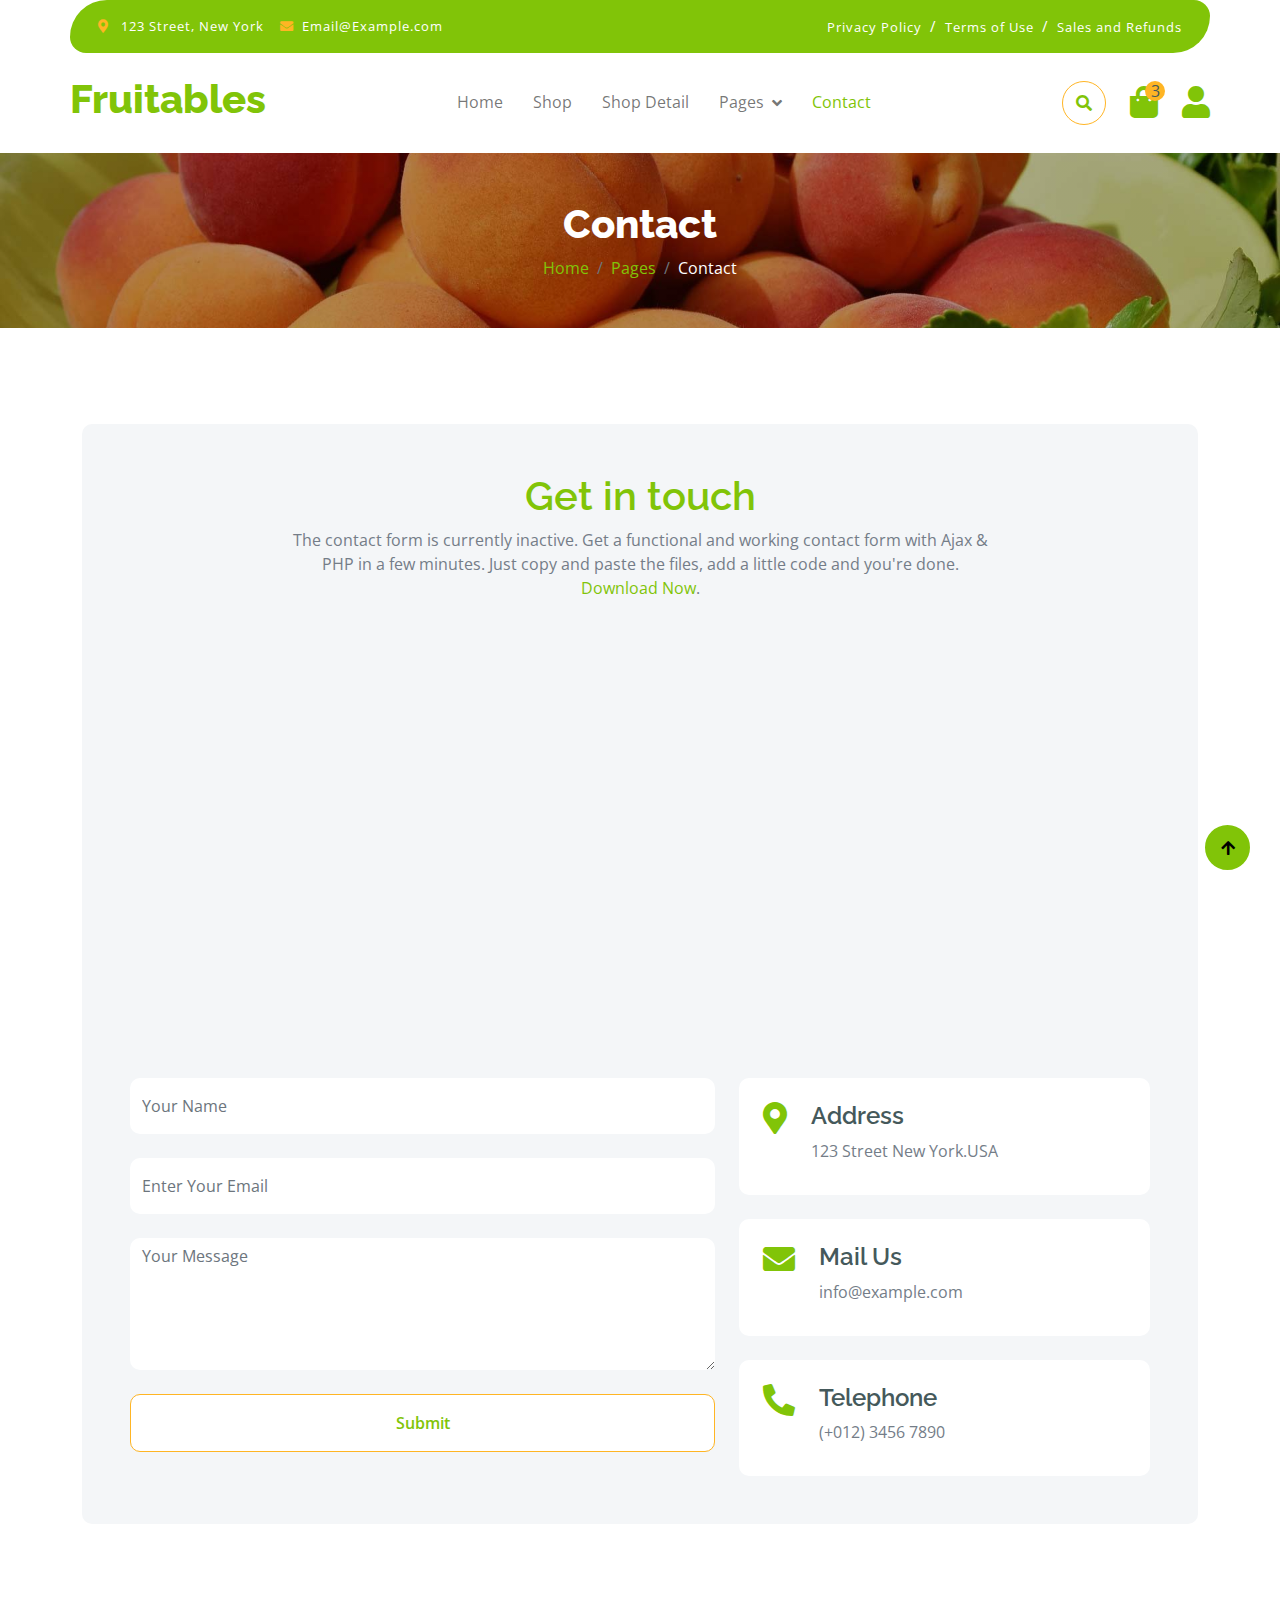
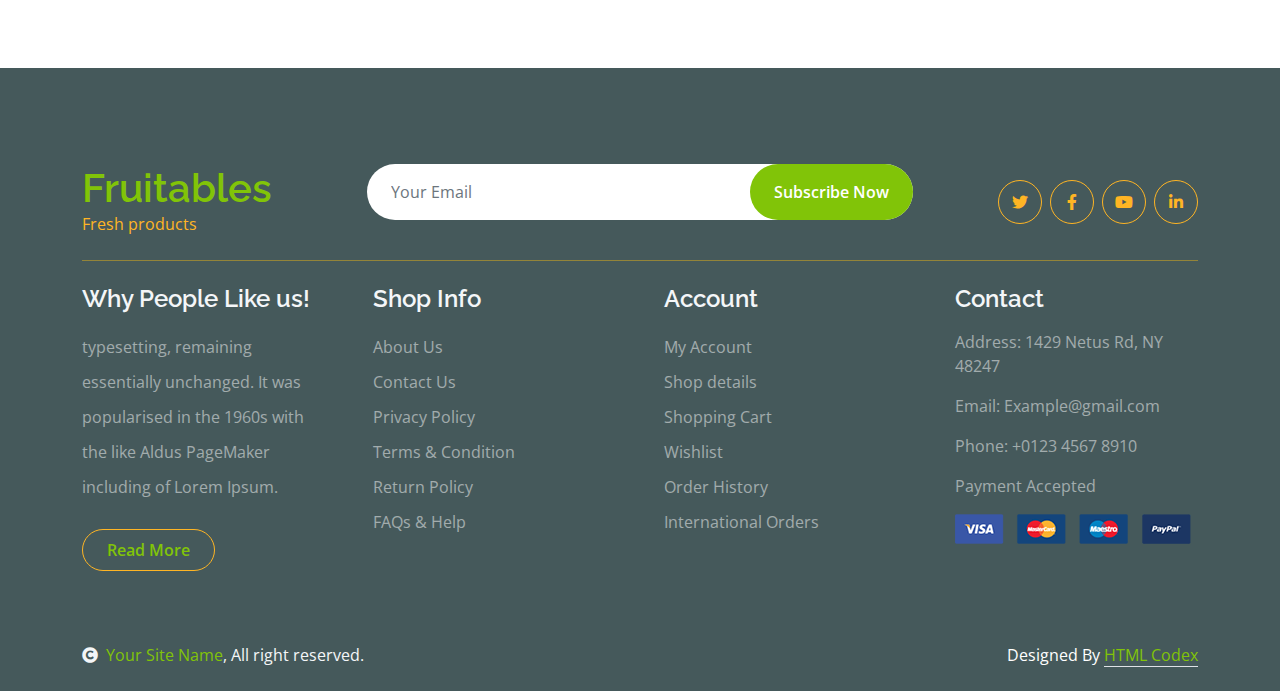
<file: ECommerceMVC/wwwroot/contact.html>
<!DOCTYPE html>
<html lang="en">

    <head>
        <meta charset="utf-8">
        <title>Fruitables - Vegetable Website Template</title>
        <meta content="width=device-width, initial-scale=1.0" name="viewport">
        <meta content="" name="keywords">
        <meta content="" name="description">

        <!-- Google Web Fonts -->
        <link rel="preconnect" href="https://fonts.googleapis.com">
        <link rel="preconnect" href="https://fonts.gstatic.com" crossorigin>
        <link href="https://fonts.googleapis.com/css2?family=Open+Sans:wght@400;600&family=Raleway:wght@600;800&display=swap" rel="stylesheet"> 

        <!-- Icon Font Stylesheet -->
        <link rel="stylesheet" href="https://use.fontawesome.com/releases/v5.15.4/css/all.css"/>
        <link href="https://cdn.jsdelivr.net/npm/bootstrap-icons@1.4.1/font/bootstrap-icons.css" rel="stylesheet">

        <!-- Libraries Stylesheet -->
        <link href="lib/lightbox/css/lightbox.min.css" rel="stylesheet">
        <link href="lib/owlcarousel/assets/owl.carousel.min.css" rel="stylesheet">


        <!-- Customized Bootstrap Stylesheet -->
        <link href="css/bootstrap.min.css" rel="stylesheet">

        <!-- Template Stylesheet -->
        <link href="css/style.css" rel="stylesheet">
    </head>

    <body>

        <!-- Spinner Start -->
        <div id="spinner" class="show w-100 vh-100 bg-white position-fixed translate-middle top-50 start-50  d-flex align-items-center justify-content-center">
            <div class="spinner-grow text-primary" role="status"></div>
        </div>
        <!-- Spinner End -->


        <!-- Navbar start -->
        <div class="container-fluid fixed-top">
            <div class="container topbar bg-primary d-none d-lg-block">
                <div class="d-flex justify-content-between">
                    <div class="top-info ps-2">
                        <small class="me-3"><i class="fas fa-map-marker-alt me-2 text-secondary"></i> <a href="#" class="text-white">123 Street, New York</a></small>
                        <small class="me-3"><i class="fas fa-envelope me-2 text-secondary"></i><a href="#" class="text-white">Email@Example.com</a></small>
                    </div>
                    <div class="top-link pe-2">
                        <a href="#" class="text-white"><small class="text-white mx-2">Privacy Policy</small>/</a>
                        <a href="#" class="text-white"><small class="text-white mx-2">Terms of Use</small>/</a>
                        <a href="#" class="text-white"><small class="text-white ms-2">Sales and Refunds</small></a>
                    </div>
                </div>
            </div>
            <div class="container px-0">
                <nav class="navbar navbar-light bg-white navbar-expand-xl">
                    <a href="index.html" class="navbar-brand"><h1 class="text-primary display-6">Fruitables</h1></a>
                    <button class="navbar-toggler py-2 px-3" type="button" data-bs-toggle="collapse" data-bs-target="#navbarCollapse">
                        <span class="fa fa-bars text-primary"></span>
                    </button>
                    <div class="collapse navbar-collapse bg-white" id="navbarCollapse">
                        <div class="navbar-nav mx-auto">
                            <a href="index.html" class="nav-item nav-link">Home</a>
                            <a href="shop.html" class="nav-item nav-link">Shop</a>
                            <a href="shop-detail.html" class="nav-item nav-link">Shop Detail</a>
                            <div class="nav-item dropdown">
                                <a href="#" class="nav-link dropdown-toggle" data-bs-toggle="dropdown">Pages</a>
                                <div class="dropdown-menu m-0 bg-secondary rounded-0">
                                    <a href="cart.html" class="dropdown-item">Cart</a>
                                    <a href="chackout.html" class="dropdown-item">Chackout</a>
                                    <a href="testimonial.html" class="dropdown-item">Testimonial</a>
                                    <a href="404.html" class="dropdown-item">404 Page</a>
                                </div>
                            </div>
                            <a href="contact.html" class="nav-item nav-link active">Contact</a>
                        </div>
                        <div class="d-flex m-3 me-0">
                            <button class="btn-search btn border border-secondary btn-md-square rounded-circle bg-white me-4" data-bs-toggle="modal" data-bs-target="#searchModal"><i class="fas fa-search text-primary"></i></button>
                            <a href="#" class="position-relative me-4 my-auto">
                                <i class="fa fa-shopping-bag fa-2x"></i>
                                <span class="position-absolute bg-secondary rounded-circle d-flex align-items-center justify-content-center text-dark px-1" style="top: -5px; left: 15px; height: 20px; min-width: 20px;">3</span>
                            </a>
                            <a href="#" class="my-auto">
                                <i class="fas fa-user fa-2x"></i>
                            </a>
                        </div>
                    </div>
                </nav>
            </div>
        </div>
        <!-- Navbar End -->


        <!-- Modal Search Start -->
        <div class="modal fade" id="searchModal" tabindex="-1" aria-labelledby="exampleModalLabel" aria-hidden="true">
            <div class="modal-dialog modal-fullscreen">
                <div class="modal-content rounded-0">
                    <div class="modal-header">
                        <h5 class="modal-title" id="exampleModalLabel">Search by keyword</h5>
                        <button type="button" class="btn-close" data-bs-dismiss="modal" aria-label="Close"></button>
                    </div>
                    <div class="modal-body d-flex align-items-center">
                        <div class="input-group w-75 mx-auto d-flex">
                            <input type="search" class="form-control p-3" placeholder="keywords" aria-describedby="search-icon-1">
                            <span id="search-icon-1" class="input-group-text p-3"><i class="fa fa-search"></i></span>
                        </div>
                    </div>
                </div>
            </div>
        </div>
        <!-- Modal Search End -->


        <!-- Single Page Header start -->
        <div class="container-fluid page-header py-5">
            <h1 class="text-center text-white display-6">Contact</h1>
            <ol class="breadcrumb justify-content-center mb-0">
                <li class="breadcrumb-item"><a href="#">Home</a></li>
                <li class="breadcrumb-item"><a href="#">Pages</a></li>
                <li class="breadcrumb-item active text-white">Contact</li>
            </ol>
        </div>
        <!-- Single Page Header End -->


        <!-- Contact Start -->
        <div class="container-fluid contact py-5">
            <div class="container py-5">
                <div class="p-5 bg-light rounded">
                    <div class="row g-4">
                        <div class="col-12">
                            <div class="text-center mx-auto" style="max-width: 700px;">
                                <h1 class="text-primary">Get in touch</h1>
                                <p class="mb-4">The contact form is currently inactive. Get a functional and working contact form with Ajax & PHP in a few minutes. Just copy and paste the files, add a little code and you're done. <a href="https://htmlcodex.com/contact-form">Download Now</a>.</p>
                            </div>
                        </div>
                        <div class="col-lg-12">
                            <div class="h-100 rounded">
                                <iframe class="rounded w-100" 
                                style="height: 400px;" src="https://www.google.com/maps/embed?pb=!1m18!1m12!1m3!1d387191.33750346623!2d-73.97968099999999!3d40.6974881!2m3!1f0!2f0!3f0!3m2!1i1024!2i768!4f13.1!3m3!1m2!1s0x89c24fa5d33f083b%3A0xc80b8f06e177fe62!2sNew%20York%2C%20NY%2C%20USA!5e0!3m2!1sen!2sbd!4v1694259649153!5m2!1sen!2sbd" 
                                loading="lazy" referrerpolicy="no-referrer-when-downgrade"></iframe>
                            </div>
                        </div>
                        <div class="col-lg-7">
                            <form action="" class="">
                                <input type="text" class="w-100 form-control border-0 py-3 mb-4" placeholder="Your Name">
                                <input type="email" class="w-100 form-control border-0 py-3 mb-4" placeholder="Enter Your Email">
                                <textarea class="w-100 form-control border-0 mb-4" rows="5" cols="10" placeholder="Your Message"></textarea>
                                <button class="w-100 btn form-control border-secondary py-3 bg-white text-primary " type="submit">Submit</button>
                            </form>
                        </div>
                        <div class="col-lg-5">
                            <div class="d-flex p-4 rounded mb-4 bg-white">
                                <i class="fas fa-map-marker-alt fa-2x text-primary me-4"></i>
                                <div>
                                    <h4>Address</h4>
                                    <p class="mb-2">123 Street New York.USA</p>
                                </div>
                            </div>
                            <div class="d-flex p-4 rounded mb-4 bg-white">
                                <i class="fas fa-envelope fa-2x text-primary me-4"></i>
                                <div>
                                    <h4>Mail Us</h4>
                                    <p class="mb-2">info@example.com</p>
                                </div>
                            </div>
                            <div class="d-flex p-4 rounded bg-white">
                                <i class="fa fa-phone-alt fa-2x text-primary me-4"></i>
                                <div>
                                    <h4>Telephone</h4>
                                    <p class="mb-2">(+012) 3456 7890</p>
                                </div>
                            </div>
                        </div>
                    </div>
                </div>
            </div>
        </div>
        <!-- Contact End -->


        <!-- Footer Start -->
        <div class="container-fluid bg-dark text-white-50 footer pt-5 mt-5">
            <div class="container py-5">
                <div class="pb-4 mb-4" style="border-bottom: 1px solid rgba(226, 175, 24, 0.5) ;">
                    <div class="row g-4">
                        <div class="col-lg-3">
                            <a href="#">
                                <h1 class="text-primary mb-0">Fruitables</h1>
                                <p class="text-secondary mb-0">Fresh products</p>
                            </a>
                        </div>
                        <div class="col-lg-6">
                            <div class="position-relative mx-auto">
                                <input class="form-control border-0 w-100 py-3 px-4 rounded-pill" type="number" placeholder="Your Email">
                                <button type="submit" class="btn btn-primary border-0 border-secondary py-3 px-4 position-absolute rounded-pill text-white" style="top: 0; right: 0;">Subscribe Now</button>
                            </div>
                        </div>
                        <div class="col-lg-3">
                            <div class="d-flex justify-content-end pt-3">
                                <a class="btn  btn-outline-secondary me-2 btn-md-square rounded-circle" href=""><i class="fab fa-twitter"></i></a>
                                <a class="btn btn-outline-secondary me-2 btn-md-square rounded-circle" href=""><i class="fab fa-facebook-f"></i></a>
                                <a class="btn btn-outline-secondary me-2 btn-md-square rounded-circle" href=""><i class="fab fa-youtube"></i></a>
                                <a class="btn btn-outline-secondary btn-md-square rounded-circle" href=""><i class="fab fa-linkedin-in"></i></a>
                            </div>
                        </div>
                    </div>
                </div>
                <div class="row g-5">
                    <div class="col-lg-3 col-md-6">
                        <div class="footer-item">
                            <h4 class="text-light mb-3">Why People Like us!</h4>
                            <p class="mb-4">typesetting, remaining essentially unchanged. It was 
                                popularised in the 1960s with the like Aldus PageMaker including of Lorem Ipsum.</p>
                            <a href="" class="btn border-secondary py-2 px-4 rounded-pill text-primary">Read More</a>
                        </div>
                    </div>
                    <div class="col-lg-3 col-md-6">
                        <div class="d-flex flex-column text-start footer-item">
                            <h4 class="text-light mb-3">Shop Info</h4>
                            <a class="btn-link" href="">About Us</a>
                            <a class="btn-link" href="">Contact Us</a>
                            <a class="btn-link" href="">Privacy Policy</a>
                            <a class="btn-link" href="">Terms & Condition</a>
                            <a class="btn-link" href="">Return Policy</a>
                            <a class="btn-link" href="">FAQs & Help</a>
                        </div>
                    </div>
                    <div class="col-lg-3 col-md-6">
                        <div class="d-flex flex-column text-start footer-item">
                            <h4 class="text-light mb-3">Account</h4>
                            <a class="btn-link" href="">My Account</a>
                            <a class="btn-link" href="">Shop details</a>
                            <a class="btn-link" href="">Shopping Cart</a>
                            <a class="btn-link" href="">Wishlist</a>
                            <a class="btn-link" href="">Order History</a>
                            <a class="btn-link" href="">International Orders</a>
                        </div>
                    </div>
                    <div class="col-lg-3 col-md-6">
                        <div class="footer-item">
                            <h4 class="text-light mb-3">Contact</h4>
                            <p>Address: 1429 Netus Rd, NY 48247</p>
                            <p>Email: Example@gmail.com</p>
                            <p>Phone: +0123 4567 8910</p>
                            <p>Payment Accepted</p>
                            <img src="img/payment.png" class="img-fluid" alt="">
                        </div>
                    </div>
                </div>
            </div>
        </div>
        <!-- Footer End -->

        <!-- Copyright Start -->
        <div class="container-fluid copyright bg-dark py-4">
            <div class="container">
                <div class="row">
                    <div class="col-md-6 text-center text-md-start mb-3 mb-md-0">
                        <span class="text-light"><a href="#"><i class="fas fa-copyright text-light me-2"></i>Your Site Name</a>, All right reserved.</span>
                    </div>
                    <div class="col-md-6 my-auto text-center text-md-end text-white">
                        <!--/*** This template is free as long as you keep the below author’s credit link/attribution link/backlink. ***/-->
                        <!--/*** If you'd like to use the template without the below author’s credit link/attribution link/backlink, ***/-->
                        <!--/*** you can purchase the Credit Removal License from "https://htmlcodex.com/credit-removal". ***/-->
                        Designed By <a class="border-bottom" href="https://htmlcodex.com">HTML Codex</a>
                    </div>
                </div>
            </div>
        </div>
        <!-- Copyright End -->



        <!-- Back to Top -->
        <a href="#" class="btn btn-primary border-3 border-primary rounded-circle back-to-top"><i class="fa fa-arrow-up"></i></a>   

        
    <!-- JavaScript Libraries -->
    <script src="https://ajax.googleapis.com/ajax/libs/jquery/3.6.4/jquery.min.js"></script>
    <script src="https://cdn.jsdelivr.net/npm/bootstrap@5.0.0/dist/js/bootstrap.bundle.min.js"></script>
    <script src="lib/easing/easing.min.js"></script>
    <script src="lib/waypoints/waypoints.min.js"></script>
    <script src="lib/lightbox/js/lightbox.min.js"></script>
    <script src="lib/owlcarousel/owl.carousel.min.js"></script>

    <!-- Template Javascript -->
    <script src="js/main.js"></script>
    </body>

</html>
</file>
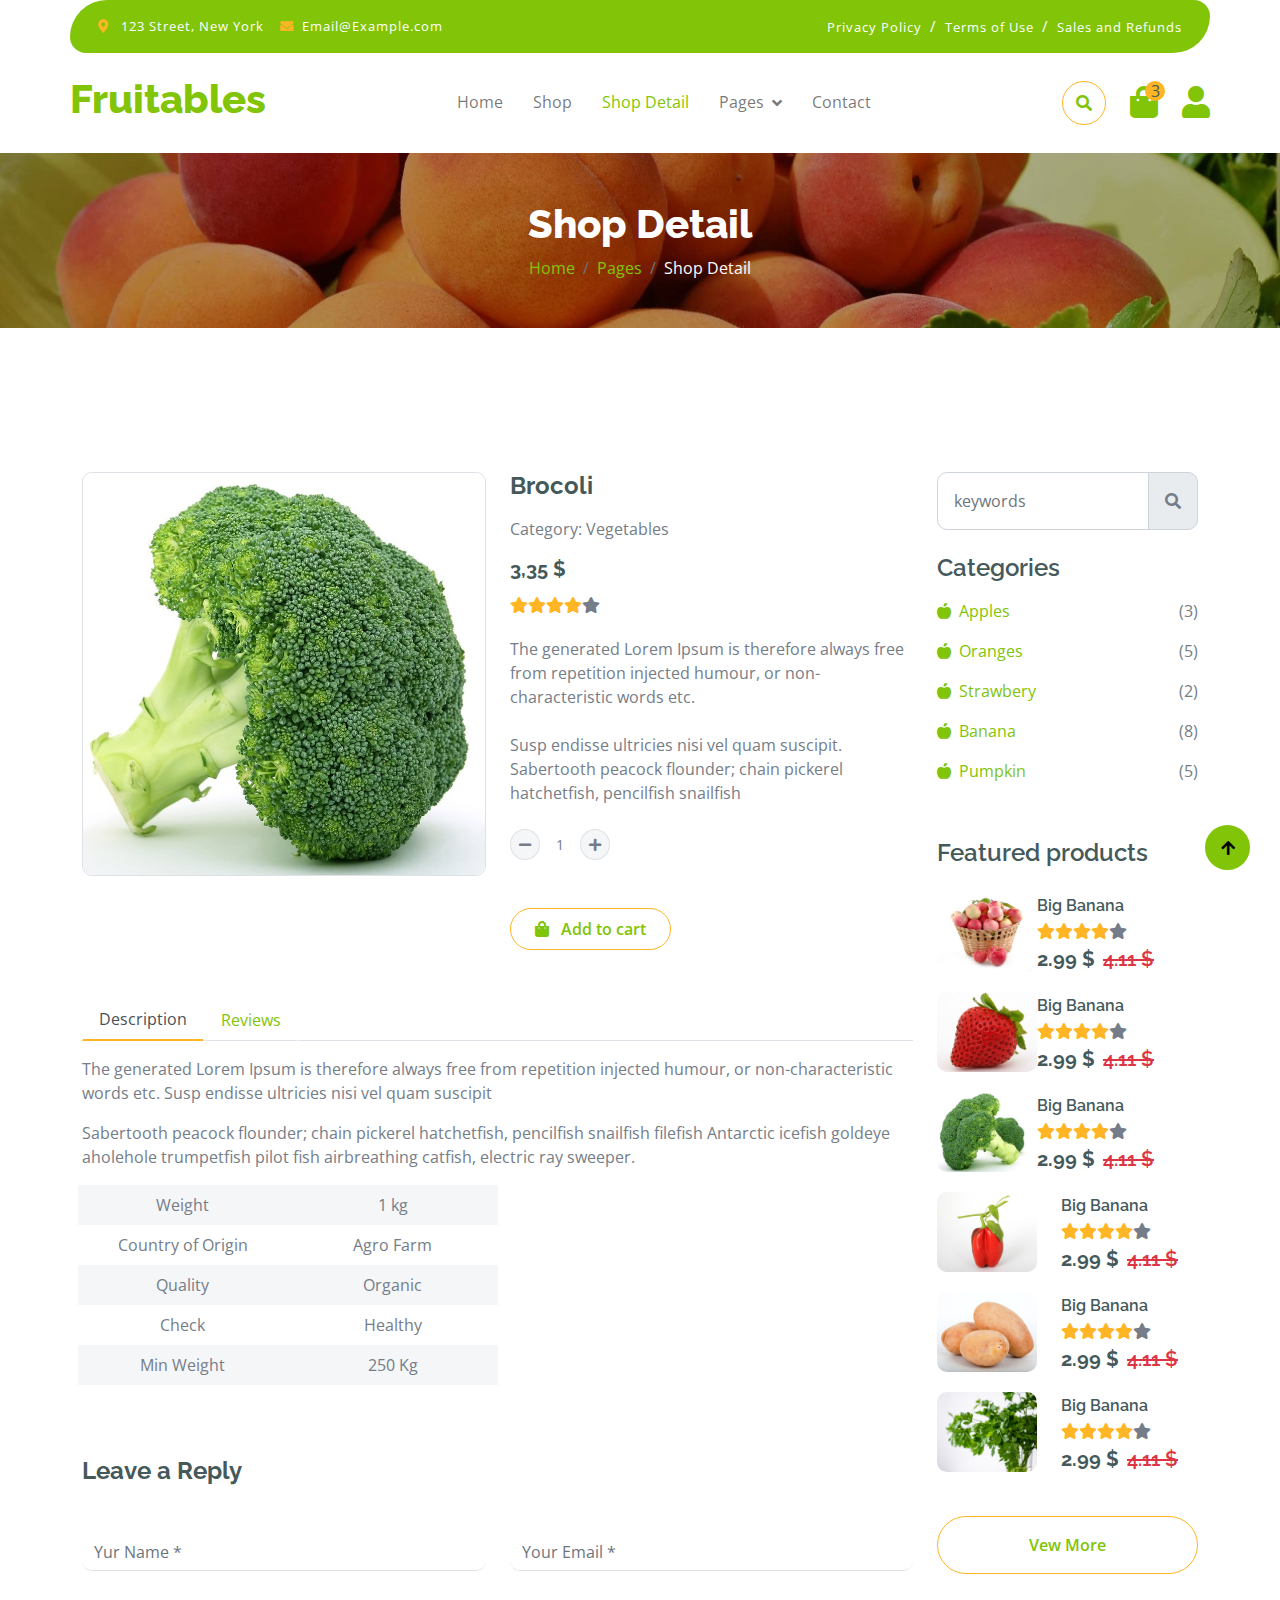
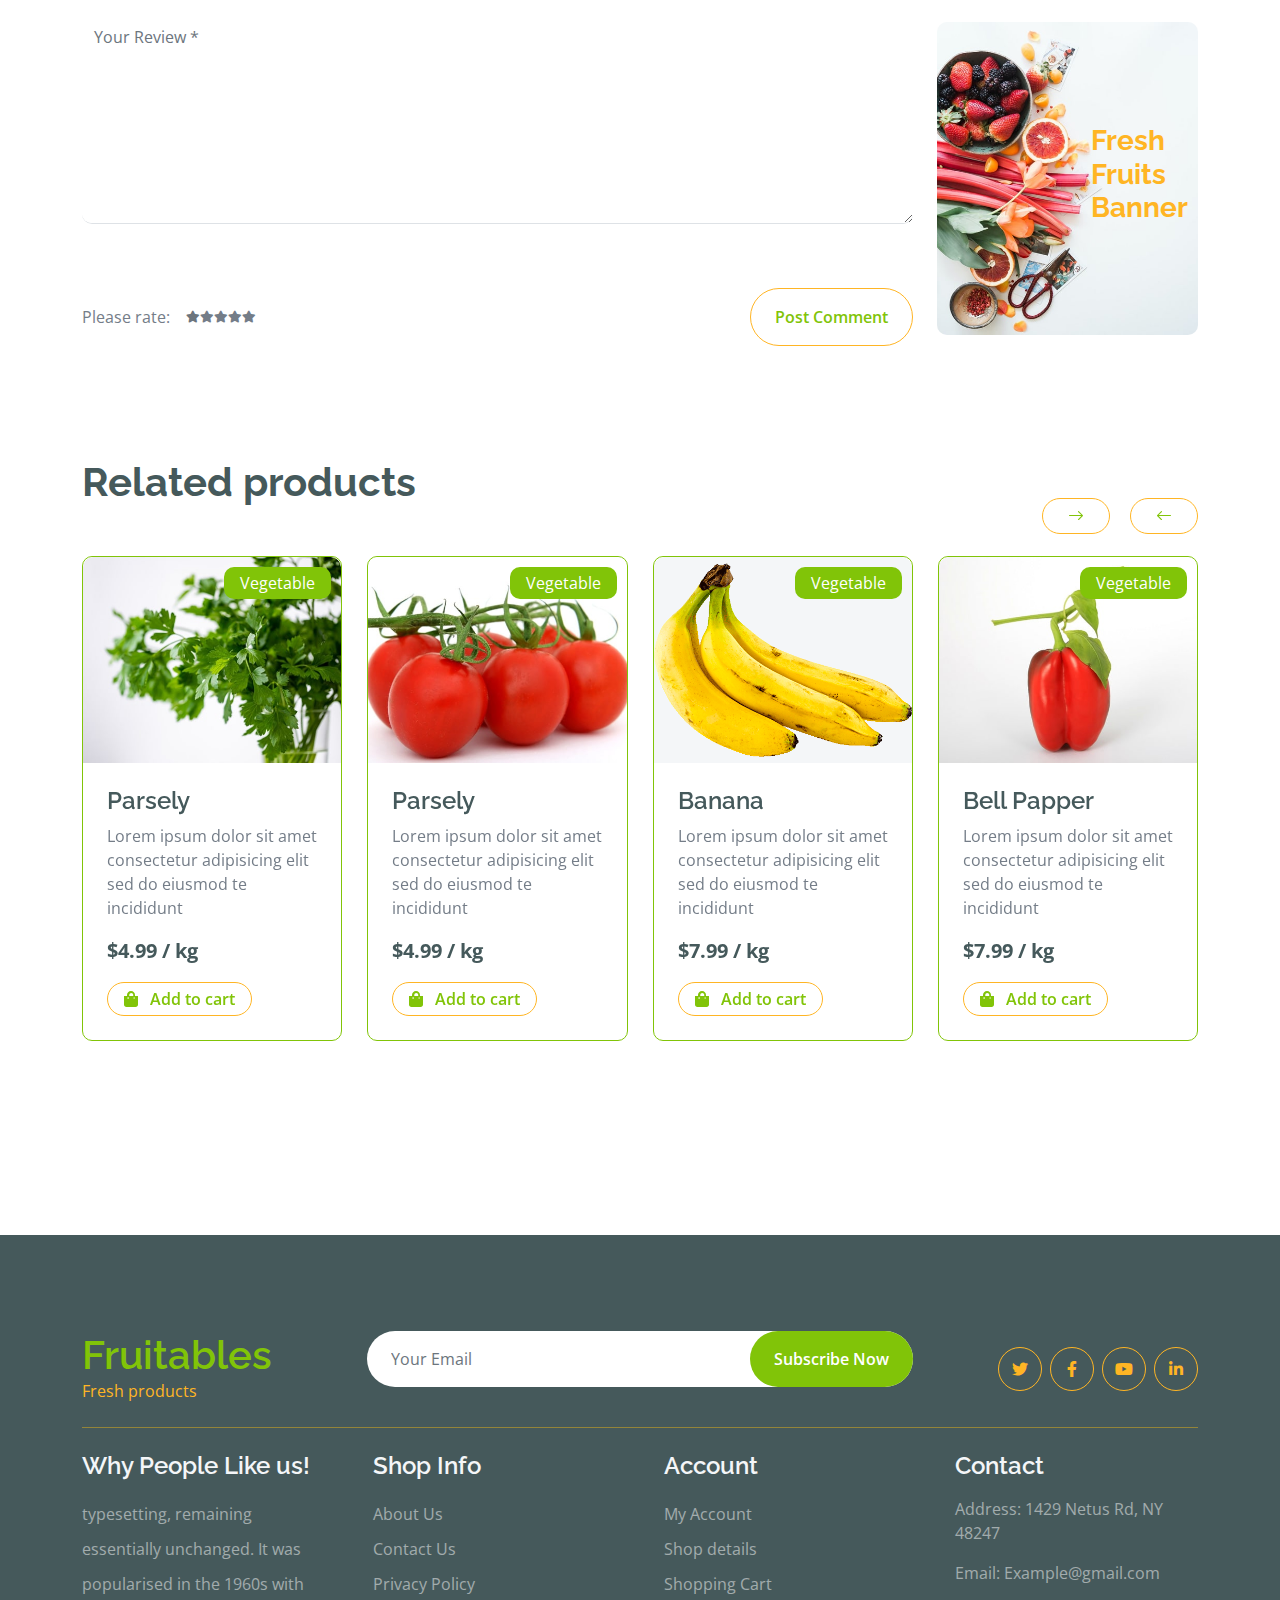
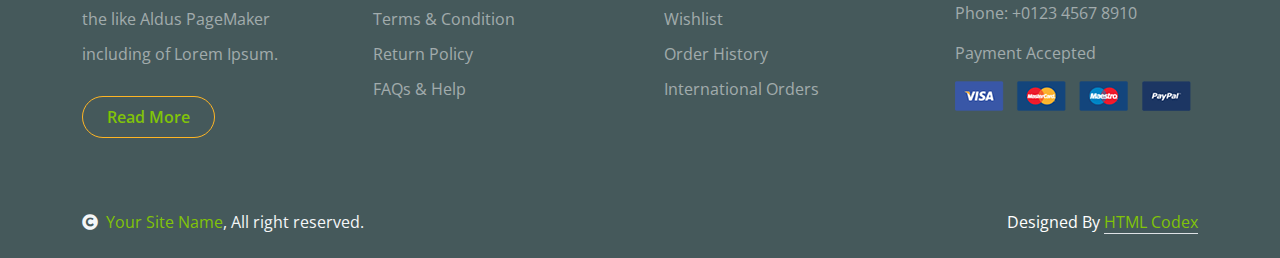
<file: ECommerceMVC/wwwroot/shop-detail.html>
<!DOCTYPE html>
<html lang="en">

    <head>
        <meta charset="utf-8">
        <title>Fruitables - Vegetable Website Template</title>
        <meta content="width=device-width, initial-scale=1.0" name="viewport">
        <meta content="" name="keywords">
        <meta content="" name="description">

        <!-- Google Web Fonts -->
        <link rel="preconnect" href="https://fonts.googleapis.com">
        <link rel="preconnect" href="https://fonts.gstatic.com" crossorigin>
        <link href="https://fonts.googleapis.com/css2?family=Open+Sans:wght@400;600&family=Raleway:wght@600;800&display=swap" rel="stylesheet"> 

        <!-- Icon Font Stylesheet -->
        <link rel="stylesheet" href="https://use.fontawesome.com/releases/v5.15.4/css/all.css"/>
        <link href="https://cdn.jsdelivr.net/npm/bootstrap-icons@1.4.1/font/bootstrap-icons.css" rel="stylesheet">

        <!-- Libraries Stylesheet -->
        <link href="lib/lightbox/css/lightbox.min.css" rel="stylesheet">
        <link href="lib/owlcarousel/assets/owl.carousel.min.css" rel="stylesheet">


        <!-- Customized Bootstrap Stylesheet -->
        <link href="css/bootstrap.min.css" rel="stylesheet">

        <!-- Template Stylesheet -->
        <link href="css/style.css" rel="stylesheet">
    </head>

    <body>

        <!-- Spinner Start -->
        <div id="spinner" class="show w-100 vh-100 bg-white position-fixed translate-middle top-50 start-50  d-flex align-items-center justify-content-center">
            <div class="spinner-grow text-primary" role="status"></div>
        </div>
        <!-- Spinner End -->


        <!-- Navbar start -->
        <div class="container-fluid fixed-top">
            <div class="container topbar bg-primary d-none d-lg-block">
                <div class="d-flex justify-content-between">
                    <div class="top-info ps-2">
                        <small class="me-3"><i class="fas fa-map-marker-alt me-2 text-secondary"></i> <a href="#" class="text-white">123 Street, New York</a></small>
                        <small class="me-3"><i class="fas fa-envelope me-2 text-secondary"></i><a href="#" class="text-white">Email@Example.com</a></small>
                    </div>
                    <div class="top-link pe-2">
                        <a href="#" class="text-white"><small class="text-white mx-2">Privacy Policy</small>/</a>
                        <a href="#" class="text-white"><small class="text-white mx-2">Terms of Use</small>/</a>
                        <a href="#" class="text-white"><small class="text-white ms-2">Sales and Refunds</small></a>
                    </div>
                </div>
            </div>
            <div class="container px-0">
                <nav class="navbar navbar-light bg-white navbar-expand-xl">
                    <a href="index.html" class="navbar-brand"><h1 class="text-primary display-6">Fruitables</h1></a>
                    <button class="navbar-toggler py-2 px-3" type="button" data-bs-toggle="collapse" data-bs-target="#navbarCollapse">
                        <span class="fa fa-bars text-primary"></span>
                    </button>
                    <div class="collapse navbar-collapse bg-white" id="navbarCollapse">
                        <div class="navbar-nav mx-auto">
                            <a href="index.html" class="nav-item nav-link">Home</a>
                            <a href="shop.html" class="nav-item nav-link">Shop</a>
                            <a href="shop-detail.html" class="nav-item nav-link active">Shop Detail</a>
                            <div class="nav-item dropdown">
                                <a href="#" class="nav-link dropdown-toggle" data-bs-toggle="dropdown">Pages</a>
                                <div class="dropdown-menu m-0 bg-secondary rounded-0">
                                    <a href="cart.html" class="dropdown-item">Cart</a>
                                    <a href="chackout.html" class="dropdown-item">Chackout</a>
                                    <a href="testimonial.html" class="dropdown-item">Testimonial</a>
                                    <a href="404.html" class="dropdown-item">404 Page</a>
                                </div>
                            </div>
                            <a href="contact.html" class="nav-item nav-link">Contact</a>
                        </div>
                        <div class="d-flex m-3 me-0">
                            <button class="btn-search btn border border-secondary btn-md-square rounded-circle bg-white me-4" data-bs-toggle="modal" data-bs-target="#searchModal"><i class="fas fa-search text-primary"></i></button>
                            <a href="#" class="position-relative me-4 my-auto">
                                <i class="fa fa-shopping-bag fa-2x"></i>
                                <span class="position-absolute bg-secondary rounded-circle d-flex align-items-center justify-content-center text-dark px-1" style="top: -5px; left: 15px; height: 20px; min-width: 20px;">3</span>
                            </a>
                            <a href="#" class="my-auto">
                                <i class="fas fa-user fa-2x"></i>
                            </a>
                        </div>
                    </div>
                </nav>
            </div>
        </div>
        <!-- Navbar End -->


        <!-- Modal Search Start -->
        <div class="modal fade" id="searchModal" tabindex="-1" aria-labelledby="exampleModalLabel" aria-hidden="true">
            <div class="modal-dialog modal-fullscreen">
                <div class="modal-content rounded-0">
                    <div class="modal-header">
                        <h5 class="modal-title" id="exampleModalLabel">Search by keyword</h5>
                        <button type="button" class="btn-close" data-bs-dismiss="modal" aria-label="Close"></button>
                    </div>
                    <div class="modal-body d-flex align-items-center">
                        <div class="input-group w-75 mx-auto d-flex">
                            <input type="search" class="form-control p-3" placeholder="keywords" aria-describedby="search-icon-1">
                            <span id="search-icon-1" class="input-group-text p-3"><i class="fa fa-search"></i></span>
                        </div>
                    </div>
                </div>
            </div>
        </div>
        <!-- Modal Search End -->


        <!-- Single Page Header start -->
        <div class="container-fluid page-header py-5">
            <h1 class="text-center text-white display-6">Shop Detail</h1>
            <ol class="breadcrumb justify-content-center mb-0">
                <li class="breadcrumb-item"><a href="#">Home</a></li>
                <li class="breadcrumb-item"><a href="#">Pages</a></li>
                <li class="breadcrumb-item active text-white">Shop Detail</li>
            </ol>
        </div>
        <!-- Single Page Header End -->


        <!-- Single Product Start -->
        <div class="container-fluid py-5 mt-5">
            <div class="container py-5">
                <div class="row g-4 mb-5">
                    <div class="col-lg-8 col-xl-9">
                        <div class="row g-4">
                            <div class="col-lg-6">
                                <div class="border rounded">
                                    <a href="#">
                                        <img src="img/single-item.jpg" class="img-fluid rounded" alt="Image">
                                    </a>
                                </div>
                            </div>
                            <div class="col-lg-6">
                                <h4 class="fw-bold mb-3">Brocoli</h4>
                                <p class="mb-3">Category: Vegetables</p>
                                <h5 class="fw-bold mb-3">3,35 $</h5>
                                <div class="d-flex mb-4">
                                    <i class="fa fa-star text-secondary"></i>
                                    <i class="fa fa-star text-secondary"></i>
                                    <i class="fa fa-star text-secondary"></i>
                                    <i class="fa fa-star text-secondary"></i>
                                    <i class="fa fa-star"></i>
                                </div>
                                <p class="mb-4">The generated Lorem Ipsum is therefore always free from repetition injected humour, or non-characteristic words etc.</p>
                                <p class="mb-4">Susp endisse ultricies nisi vel quam suscipit. Sabertooth peacock flounder; chain pickerel hatchetfish, pencilfish snailfish</p>
                                <div class="input-group quantity mb-5" style="width: 100px;">
                                    <div class="input-group-btn">
                                        <button class="btn btn-sm btn-minus rounded-circle bg-light border" >
                                            <i class="fa fa-minus"></i>
                                        </button>
                                    </div>
                                    <input type="text" class="form-control form-control-sm text-center border-0" value="1">
                                    <div class="input-group-btn">
                                        <button class="btn btn-sm btn-plus rounded-circle bg-light border">
                                            <i class="fa fa-plus"></i>
                                        </button>
                                    </div>
                                </div>
                                <a href="#" class="btn border border-secondary rounded-pill px-4 py-2 mb-4 text-primary"><i class="fa fa-shopping-bag me-2 text-primary"></i> Add to cart</a>
                            </div>
                            <div class="col-lg-12">
                                <nav>
                                    <div class="nav nav-tabs mb-3">
                                        <button class="nav-link active border-white border-bottom-0" type="button" role="tab"
                                            id="nav-about-tab" data-bs-toggle="tab" data-bs-target="#nav-about"
                                            aria-controls="nav-about" aria-selected="true">Description</button>
                                        <button class="nav-link border-white border-bottom-0" type="button" role="tab"
                                            id="nav-mission-tab" data-bs-toggle="tab" data-bs-target="#nav-mission"
                                            aria-controls="nav-mission" aria-selected="false">Reviews</button>
                                    </div>
                                </nav>
                                <div class="tab-content mb-5">
                                    <div class="tab-pane active" id="nav-about" role="tabpanel" aria-labelledby="nav-about-tab">
                                        <p>The generated Lorem Ipsum is therefore always free from repetition injected humour, or non-characteristic words etc. 
                                            Susp endisse ultricies nisi vel quam suscipit </p>
                                        <p>Sabertooth peacock flounder; chain pickerel hatchetfish, pencilfish snailfish filefish Antarctic 
                                            icefish goldeye aholehole trumpetfish pilot fish airbreathing catfish, electric ray sweeper.</p>
                                        <div class="px-2">
                                            <div class="row g-4">
                                                <div class="col-6">
                                                    <div class="row bg-light align-items-center text-center justify-content-center py-2">
                                                        <div class="col-6">
                                                            <p class="mb-0">Weight</p>
                                                        </div>
                                                        <div class="col-6">
                                                            <p class="mb-0">1 kg</p>
                                                        </div>
                                                    </div>
                                                    <div class="row text-center align-items-center justify-content-center py-2">
                                                        <div class="col-6">
                                                            <p class="mb-0">Country of Origin</p>
                                                        </div>
                                                        <div class="col-6">
                                                            <p class="mb-0">Agro Farm</p>
                                                        </div>
                                                    </div>
                                                    <div class="row bg-light text-center align-items-center justify-content-center py-2">
                                                        <div class="col-6">
                                                            <p class="mb-0">Quality</p>
                                                        </div>
                                                        <div class="col-6">
                                                            <p class="mb-0">Organic</p>
                                                        </div>
                                                    </div>
                                                    <div class="row text-center align-items-center justify-content-center py-2">
                                                        <div class="col-6">
                                                            <p class="mb-0">Сheck</p>
                                                        </div>
                                                        <div class="col-6">
                                                            <p class="mb-0">Healthy</p>
                                                        </div>
                                                    </div>
                                                    <div class="row bg-light text-center align-items-center justify-content-center py-2">
                                                        <div class="col-6">
                                                            <p class="mb-0">Min Weight</p>
                                                        </div>
                                                        <div class="col-6">
                                                            <p class="mb-0">250 Kg</p>
                                                        </div>
                                                    </div>
                                                </div>
                                            </div>
                                        </div>
                                    </div>
                                    <div class="tab-pane" id="nav-mission" role="tabpanel" aria-labelledby="nav-mission-tab">
                                        <div class="d-flex">
                                            <img src="img/avatar.jpg" class="img-fluid rounded-circle p-3" style="width: 100px; height: 100px;" alt="">
                                            <div class="">
                                                <p class="mb-2" style="font-size: 14px;">April 12, 2024</p>
                                                <div class="d-flex justify-content-between">
                                                    <h5>Jason Smith</h5>
                                                    <div class="d-flex mb-3">
                                                        <i class="fa fa-star text-secondary"></i>
                                                        <i class="fa fa-star text-secondary"></i>
                                                        <i class="fa fa-star text-secondary"></i>
                                                        <i class="fa fa-star text-secondary"></i>
                                                        <i class="fa fa-star"></i>
                                                    </div>
                                                </div>
                                                <p>The generated Lorem Ipsum is therefore always free from repetition injected humour, or non-characteristic 
                                                    words etc. Susp endisse ultricies nisi vel quam suscipit </p>
                                            </div>
                                        </div>
                                        <div class="d-flex">
                                            <img src="img/avatar.jpg" class="img-fluid rounded-circle p-3" style="width: 100px; height: 100px;" alt="">
                                            <div class="">
                                                <p class="mb-2" style="font-size: 14px;">April 12, 2024</p>
                                                <div class="d-flex justify-content-between">
                                                    <h5>Sam Peters</h5>
                                                    <div class="d-flex mb-3">
                                                        <i class="fa fa-star text-secondary"></i>
                                                        <i class="fa fa-star text-secondary"></i>
                                                        <i class="fa fa-star text-secondary"></i>
                                                        <i class="fa fa-star"></i>
                                                        <i class="fa fa-star"></i>
                                                    </div>
                                                </div>
                                                <p class="text-dark">The generated Lorem Ipsum is therefore always free from repetition injected humour, or non-characteristic 
                                                    words etc. Susp endisse ultricies nisi vel quam suscipit </p>
                                            </div>
                                        </div>
                                    </div>
                                    <div class="tab-pane" id="nav-vision" role="tabpanel">
                                        <p class="text-dark">Tempor erat elitr rebum at clita. Diam dolor diam ipsum et tempor sit. Aliqu diam
                                            amet diam et eos labore. 3</p>
                                        <p class="mb-0">Diam dolor diam ipsum et tempor sit. Aliqu diam amet diam et eos labore.
                                            Clita erat ipsum et lorem et sit</p>
                                    </div>
                                </div>
                            </div>
                            <form action="#">
                                <h4 class="mb-5 fw-bold">Leave a Reply</h4>
                                <div class="row g-4">
                                    <div class="col-lg-6">
                                        <div class="border-bottom rounded">
                                            <input type="text" class="form-control border-0 me-4" placeholder="Yur Name *">
                                        </div>
                                    </div>
                                    <div class="col-lg-6">
                                        <div class="border-bottom rounded">
                                            <input type="email" class="form-control border-0" placeholder="Your Email *">
                                        </div>
                                    </div>
                                    <div class="col-lg-12">
                                        <div class="border-bottom rounded my-4">
                                            <textarea name="" id="" class="form-control border-0" cols="30" rows="8" placeholder="Your Review *" spellcheck="false"></textarea>
                                        </div>
                                    </div>
                                    <div class="col-lg-12">
                                        <div class="d-flex justify-content-between py-3 mb-5">
                                            <div class="d-flex align-items-center">
                                                <p class="mb-0 me-3">Please rate:</p>
                                                <div class="d-flex align-items-center" style="font-size: 12px;">
                                                    <i class="fa fa-star text-muted"></i>
                                                    <i class="fa fa-star"></i>
                                                    <i class="fa fa-star"></i>
                                                    <i class="fa fa-star"></i>
                                                    <i class="fa fa-star"></i>
                                                </div>
                                            </div>
                                            <a href="#" class="btn border border-secondary text-primary rounded-pill px-4 py-3"> Post Comment</a>
                                        </div>
                                    </div>
                                </div>
                            </form>
                        </div>
                    </div>
                    <div class="col-lg-4 col-xl-3">
                        <div class="row g-4 fruite">
                            <div class="col-lg-12">
                                <div class="input-group w-100 mx-auto d-flex mb-4">
                                    <input type="search" class="form-control p-3" placeholder="keywords" aria-describedby="search-icon-1">
                                    <span id="search-icon-1" class="input-group-text p-3"><i class="fa fa-search"></i></span>
                                </div>
                                <div class="mb-4">
                                    <h4>Categories</h4>
                                    <ul class="list-unstyled fruite-categorie">
                                        <li>
                                            <div class="d-flex justify-content-between fruite-name">
                                                <a href="#"><i class="fas fa-apple-alt me-2"></i>Apples</a>
                                                <span>(3)</span>
                                            </div>
                                        </li>
                                        <li>
                                            <div class="d-flex justify-content-between fruite-name">
                                                <a href="#"><i class="fas fa-apple-alt me-2"></i>Oranges</a>
                                                <span>(5)</span>
                                            </div>
                                        </li>
                                        <li>
                                            <div class="d-flex justify-content-between fruite-name">
                                                <a href="#"><i class="fas fa-apple-alt me-2"></i>Strawbery</a>
                                                <span>(2)</span>
                                            </div>
                                        </li>
                                        <li>
                                            <div class="d-flex justify-content-between fruite-name">
                                                <a href="#"><i class="fas fa-apple-alt me-2"></i>Banana</a>
                                                <span>(8)</span>
                                            </div>
                                        </li>
                                        <li>
                                            <div class="d-flex justify-content-between fruite-name">
                                                <a href="#"><i class="fas fa-apple-alt me-2"></i>Pumpkin</a>
                                                <span>(5)</span>
                                            </div>
                                        </li>
                                    </ul>
                                </div>
                            </div>
                            <div class="col-lg-12">
                                <h4 class="mb-4">Featured products</h4>
                                <div class="d-flex align-items-center justify-content-start">
                                    <div class="rounded" style="width: 100px; height: 100px;">
                                        <img src="img/featur-1.jpg" class="img-fluid rounded" alt="Image">
                                    </div>
                                    <div>
                                        <h6 class="mb-2">Big Banana</h6>
                                        <div class="d-flex mb-2">
                                            <i class="fa fa-star text-secondary"></i>
                                            <i class="fa fa-star text-secondary"></i>
                                            <i class="fa fa-star text-secondary"></i>
                                            <i class="fa fa-star text-secondary"></i>
                                            <i class="fa fa-star"></i>
                                        </div>
                                        <div class="d-flex mb-2">
                                            <h5 class="fw-bold me-2">2.99 $</h5>
                                            <h5 class="text-danger text-decoration-line-through">4.11 $</h5>
                                        </div>
                                    </div>
                                </div>
                                <div class="d-flex align-items-center justify-content-start">
                                    <div class="rounded" style="width: 100px; height: 100px;">
                                        <img src="img/featur-2.jpg" class="img-fluid rounded" alt="">
                                    </div>
                                    <div>
                                        <h6 class="mb-2">Big Banana</h6>
                                        <div class="d-flex mb-2">
                                            <i class="fa fa-star text-secondary"></i>
                                            <i class="fa fa-star text-secondary"></i>
                                            <i class="fa fa-star text-secondary"></i>
                                            <i class="fa fa-star text-secondary"></i>
                                            <i class="fa fa-star"></i>
                                        </div>
                                        <div class="d-flex mb-2">
                                            <h5 class="fw-bold me-2">2.99 $</h5>
                                            <h5 class="text-danger text-decoration-line-through">4.11 $</h5>
                                        </div>
                                    </div>
                                </div>
                                <div class="d-flex align-items-center justify-content-start">
                                    <div class="rounded" style="width: 100px; height: 100px;">
                                        <img src="img/featur-3.jpg" class="img-fluid rounded" alt="">
                                    </div>
                                    <div>
                                        <h6 class="mb-2">Big Banana</h6>
                                        <div class="d-flex mb-2">
                                            <i class="fa fa-star text-secondary"></i>
                                            <i class="fa fa-star text-secondary"></i>
                                            <i class="fa fa-star text-secondary"></i>
                                            <i class="fa fa-star text-secondary"></i>
                                            <i class="fa fa-star"></i>
                                        </div>
                                        <div class="d-flex mb-2">
                                            <h5 class="fw-bold me-2">2.99 $</h5>
                                            <h5 class="text-danger text-decoration-line-through">4.11 $</h5>
                                        </div>
                                    </div>
                                </div>
                                <div class="d-flex align-items-center justify-content-start">
                                    <div class="rounded me-4" style="width: 100px; height: 100px;">
                                        <img src="img/vegetable-item-4.jpg" class="img-fluid rounded" alt="">
                                    </div>
                                    <div>
                                        <h6 class="mb-2">Big Banana</h6>
                                        <div class="d-flex mb-2">
                                            <i class="fa fa-star text-secondary"></i>
                                            <i class="fa fa-star text-secondary"></i>
                                            <i class="fa fa-star text-secondary"></i>
                                            <i class="fa fa-star text-secondary"></i>
                                            <i class="fa fa-star"></i>
                                        </div>
                                        <div class="d-flex mb-2">
                                            <h5 class="fw-bold me-2">2.99 $</h5>
                                            <h5 class="text-danger text-decoration-line-through">4.11 $</h5>
                                        </div>
                                    </div>
                                </div>
                                <div class="d-flex align-items-center justify-content-start">
                                    <div class="rounded me-4" style="width: 100px; height: 100px;">
                                        <img src="img/vegetable-item-5.jpg" class="img-fluid rounded" alt="">
                                    </div>
                                    <div>
                                        <h6 class="mb-2">Big Banana</h6>
                                        <div class="d-flex mb-2">
                                            <i class="fa fa-star text-secondary"></i>
                                            <i class="fa fa-star text-secondary"></i>
                                            <i class="fa fa-star text-secondary"></i>
                                            <i class="fa fa-star text-secondary"></i>
                                            <i class="fa fa-star"></i>
                                        </div>
                                        <div class="d-flex mb-2">
                                            <h5 class="fw-bold me-2">2.99 $</h5>
                                            <h5 class="text-danger text-decoration-line-through">4.11 $</h5>
                                        </div>
                                    </div>
                                </div>
                                <div class="d-flex align-items-center justify-content-start">
                                    <div class="rounded me-4" style="width: 100px; height: 100px;">
                                        <img src="img/vegetable-item-6.jpg" class="img-fluid rounded" alt="">
                                    </div>
                                    <div>
                                        <h6 class="mb-2">Big Banana</h6>
                                        <div class="d-flex mb-2">
                                            <i class="fa fa-star text-secondary"></i>
                                            <i class="fa fa-star text-secondary"></i>
                                            <i class="fa fa-star text-secondary"></i>
                                            <i class="fa fa-star text-secondary"></i>
                                            <i class="fa fa-star"></i>
                                        </div>
                                        <div class="d-flex mb-2">
                                            <h5 class="fw-bold me-2">2.99 $</h5>
                                            <h5 class="text-danger text-decoration-line-through">4.11 $</h5>
                                        </div>
                                    </div>
                                </div>
                                <div class="d-flex justify-content-center my-4">
                                    <a href="#" class="btn border border-secondary px-4 py-3 rounded-pill text-primary w-100">Vew More</a>
                                </div>
                            </div>
                            <div class="col-lg-12">
                                <div class="position-relative">
                                    <img src="img/banner-fruits.jpg" class="img-fluid w-100 rounded" alt="">
                                    <div class="position-absolute" style="top: 50%; right: 10px; transform: translateY(-50%);">
                                        <h3 class="text-secondary fw-bold">Fresh <br> Fruits <br> Banner</h3>
                                    </div>
                                </div>
                            </div>
                        </div>
                    </div>
                </div>
                <h1 class="fw-bold mb-0">Related products</h1>
                <div class="vesitable">
                    <div class="owl-carousel vegetable-carousel justify-content-center">
                        <div class="border border-primary rounded position-relative vesitable-item">
                            <div class="vesitable-img">
                                <img src="img/vegetable-item-6.jpg" class="img-fluid w-100 rounded-top" alt="">
                            </div>
                            <div class="text-white bg-primary px-3 py-1 rounded position-absolute" style="top: 10px; right: 10px;">Vegetable</div>
                            <div class="p-4 pb-0 rounded-bottom">
                                <h4>Parsely</h4>
                                <p>Lorem ipsum dolor sit amet consectetur adipisicing elit sed do eiusmod te incididunt</p>
                                <div class="d-flex justify-content-between flex-lg-wrap">
                                    <p class="text-dark fs-5 fw-bold">$4.99 / kg</p>
                                    <a href="#" class="btn border border-secondary rounded-pill px-3 py-1 mb-4 text-primary"><i class="fa fa-shopping-bag me-2 text-primary"></i> Add to cart</a>
                                </div>
                            </div>
                        </div>
                        <div class="border border-primary rounded position-relative vesitable-item">
                            <div class="vesitable-img">
                                <img src="img/vegetable-item-1.jpg" class="img-fluid w-100 rounded-top" alt="">
                            </div>
                            <div class="text-white bg-primary px-3 py-1 rounded position-absolute" style="top: 10px; right: 10px;">Vegetable</div>
                            <div class="p-4 pb-0 rounded-bottom">
                                <h4>Parsely</h4>
                                <p>Lorem ipsum dolor sit amet consectetur adipisicing elit sed do eiusmod te incididunt</p>
                                <div class="d-flex justify-content-between flex-lg-wrap">
                                    <p class="text-dark fs-5 fw-bold">$4.99 / kg</p>
                                    <a href="#" class="btn border border-secondary rounded-pill px-3 py-1 mb-4 text-primary"><i class="fa fa-shopping-bag me-2 text-primary"></i> Add to cart</a>
                                </div>
                            </div>
                        </div>
                        <div class="border border-primary rounded position-relative vesitable-item">
                            <div class="vesitable-img">
                                <img src="img/vegetable-item-3.png" class="img-fluid w-100 rounded-top bg-light" alt="">
                            </div>
                            <div class="text-white bg-primary px-3 py-1 rounded position-absolute" style="top: 10px; right: 10px;">Vegetable</div>
                            <div class="p-4 pb-0 rounded-bottom">
                                <h4>Banana</h4>
                                <p>Lorem ipsum dolor sit amet consectetur adipisicing elit sed do eiusmod te incididunt</p>
                                <div class="d-flex justify-content-between flex-lg-wrap">
                                    <p class="text-dark fs-5 fw-bold">$7.99 / kg</p>
                                    <a href="#" class="btn border border-secondary rounded-pill px-3 py-1 mb-4 text-primary"><i class="fa fa-shopping-bag me-2 text-primary"></i> Add to cart</a>
                                </div>
                            </div>
                        </div>
                        <div class="border border-primary rounded position-relative vesitable-item">
                            <div class="vesitable-img">
                                <img src="img/vegetable-item-4.jpg" class="img-fluid w-100 rounded-top" alt="">
                            </div>
                            <div class="text-white bg-primary px-3 py-1 rounded position-absolute" style="top: 10px; right: 10px;">Vegetable</div>
                            <div class="p-4 pb-0 rounded-bottom">
                                <h4>Bell Papper</h4>
                                <p>Lorem ipsum dolor sit amet consectetur adipisicing elit sed do eiusmod te incididunt</p>
                                <div class="d-flex justify-content-between flex-lg-wrap">
                                    <p class="text-dark fs-5 fw-bold">$7.99 / kg</p>
                                    <a href="#" class="btn border border-secondary rounded-pill px-3 py-1 mb-4 text-primary"><i class="fa fa-shopping-bag me-2 text-primary"></i> Add to cart</a>
                                </div>
                            </div>
                        </div>
                        <div class="border border-primary rounded position-relative vesitable-item">
                            <div class="vesitable-img">
                                <img src="img/vegetable-item-5.jpg" class="img-fluid w-100 rounded-top" alt="">
                            </div>
                            <div class="text-white bg-primary px-3 py-1 rounded position-absolute" style="top: 10px; right: 10px;">Vegetable</div>
                            <div class="p-4 pb-0 rounded-bottom">
                                <h4>Potatoes</h4>
                                <p>Lorem ipsum dolor sit amet consectetur adipisicing elit sed do eiusmod te incididunt</p>
                                <div class="d-flex justify-content-between flex-lg-wrap">
                                    <p class="text-dark fs-5 fw-bold">$7.99 / kg</p>
                                    <a href="#" class="btn border border-secondary rounded-pill px-3 py-1 mb-4 text-primary"><i class="fa fa-shopping-bag me-2 text-primary"></i> Add to cart</a>
                                </div>
                            </div>
                        </div>
                        <div class="border border-primary rounded position-relative vesitable-item">
                            <div class="vesitable-img">
                                <img src="img/vegetable-item-6.jpg" class="img-fluid w-100 rounded-top" alt="">
                            </div>
                            <div class="text-white bg-primary px-3 py-1 rounded position-absolute" style="top: 10px; right: 10px;">Vegetable</div>
                            <div class="p-4 pb-0 rounded-bottom">
                                <h4>Parsely</h4>
                                <p>Lorem ipsum dolor sit amet consectetur adipisicing elit sed do eiusmod te incididunt</p>
                                <div class="d-flex justify-content-between flex-lg-wrap">
                                    <p class="text-dark fs-5 fw-bold">$7.99 / kg</p>
                                    <a href="#" class="btn border border-secondary rounded-pill px-3 py-1 mb-4 text-primary"><i class="fa fa-shopping-bag me-2 text-primary"></i> Add to cart</a>
                                </div>
                            </div>
                        </div>
                        <div class="border border-primary rounded position-relative vesitable-item">
                            <div class="vesitable-img">
                                <img src="img/vegetable-item-5.jpg" class="img-fluid w-100 rounded-top" alt="">
                            </div>
                            <div class="text-white bg-primary px-3 py-1 rounded position-absolute" style="top: 10px; right: 10px;">Vegetable</div>
                            <div class="p-4 pb-0 rounded-bottom">
                                <h4>Potatoes</h4>
                                <p>Lorem ipsum dolor sit amet consectetur adipisicing elit sed do eiusmod te incididunt</p>
                                <div class="d-flex justify-content-between flex-lg-wrap">
                                    <p class="text-dark fs-5 fw-bold">$7.99 / kg</p>
                                    <a href="#" class="btn border border-secondary rounded-pill px-3 py-1 mb-4 text-primary"><i class="fa fa-shopping-bag me-2 text-primary"></i> Add to cart</a>
                                </div>
                            </div>
                        </div>
                        <div class="border border-primary rounded position-relative vesitable-item">
                            <div class="vesitable-img">
                                <img src="img/vegetable-item-6.jpg" class="img-fluid w-100 rounded-top" alt="">
                            </div>
                            <div class="text-white bg-primary px-3 py-1 rounded position-absolute" style="top: 10px; right: 10px;">Vegetable</div>
                            <div class="p-4 pb-0 rounded-bottom">
                                <h4>Parsely</h4>
                                <p>Lorem ipsum dolor sit amet consectetur adipisicing elit sed do eiusmod te incididunt</p>
                                <div class="d-flex justify-content-between flex-lg-wrap">
                                    <p class="text-dark fs-5 fw-bold">$7.99 / kg</p>
                                    <a href="#" class="btn border border-secondary rounded-pill px-3 py-1 mb-4 text-primary"><i class="fa fa-shopping-bag me-2 text-primary"></i> Add to cart</a>
                                </div>
                            </div>
                        </div>
                    </div>
                </div>
            </div>
        </div>
        <!-- Single Product End -->
    

        <!-- Footer Start -->
        <div class="container-fluid bg-dark text-white-50 footer pt-5 mt-5">
            <div class="container py-5">
                <div class="pb-4 mb-4" style="border-bottom: 1px solid rgba(226, 175, 24, 0.5) ;">
                    <div class="row g-4">
                        <div class="col-lg-3">
                            <a href="#">
                                <h1 class="text-primary mb-0">Fruitables</h1>
                                <p class="text-secondary mb-0">Fresh products</p>
                            </a>
                        </div>
                        <div class="col-lg-6">
                            <div class="position-relative mx-auto">
                                <input class="form-control border-0 w-100 py-3 px-4 rounded-pill" type="number" placeholder="Your Email">
                                <button type="submit" class="btn btn-primary border-0 border-secondary py-3 px-4 position-absolute rounded-pill text-white" style="top: 0; right: 0;">Subscribe Now</button>
                            </div>
                        </div>
                        <div class="col-lg-3">
                            <div class="d-flex justify-content-end pt-3">
                                <a class="btn  btn-outline-secondary me-2 btn-md-square rounded-circle" href=""><i class="fab fa-twitter"></i></a>
                                <a class="btn btn-outline-secondary me-2 btn-md-square rounded-circle" href=""><i class="fab fa-facebook-f"></i></a>
                                <a class="btn btn-outline-secondary me-2 btn-md-square rounded-circle" href=""><i class="fab fa-youtube"></i></a>
                                <a class="btn btn-outline-secondary btn-md-square rounded-circle" href=""><i class="fab fa-linkedin-in"></i></a>
                            </div>
                        </div>
                    </div>
                </div>
                <div class="row g-5">
                    <div class="col-lg-3 col-md-6">
                        <div class="footer-item">
                            <h4 class="text-light mb-3">Why People Like us!</h4>
                            <p class="mb-4">typesetting, remaining essentially unchanged. It was 
                                popularised in the 1960s with the like Aldus PageMaker including of Lorem Ipsum.</p>
                            <a href="" class="btn border-secondary py-2 px-4 rounded-pill text-primary">Read More</a>
                        </div>
                    </div>
                    <div class="col-lg-3 col-md-6">
                        <div class="d-flex flex-column text-start footer-item">
                            <h4 class="text-light mb-3">Shop Info</h4>
                            <a class="btn-link" href="">About Us</a>
                            <a class="btn-link" href="">Contact Us</a>
                            <a class="btn-link" href="">Privacy Policy</a>
                            <a class="btn-link" href="">Terms & Condition</a>
                            <a class="btn-link" href="">Return Policy</a>
                            <a class="btn-link" href="">FAQs & Help</a>
                        </div>
                    </div>
                    <div class="col-lg-3 col-md-6">
                        <div class="d-flex flex-column text-start footer-item">
                            <h4 class="text-light mb-3">Account</h4>
                            <a class="btn-link" href="">My Account</a>
                            <a class="btn-link" href="">Shop details</a>
                            <a class="btn-link" href="">Shopping Cart</a>
                            <a class="btn-link" href="">Wishlist</a>
                            <a class="btn-link" href="">Order History</a>
                            <a class="btn-link" href="">International Orders</a>
                        </div>
                    </div>
                    <div class="col-lg-3 col-md-6">
                        <div class="footer-item">
                            <h4 class="text-light mb-3">Contact</h4>
                            <p>Address: 1429 Netus Rd, NY 48247</p>
                            <p>Email: Example@gmail.com</p>
                            <p>Phone: +0123 4567 8910</p>
                            <p>Payment Accepted</p>
                            <img src="img/payment.png" class="img-fluid" alt="">
                        </div>
                    </div>
                </div>
            </div>
        </div>
        <!-- Footer End -->

        <!-- Copyright Start -->
        <div class="container-fluid copyright bg-dark py-4">
            <div class="container">
                <div class="row">
                    <div class="col-md-6 text-center text-md-start mb-3 mb-md-0">
                        <span class="text-light"><a href="#"><i class="fas fa-copyright text-light me-2"></i>Your Site Name</a>, All right reserved.</span>
                    </div>
                    <div class="col-md-6 my-auto text-center text-md-end text-white">
                        <!--/*** This template is free as long as you keep the below author’s credit link/attribution link/backlink. ***/-->
                        <!--/*** If you'd like to use the template without the below author’s credit link/attribution link/backlink, ***/-->
                        <!--/*** you can purchase the Credit Removal License from "https://htmlcodex.com/credit-removal". ***/-->
                        Designed By <a class="border-bottom" href="https://htmlcodex.com">HTML Codex</a>
                    </div>
                </div>
            </div>
        </div>
        <!-- Copyright End -->



        <!-- Back to Top -->
        <a href="#" class="btn btn-primary border-3 border-primary rounded-circle back-to-top"><i class="fa fa-arrow-up"></i></a>   

        
    <!-- JavaScript Libraries -->
    <script src="https://ajax.googleapis.com/ajax/libs/jquery/3.6.4/jquery.min.js"></script>
    <script src="https://cdn.jsdelivr.net/npm/bootstrap@5.0.0/dist/js/bootstrap.bundle.min.js"></script>
    <script src="lib/easing/easing.min.js"></script>
    <script src="lib/waypoints/waypoints.min.js"></script>
    <script src="lib/lightbox/js/lightbox.min.js"></script>
    <script src="lib/owlcarousel/owl.carousel.min.js"></script>

    <!-- Template Javascript -->
    <script src="js/main.js"></script>
    </body>

</html>
</file>
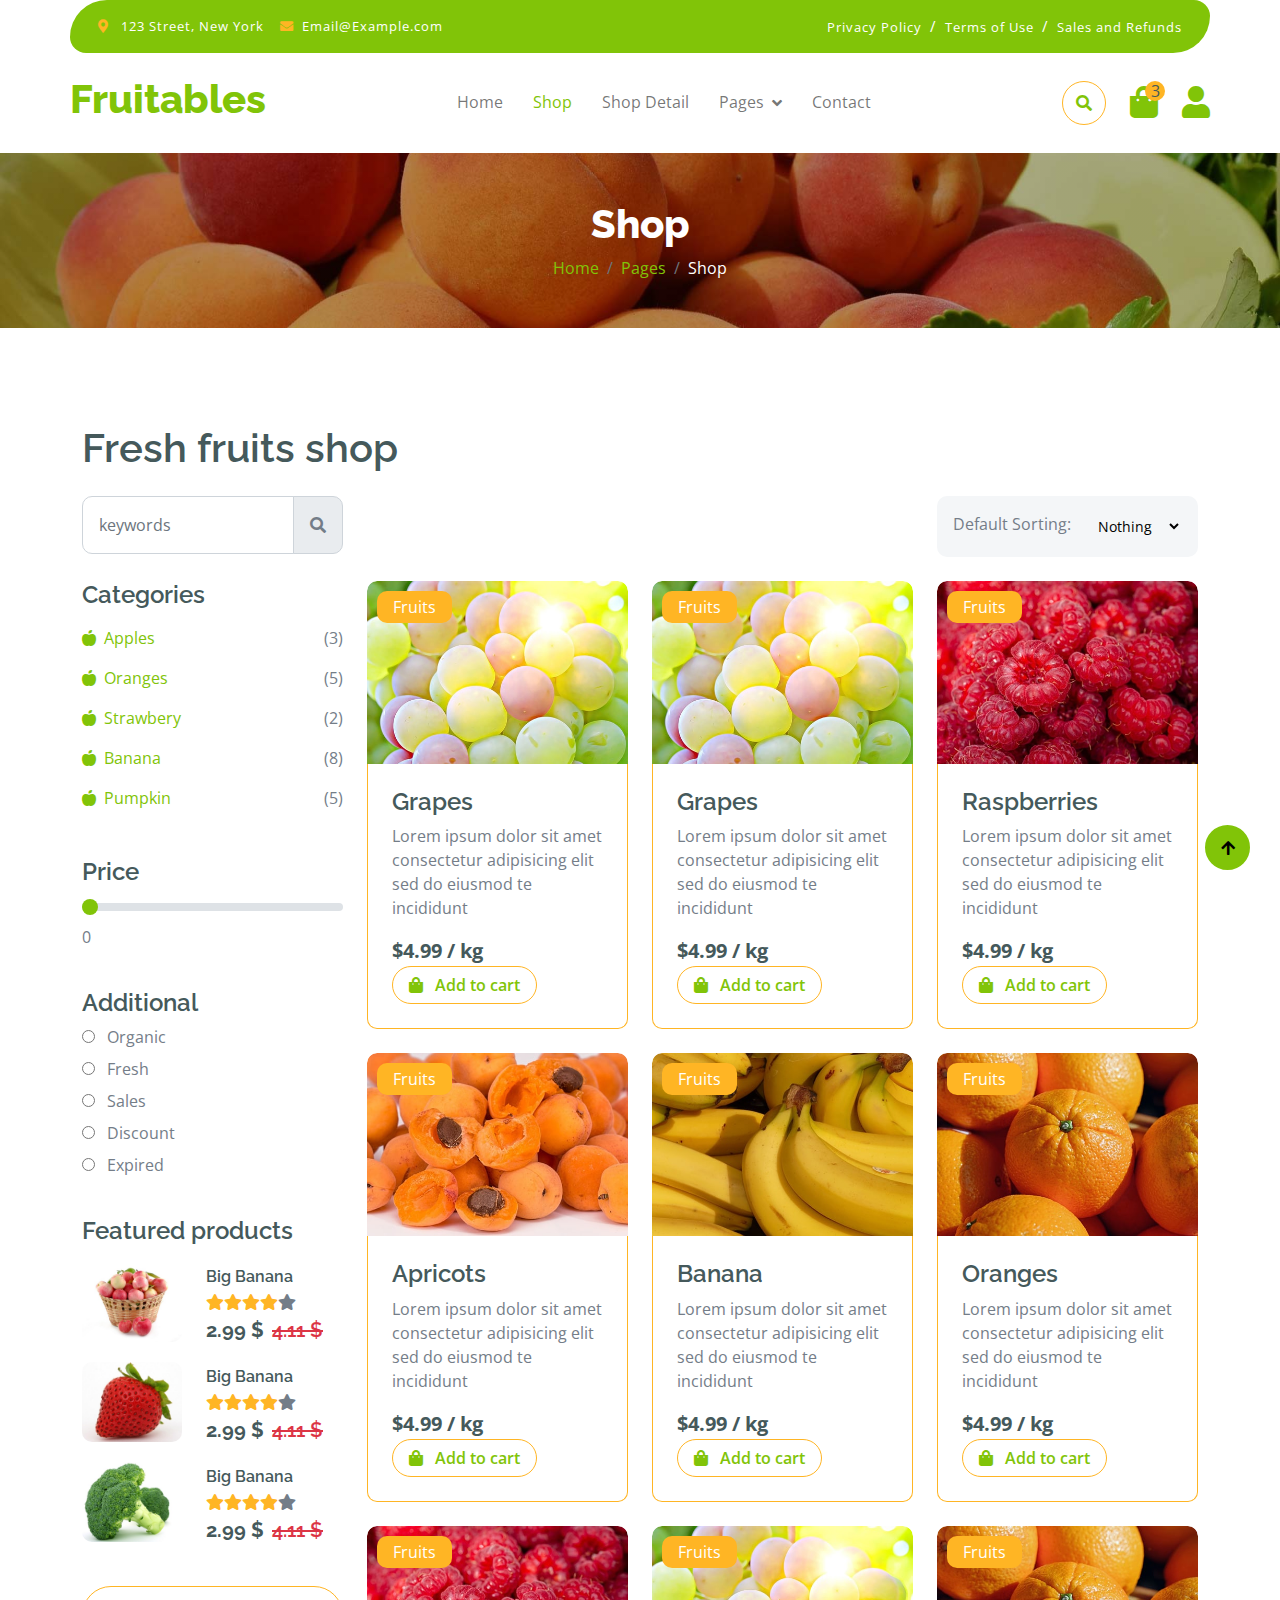
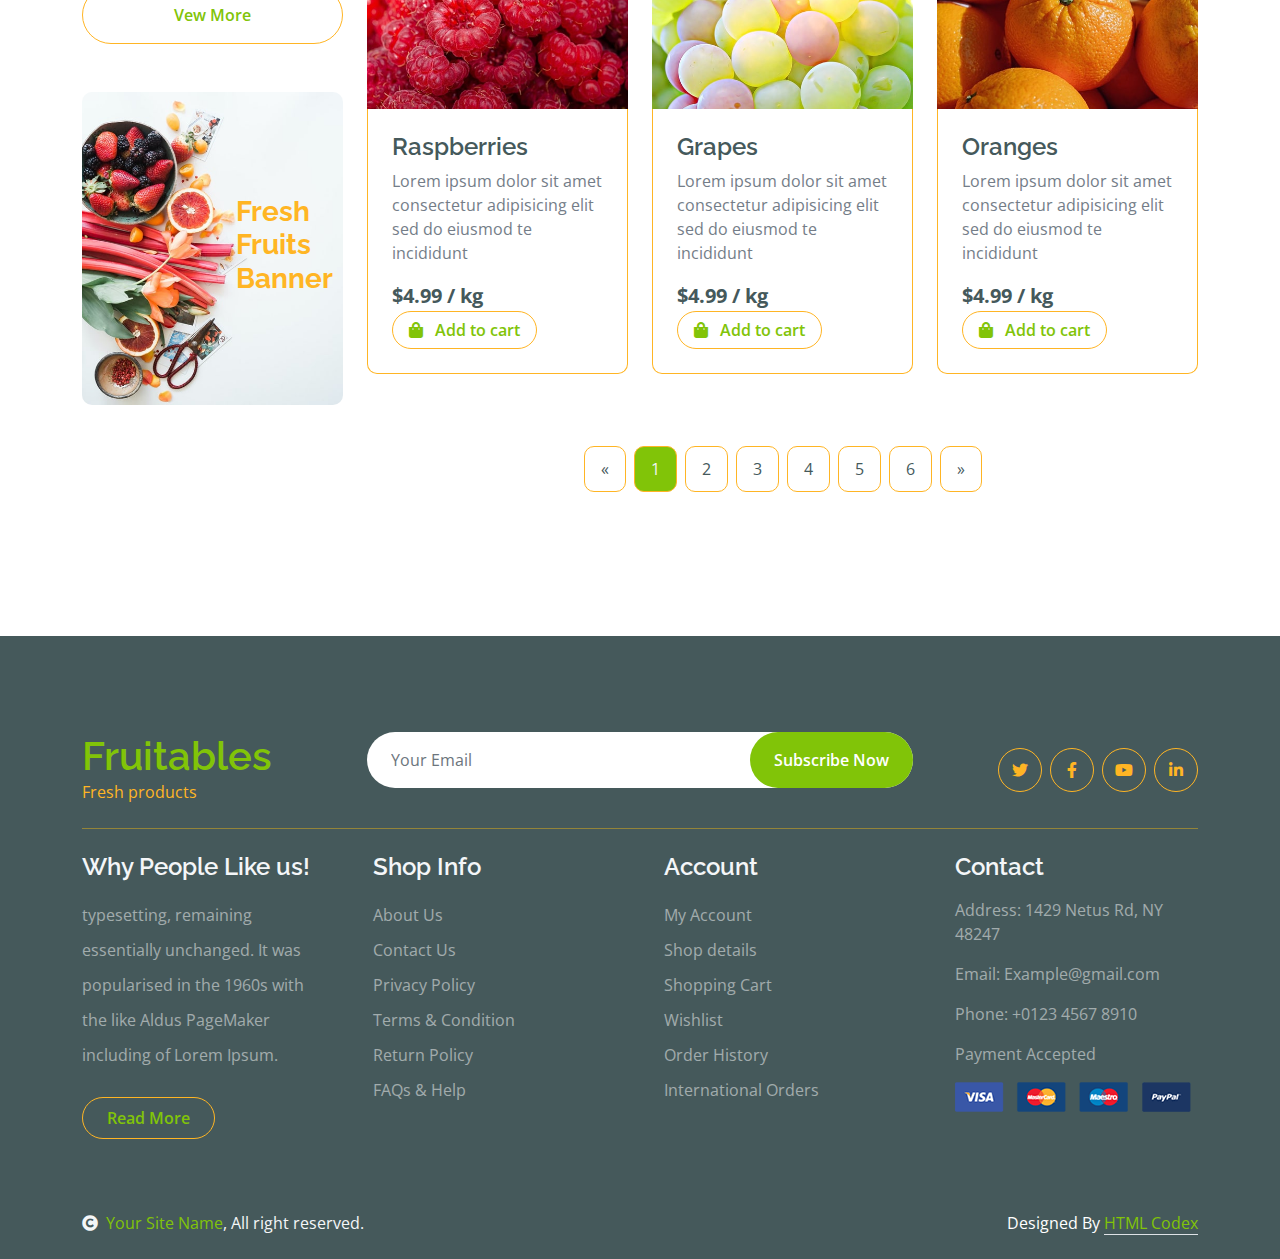
<file: ECommerceMVC/wwwroot/shop.html>
<!DOCTYPE html>
<html lang="en">

    <head>
        <meta charset="utf-8">
        <title>Fruitables - Vegetable Website Template</title>
        <meta content="width=device-width, initial-scale=1.0" name="viewport">
        <meta content="" name="keywords">
        <meta content="" name="description">

        <!-- Google Web Fonts -->
        <link rel="preconnect" href="https://fonts.googleapis.com">
        <link rel="preconnect" href="https://fonts.gstatic.com" crossorigin>
        <link href="https://fonts.googleapis.com/css2?family=Open+Sans:wght@400;600&family=Raleway:wght@600;800&display=swap" rel="stylesheet"> 

        <!-- Icon Font Stylesheet -->
        <link rel="stylesheet" href="https://use.fontawesome.com/releases/v5.15.4/css/all.css"/>
        <link href="https://cdn.jsdelivr.net/npm/bootstrap-icons@1.4.1/font/bootstrap-icons.css" rel="stylesheet">

        <!-- Libraries Stylesheet -->
        <link href="lib/lightbox/css/lightbox.min.css" rel="stylesheet">
        <link href="lib/owlcarousel/assets/owl.carousel.min.css" rel="stylesheet">


        <!-- Customized Bootstrap Stylesheet -->
        <link href="css/bootstrap.min.css" rel="stylesheet">

        <!-- Template Stylesheet -->
        <link href="css/style.css" rel="stylesheet">
    </head>

    <body>

        <!-- Spinner Start -->
        <div id="spinner" class="show w-100 vh-100 bg-white position-fixed translate-middle top-50 start-50  d-flex align-items-center justify-content-center">
            <div class="spinner-grow text-primary" role="status"></div>
        </div>
        <!-- Spinner End -->


        <!-- Navbar start -->
        <div class="container-fluid fixed-top">
            <div class="container topbar bg-primary d-none d-lg-block">
                <div class="d-flex justify-content-between">
                    <div class="top-info ps-2">
                        <small class="me-3"><i class="fas fa-map-marker-alt me-2 text-secondary"></i> <a href="#" class="text-white">123 Street, New York</a></small>
                        <small class="me-3"><i class="fas fa-envelope me-2 text-secondary"></i><a href="#" class="text-white">Email@Example.com</a></small>
                    </div>
                    <div class="top-link pe-2">
                        <a href="#" class="text-white"><small class="text-white mx-2">Privacy Policy</small>/</a>
                        <a href="#" class="text-white"><small class="text-white mx-2">Terms of Use</small>/</a>
                        <a href="#" class="text-white"><small class="text-white ms-2">Sales and Refunds</small></a>
                    </div>
                </div>
            </div>
            <div class="container px-0">
                <nav class="navbar navbar-light bg-white navbar-expand-xl">
                    <a href="index.html" class="navbar-brand"><h1 class="text-primary display-6">Fruitables</h1></a>
                    <button class="navbar-toggler py-2 px-3" type="button" data-bs-toggle="collapse" data-bs-target="#navbarCollapse">
                        <span class="fa fa-bars text-primary"></span>
                    </button>
                    <div class="collapse navbar-collapse bg-white" id="navbarCollapse">
                        <div class="navbar-nav mx-auto">
                            <a href="index.html" class="nav-item nav-link">Home</a>
                            <a href="shop.html" class="nav-item nav-link active">Shop</a>
                            <a href="shop-detail.html" class="nav-item nav-link">Shop Detail</a>
                            <div class="nav-item dropdown">
                                <a href="#" class="nav-link dropdown-toggle" data-bs-toggle="dropdown">Pages</a>
                                <div class="dropdown-menu m-0 bg-secondary rounded-0">
                                    <a href="cart.html" class="dropdown-item">Cart</a>
                                    <a href="chackout.html" class="dropdown-item">Chackout</a>
                                    <a href="testimonial.html" class="dropdown-item">Testimonial</a>
                                    <a href="404.html" class="dropdown-item">404 Page</a>
                                </div>
                            </div>
                            <a href="contact.html" class="nav-item nav-link">Contact</a>
                        </div>
                        <div class="d-flex m-3 me-0">
                            <button class="btn-search btn border border-secondary btn-md-square rounded-circle bg-white me-4" data-bs-toggle="modal" data-bs-target="#searchModal"><i class="fas fa-search text-primary"></i></button>
                            <a href="#" class="position-relative me-4 my-auto">
                                <i class="fa fa-shopping-bag fa-2x"></i>
                                <span class="position-absolute bg-secondary rounded-circle d-flex align-items-center justify-content-center text-dark px-1" style="top: -5px; left: 15px; height: 20px; min-width: 20px;">3</span>
                            </a>
                            <a href="#" class="my-auto">
                                <i class="fas fa-user fa-2x"></i>
                            </a>
                        </div>
                    </div>
                </nav>
            </div>
        </div>
        <!-- Navbar End -->


        <!-- Modal Search Start -->
        <div class="modal fade" id="searchModal" tabindex="-1" aria-labelledby="exampleModalLabel" aria-hidden="true">
            <div class="modal-dialog modal-fullscreen">
                <div class="modal-content rounded-0">
                    <div class="modal-header">
                        <h5 class="modal-title" id="exampleModalLabel">Search by keyword</h5>
                        <button type="button" class="btn-close" data-bs-dismiss="modal" aria-label="Close"></button>
                    </div>
                    <div class="modal-body d-flex align-items-center">
                        <div class="input-group w-75 mx-auto d-flex">
                            <input type="search" class="form-control p-3" placeholder="keywords" aria-describedby="search-icon-1">
                            <span id="search-icon-1" class="input-group-text p-3"><i class="fa fa-search"></i></span>
                        </div>
                    </div>
                </div>
            </div>
        </div>
        <!-- Modal Search End -->


        <!-- Single Page Header start -->
        <div class="container-fluid page-header py-5">
            <h1 class="text-center text-white display-6">Shop</h1>
            <ol class="breadcrumb justify-content-center mb-0">
                <li class="breadcrumb-item"><a href="#">Home</a></li>
                <li class="breadcrumb-item"><a href="#">Pages</a></li>
                <li class="breadcrumb-item active text-white">Shop</li>
            </ol>
        </div>
        <!-- Single Page Header End -->


        <!-- Fruits Shop Start-->
        <div class="container-fluid fruite py-5">
            <div class="container py-5">
                <h1 class="mb-4">Fresh fruits shop</h1>
                <div class="row g-4">
                    <div class="col-lg-12">
                        <div class="row g-4">
                            <div class="col-xl-3">
                                <div class="input-group w-100 mx-auto d-flex">
                                    <input type="search" class="form-control p-3" placeholder="keywords" aria-describedby="search-icon-1">
                                    <span id="search-icon-1" class="input-group-text p-3"><i class="fa fa-search"></i></span>
                                </div>
                            </div>
                            <div class="col-6"></div>
                            <div class="col-xl-3">
                                <div class="bg-light ps-3 py-3 rounded d-flex justify-content-between mb-4">
                                    <label for="fruits">Default Sorting:</label>
                                    <select id="fruits" name="fruitlist" class="border-0 form-select-sm bg-light me-3" form="fruitform">
                                        <option value="volvo">Nothing</option>
                                        <option value="saab">Popularity</option>
                                        <option value="opel">Organic</option>
                                        <option value="audi">Fantastic</option>
                                    </select>
                                </div>
                            </div>
                        </div>
                        <div class="row g-4">
                            <div class="col-lg-3">
                                <div class="row g-4">
                                    <div class="col-lg-12">
                                        <div class="mb-3">
                                            <h4>Categories</h4>
                                            <ul class="list-unstyled fruite-categorie">
                                                <li>
                                                    <div class="d-flex justify-content-between fruite-name">
                                                        <a href="#"><i class="fas fa-apple-alt me-2"></i>Apples</a>
                                                        <span>(3)</span>
                                                    </div>
                                                </li>
                                                <li>
                                                    <div class="d-flex justify-content-between fruite-name">
                                                        <a href="#"><i class="fas fa-apple-alt me-2"></i>Oranges</a>
                                                        <span>(5)</span>
                                                    </div>
                                                </li>
                                                <li>
                                                    <div class="d-flex justify-content-between fruite-name">
                                                        <a href="#"><i class="fas fa-apple-alt me-2"></i>Strawbery</a>
                                                        <span>(2)</span>
                                                    </div>
                                                </li>
                                                <li>
                                                    <div class="d-flex justify-content-between fruite-name">
                                                        <a href="#"><i class="fas fa-apple-alt me-2"></i>Banana</a>
                                                        <span>(8)</span>
                                                    </div>
                                                </li>
                                                <li>
                                                    <div class="d-flex justify-content-between fruite-name">
                                                        <a href="#"><i class="fas fa-apple-alt me-2"></i>Pumpkin</a>
                                                        <span>(5)</span>
                                                    </div>
                                                </li>
                                            </ul>
                                        </div>
                                    </div>
                                    <div class="col-lg-12">
                                        <div class="mb-3">
                                            <h4 class="mb-2">Price</h4>
                                            <input type="range" class="form-range w-100" id="rangeInput" name="rangeInput" min="0" max="500" value="0" oninput="amount.value=rangeInput.value">
                                            <output id="amount" name="amount" min-velue="0" max-value="500" for="rangeInput">0</output>
                                        </div>
                                    </div>
                                    <div class="col-lg-12">
                                        <div class="mb-3">
                                            <h4>Additional</h4>
                                            <div class="mb-2">
                                                <input type="radio" class="me-2" id="Categories-1" name="Categories-1" value="Beverages">
                                                <label for="Categories-1"> Organic</label>
                                            </div>
                                            <div class="mb-2">
                                                <input type="radio" class="me-2" id="Categories-2" name="Categories-1" value="Beverages">
                                                <label for="Categories-2"> Fresh</label>
                                            </div>
                                            <div class="mb-2">
                                                <input type="radio" class="me-2" id="Categories-3" name="Categories-1" value="Beverages">
                                                <label for="Categories-3"> Sales</label>
                                            </div>
                                            <div class="mb-2">
                                                <input type="radio" class="me-2" id="Categories-4" name="Categories-1" value="Beverages">
                                                <label for="Categories-4"> Discount</label>
                                            </div>
                                            <div class="mb-2">
                                                <input type="radio" class="me-2" id="Categories-5" name="Categories-1" value="Beverages">
                                                <label for="Categories-5"> Expired</label>
                                            </div>
                                        </div>
                                    </div>
                                    <div class="col-lg-12">
                                        <h4 class="mb-3">Featured products</h4>
                                        <div class="d-flex align-items-center justify-content-start">
                                            <div class="rounded me-4" style="width: 100px; height: 100px;">
                                                <img src="img/featur-1.jpg" class="img-fluid rounded" alt="">
                                            </div>
                                            <div>
                                                <h6 class="mb-2">Big Banana</h6>
                                                <div class="d-flex mb-2">
                                                    <i class="fa fa-star text-secondary"></i>
                                                    <i class="fa fa-star text-secondary"></i>
                                                    <i class="fa fa-star text-secondary"></i>
                                                    <i class="fa fa-star text-secondary"></i>
                                                    <i class="fa fa-star"></i>
                                                </div>
                                                <div class="d-flex mb-2">
                                                    <h5 class="fw-bold me-2">2.99 $</h5>
                                                    <h5 class="text-danger text-decoration-line-through">4.11 $</h5>
                                                </div>
                                            </div>
                                        </div>
                                        <div class="d-flex align-items-center justify-content-start">
                                            <div class="rounded me-4" style="width: 100px; height: 100px;">
                                                <img src="img/featur-2.jpg" class="img-fluid rounded" alt="">
                                            </div>
                                            <div>
                                                <h6 class="mb-2">Big Banana</h6>
                                                <div class="d-flex mb-2">
                                                    <i class="fa fa-star text-secondary"></i>
                                                    <i class="fa fa-star text-secondary"></i>
                                                    <i class="fa fa-star text-secondary"></i>
                                                    <i class="fa fa-star text-secondary"></i>
                                                    <i class="fa fa-star"></i>
                                                </div>
                                                <div class="d-flex mb-2">
                                                    <h5 class="fw-bold me-2">2.99 $</h5>
                                                    <h5 class="text-danger text-decoration-line-through">4.11 $</h5>
                                                </div>
                                            </div>
                                        </div>
                                        <div class="d-flex align-items-center justify-content-start">
                                            <div class="rounded me-4" style="width: 100px; height: 100px;">
                                                <img src="img/featur-3.jpg" class="img-fluid rounded" alt="">
                                            </div>
                                            <div>
                                                <h6 class="mb-2">Big Banana</h6>
                                                <div class="d-flex mb-2">
                                                    <i class="fa fa-star text-secondary"></i>
                                                    <i class="fa fa-star text-secondary"></i>
                                                    <i class="fa fa-star text-secondary"></i>
                                                    <i class="fa fa-star text-secondary"></i>
                                                    <i class="fa fa-star"></i>
                                                </div>
                                                <div class="d-flex mb-2">
                                                    <h5 class="fw-bold me-2">2.99 $</h5>
                                                    <h5 class="text-danger text-decoration-line-through">4.11 $</h5>
                                                </div>
                                            </div>
                                        </div>
                                        <div class="d-flex justify-content-center my-4">
                                            <a href="#" class="btn border border-secondary px-4 py-3 rounded-pill text-primary w-100">Vew More</a>
                                        </div>
                                    </div>
                                    <div class="col-lg-12">
                                        <div class="position-relative">
                                            <img src="img/banner-fruits.jpg" class="img-fluid w-100 rounded" alt="">
                                            <div class="position-absolute" style="top: 50%; right: 10px; transform: translateY(-50%);">
                                                <h3 class="text-secondary fw-bold">Fresh <br> Fruits <br> Banner</h3>
                                            </div>
                                        </div>
                                    </div>
                                </div>
                            </div>
                            <div class="col-lg-9">
                                <div class="row g-4 justify-content-center">
                                    <div class="col-md-6 col-lg-6 col-xl-4">
                                        <div class="rounded position-relative fruite-item">
                                            <div class="fruite-img">
                                                <img src="img/fruite-item-5.jpg" class="img-fluid w-100 rounded-top" alt="">
                                            </div>
                                            <div class="text-white bg-secondary px-3 py-1 rounded position-absolute" style="top: 10px; left: 10px;">Fruits</div>
                                            <div class="p-4 border border-secondary border-top-0 rounded-bottom">
                                                <h4>Grapes</h4>
                                                <p>Lorem ipsum dolor sit amet consectetur adipisicing elit sed do eiusmod te incididunt</p>
                                                <div class="d-flex justify-content-between flex-lg-wrap">
                                                    <p class="text-dark fs-5 fw-bold mb-0">$4.99 / kg</p>
                                                    <a href="#" class="btn border border-secondary rounded-pill px-3 text-primary"><i class="fa fa-shopping-bag me-2 text-primary"></i> Add to cart</a>
                                                </div>
                                            </div>
                                        </div>
                                    </div>
                                    <div class="col-md-6 col-lg-6 col-xl-4">
                                        <div class="rounded position-relative fruite-item">
                                            <div class="fruite-img">
                                                <img src="img/fruite-item-5.jpg" class="img-fluid w-100 rounded-top" alt="">
                                            </div>
                                            <div class="text-white bg-secondary px-3 py-1 rounded position-absolute" style="top: 10px; left: 10px;">Fruits</div>
                                            <div class="p-4 border border-secondary border-top-0 rounded-bottom">
                                                <h4>Grapes</h4>
                                                <p>Lorem ipsum dolor sit amet consectetur adipisicing elit sed do eiusmod te incididunt</p>
                                                <div class="d-flex justify-content-between flex-lg-wrap">
                                                    <p class="text-dark fs-5 fw-bold mb-0">$4.99 / kg</p>
                                                    <a href="#" class="btn border border-secondary rounded-pill px-3 text-primary"><i class="fa fa-shopping-bag me-2 text-primary"></i> Add to cart</a>
                                                </div>
                                            </div>
                                        </div>
                                    </div>
                                    <div class="col-md-6 col-lg-6 col-xl-4">
                                        <div class="rounded position-relative fruite-item">
                                            <div class="fruite-img">
                                                <img src="img/fruite-item-2.jpg" class="img-fluid w-100 rounded-top" alt="">
                                            </div>
                                            <div class="text-white bg-secondary px-3 py-1 rounded position-absolute" style="top: 10px; left: 10px;">Fruits</div>
                                            <div class="p-4 border border-secondary border-top-0 rounded-bottom">
                                                <h4>Raspberries</h4>
                                                <p>Lorem ipsum dolor sit amet consectetur adipisicing elit sed do eiusmod te incididunt</p>
                                                <div class="d-flex justify-content-between flex-lg-wrap">
                                                    <p class="text-dark fs-5 fw-bold mb-0">$4.99 / kg</p>
                                                    <a href="#" class="btn border border-secondary rounded-pill px-3 text-primary"><i class="fa fa-shopping-bag me-2 text-primary"></i> Add to cart</a>
                                                </div>
                                            </div>
                                        </div>
                                    </div>
                                    <div class="col-md-6 col-lg-6 col-xl-4">
                                        <div class="rounded position-relative fruite-item">
                                            <div class="fruite-img">
                                                <img src="img/fruite-item-4.jpg" class="img-fluid w-100 rounded-top" alt="">
                                            </div>
                                            <div class="text-white bg-secondary px-3 py-1 rounded position-absolute" style="top: 10px; left: 10px;">Fruits</div>
                                            <div class="p-4 border border-secondary border-top-0 rounded-bottom">
                                                <h4>Apricots</h4>
                                                <p>Lorem ipsum dolor sit amet consectetur adipisicing elit sed do eiusmod te incididunt</p>
                                                <div class="d-flex justify-content-between flex-lg-wrap">
                                                    <p class="text-dark fs-5 fw-bold mb-0">$4.99 / kg</p>
                                                    <a href="#" class="btn border border-secondary rounded-pill px-3 text-primary"><i class="fa fa-shopping-bag me-2 text-primary"></i> Add to cart</a>
                                                </div>
                                            </div>
                                        </div>
                                    </div>
                                    <div class="col-md-6 col-lg-6 col-xl-4">
                                        <div class="rounded position-relative fruite-item">
                                            <div class="fruite-img">
                                                <img src="img/fruite-item-3.jpg" class="img-fluid w-100 rounded-top" alt="">
                                            </div>
                                            <div class="text-white bg-secondary px-3 py-1 rounded position-absolute" style="top: 10px; left: 10px;">Fruits</div>
                                            <div class="p-4 border border-secondary border-top-0 rounded-bottom">
                                                <h4>Banana</h4>
                                                <p>Lorem ipsum dolor sit amet consectetur adipisicing elit sed do eiusmod te incididunt</p>
                                                <div class="d-flex justify-content-between flex-lg-wrap">
                                                    <p class="text-dark fs-5 fw-bold mb-0">$4.99 / kg</p>
                                                    <a href="#" class="btn border border-secondary rounded-pill px-3 text-primary"><i class="fa fa-shopping-bag me-2 text-primary"></i> Add to cart</a>
                                                </div>
                                            </div>
                                        </div>
                                    </div>
                                    <div class="col-md-6 col-lg-6 col-xl-4">
                                        <div class="rounded position-relative fruite-item">
                                            <div class="fruite-img">
                                                <img src="img/fruite-item-1.jpg" class="img-fluid w-100 rounded-top" alt="">
                                            </div>
                                            <div class="text-white bg-secondary px-3 py-1 rounded position-absolute" style="top: 10px; left: 10px;">Fruits</div>
                                            <div class="p-4 border border-secondary border-top-0 rounded-bottom">
                                                <h4>Oranges</h4>
                                                <p>Lorem ipsum dolor sit amet consectetur adipisicing elit sed do eiusmod te incididunt</p>
                                                <div class="d-flex justify-content-between flex-lg-wrap">
                                                    <p class="text-dark fs-5 fw-bold mb-0">$4.99 / kg</p>
                                                    <a href="#" class="btn border border-secondary rounded-pill px-3 text-primary"><i class="fa fa-shopping-bag me-2 text-primary"></i> Add to cart</a>
                                                </div>
                                            </div>
                                        </div>
                                    </div>
                                    <div class="col-md-6 col-lg-6 col-xl-4">
                                        <div class="rounded position-relative fruite-item">
                                            <div class="fruite-img">
                                                <img src="img/fruite-item-2.jpg" class="img-fluid w-100 rounded-top" alt="">
                                            </div>
                                            <div class="text-white bg-secondary px-3 py-1 rounded position-absolute" style="top: 10px; left: 10px;">Fruits</div>
                                            <div class="p-4 border border-secondary border-top-0 rounded-bottom">
                                                <h4>Raspberries</h4>
                                                <p>Lorem ipsum dolor sit amet consectetur adipisicing elit sed do eiusmod te incididunt</p>
                                                <div class="d-flex justify-content-between flex-lg-wrap">
                                                    <p class="text-dark fs-5 fw-bold mb-0">$4.99 / kg</p>
                                                    <a href="#" class="btn border border-secondary rounded-pill px-3 text-primary"><i class="fa fa-shopping-bag me-2 text-primary"></i> Add to cart</a>
                                                </div>
                                            </div>
                                        </div>
                                    </div>
                                    <div class="col-md-6 col-lg-6 col-xl-4">
                                        <div class="rounded position-relative fruite-item">
                                            <div class="fruite-img">
                                                <img src="img/fruite-item-5.jpg" class="img-fluid w-100 rounded-top" alt="">
                                            </div>
                                            <div class="text-white bg-secondary px-3 py-1 rounded position-absolute" style="top: 10px; left: 10px;">Fruits</div>
                                            <div class="p-4 border border-secondary border-top-0 rounded-bottom">
                                                <h4>Grapes</h4>
                                                <p>Lorem ipsum dolor sit amet consectetur adipisicing elit sed do eiusmod te incididunt</p>
                                                <div class="d-flex justify-content-between flex-lg-wrap">
                                                    <p class="text-dark fs-5 fw-bold mb-0">$4.99 / kg</p>
                                                    <a href="#" class="btn border border-secondary rounded-pill px-3 text-primary"><i class="fa fa-shopping-bag me-2 text-primary"></i> Add to cart</a>
                                                </div>
                                            </div>
                                        </div>
                                    </div>
                                    <div class="col-md-6 col-lg-6 col-xl-4">
                                        <div class="rounded position-relative fruite-item">
                                            <div class="fruite-img">
                                                <img src="img/fruite-item-1.jpg" class="img-fluid w-100 rounded-top" alt="">
                                            </div>
                                            <div class="text-white bg-secondary px-3 py-1 rounded position-absolute" style="top: 10px; left: 10px;">Fruits</div>
                                            <div class="p-4 border border-secondary border-top-0 rounded-bottom">
                                                <h4>Oranges</h4>
                                                <p>Lorem ipsum dolor sit amet consectetur adipisicing elit sed do eiusmod te incididunt</p>
                                                <div class="d-flex justify-content-between flex-lg-wrap">
                                                    <p class="text-dark fs-5 fw-bold mb-0">$4.99 / kg</p>
                                                    <a href="#" class="btn border border-secondary rounded-pill px-3 text-primary"><i class="fa fa-shopping-bag me-2 text-primary"></i> Add to cart</a>
                                                </div>
                                            </div>
                                        </div>
                                    </div>
                                    <div class="col-12">
                                        <div class="pagination d-flex justify-content-center mt-5">
                                            <a href="#" class="rounded">&laquo;</a>
                                            <a href="#" class="active rounded">1</a>
                                            <a href="#" class="rounded">2</a>
                                            <a href="#" class="rounded">3</a>
                                            <a href="#" class="rounded">4</a>
                                            <a href="#" class="rounded">5</a>
                                            <a href="#" class="rounded">6</a>
                                            <a href="#" class="rounded">&raquo;</a>
                                        </div>
                                    </div>
                                </div>
                            </div>
                        </div>
                    </div>
                </div>
            </div>
        </div>
        <!-- Fruits Shop End-->


        <!-- Footer Start -->
        <div class="container-fluid bg-dark text-white-50 footer pt-5 mt-5">
            <div class="container py-5">
                <div class="pb-4 mb-4" style="border-bottom: 1px solid rgba(226, 175, 24, 0.5) ;">
                    <div class="row g-4">
                        <div class="col-lg-3">
                            <a href="#">
                                <h1 class="text-primary mb-0">Fruitables</h1>
                                <p class="text-secondary mb-0">Fresh products</p>
                            </a>
                        </div>
                        <div class="col-lg-6">
                            <div class="position-relative mx-auto">
                                <input class="form-control border-0 w-100 py-3 px-4 rounded-pill" type="number" placeholder="Your Email">
                                <button type="submit" class="btn btn-primary border-0 border-secondary py-3 px-4 position-absolute rounded-pill text-white" style="top: 0; right: 0;">Subscribe Now</button>
                            </div>
                        </div>
                        <div class="col-lg-3">
                            <div class="d-flex justify-content-end pt-3">
                                <a class="btn  btn-outline-secondary me-2 btn-md-square rounded-circle" href=""><i class="fab fa-twitter"></i></a>
                                <a class="btn btn-outline-secondary me-2 btn-md-square rounded-circle" href=""><i class="fab fa-facebook-f"></i></a>
                                <a class="btn btn-outline-secondary me-2 btn-md-square rounded-circle" href=""><i class="fab fa-youtube"></i></a>
                                <a class="btn btn-outline-secondary btn-md-square rounded-circle" href=""><i class="fab fa-linkedin-in"></i></a>
                            </div>
                        </div>
                    </div>
                </div>
                <div class="row g-5">
                    <div class="col-lg-3 col-md-6">
                        <div class="footer-item">
                            <h4 class="text-light mb-3">Why People Like us!</h4>
                            <p class="mb-4">typesetting, remaining essentially unchanged. It was 
                                popularised in the 1960s with the like Aldus PageMaker including of Lorem Ipsum.</p>
                            <a href="" class="btn border-secondary py-2 px-4 rounded-pill text-primary">Read More</a>
                        </div>
                    </div>
                    <div class="col-lg-3 col-md-6">
                        <div class="d-flex flex-column text-start footer-item">
                            <h4 class="text-light mb-3">Shop Info</h4>
                            <a class="btn-link" href="">About Us</a>
                            <a class="btn-link" href="">Contact Us</a>
                            <a class="btn-link" href="">Privacy Policy</a>
                            <a class="btn-link" href="">Terms & Condition</a>
                            <a class="btn-link" href="">Return Policy</a>
                            <a class="btn-link" href="">FAQs & Help</a>
                        </div>
                    </div>
                    <div class="col-lg-3 col-md-6">
                        <div class="d-flex flex-column text-start footer-item">
                            <h4 class="text-light mb-3">Account</h4>
                            <a class="btn-link" href="">My Account</a>
                            <a class="btn-link" href="">Shop details</a>
                            <a class="btn-link" href="">Shopping Cart</a>
                            <a class="btn-link" href="">Wishlist</a>
                            <a class="btn-link" href="">Order History</a>
                            <a class="btn-link" href="">International Orders</a>
                        </div>
                    </div>
                    <div class="col-lg-3 col-md-6">
                        <div class="footer-item">
                            <h4 class="text-light mb-3">Contact</h4>
                            <p>Address: 1429 Netus Rd, NY 48247</p>
                            <p>Email: Example@gmail.com</p>
                            <p>Phone: +0123 4567 8910</p>
                            <p>Payment Accepted</p>
                            <img src="img/payment.png" class="img-fluid" alt="">
                        </div>
                    </div>
                </div>
            </div>
        </div>
        <!-- Footer End -->

        <!-- Copyright Start -->
        <div class="container-fluid copyright bg-dark py-4">
            <div class="container">
                <div class="row">
                    <div class="col-md-6 text-center text-md-start mb-3 mb-md-0">
                        <span class="text-light"><a href="#"><i class="fas fa-copyright text-light me-2"></i>Your Site Name</a>, All right reserved.</span>
                    </div>
                    <div class="col-md-6 my-auto text-center text-md-end text-white">
                        <!--/*** This template is free as long as you keep the below author’s credit link/attribution link/backlink. ***/-->
                        <!--/*** If you'd like to use the template without the below author’s credit link/attribution link/backlink, ***/-->
                        <!--/*** you can purchase the Credit Removal License from "https://htmlcodex.com/credit-removal". ***/-->
                        Designed By <a class="border-bottom" href="https://htmlcodex.com">HTML Codex</a>
                    </div>
                </div>
            </div>
        </div>
        <!-- Copyright End -->



        <!-- Back to Top -->
        <a href="#" class="btn btn-primary border-3 border-primary rounded-circle back-to-top"><i class="fa fa-arrow-up"></i></a>   

        
    <!-- JavaScript Libraries -->
    <script src="https://ajax.googleapis.com/ajax/libs/jquery/3.6.4/jquery.min.js"></script>
    <script src="https://cdn.jsdelivr.net/npm/bootstrap@5.0.0/dist/js/bootstrap.bundle.min.js"></script>
    <script src="lib/easing/easing.min.js"></script>
    <script src="lib/waypoints/waypoints.min.js"></script>
    <script src="lib/lightbox/js/lightbox.min.js"></script>
    <script src="lib/owlcarousel/owl.carousel.min.js"></script>

    <!-- Template Javascript -->
    <script src="js/main.js"></script>
    </body>

</html>
</file>
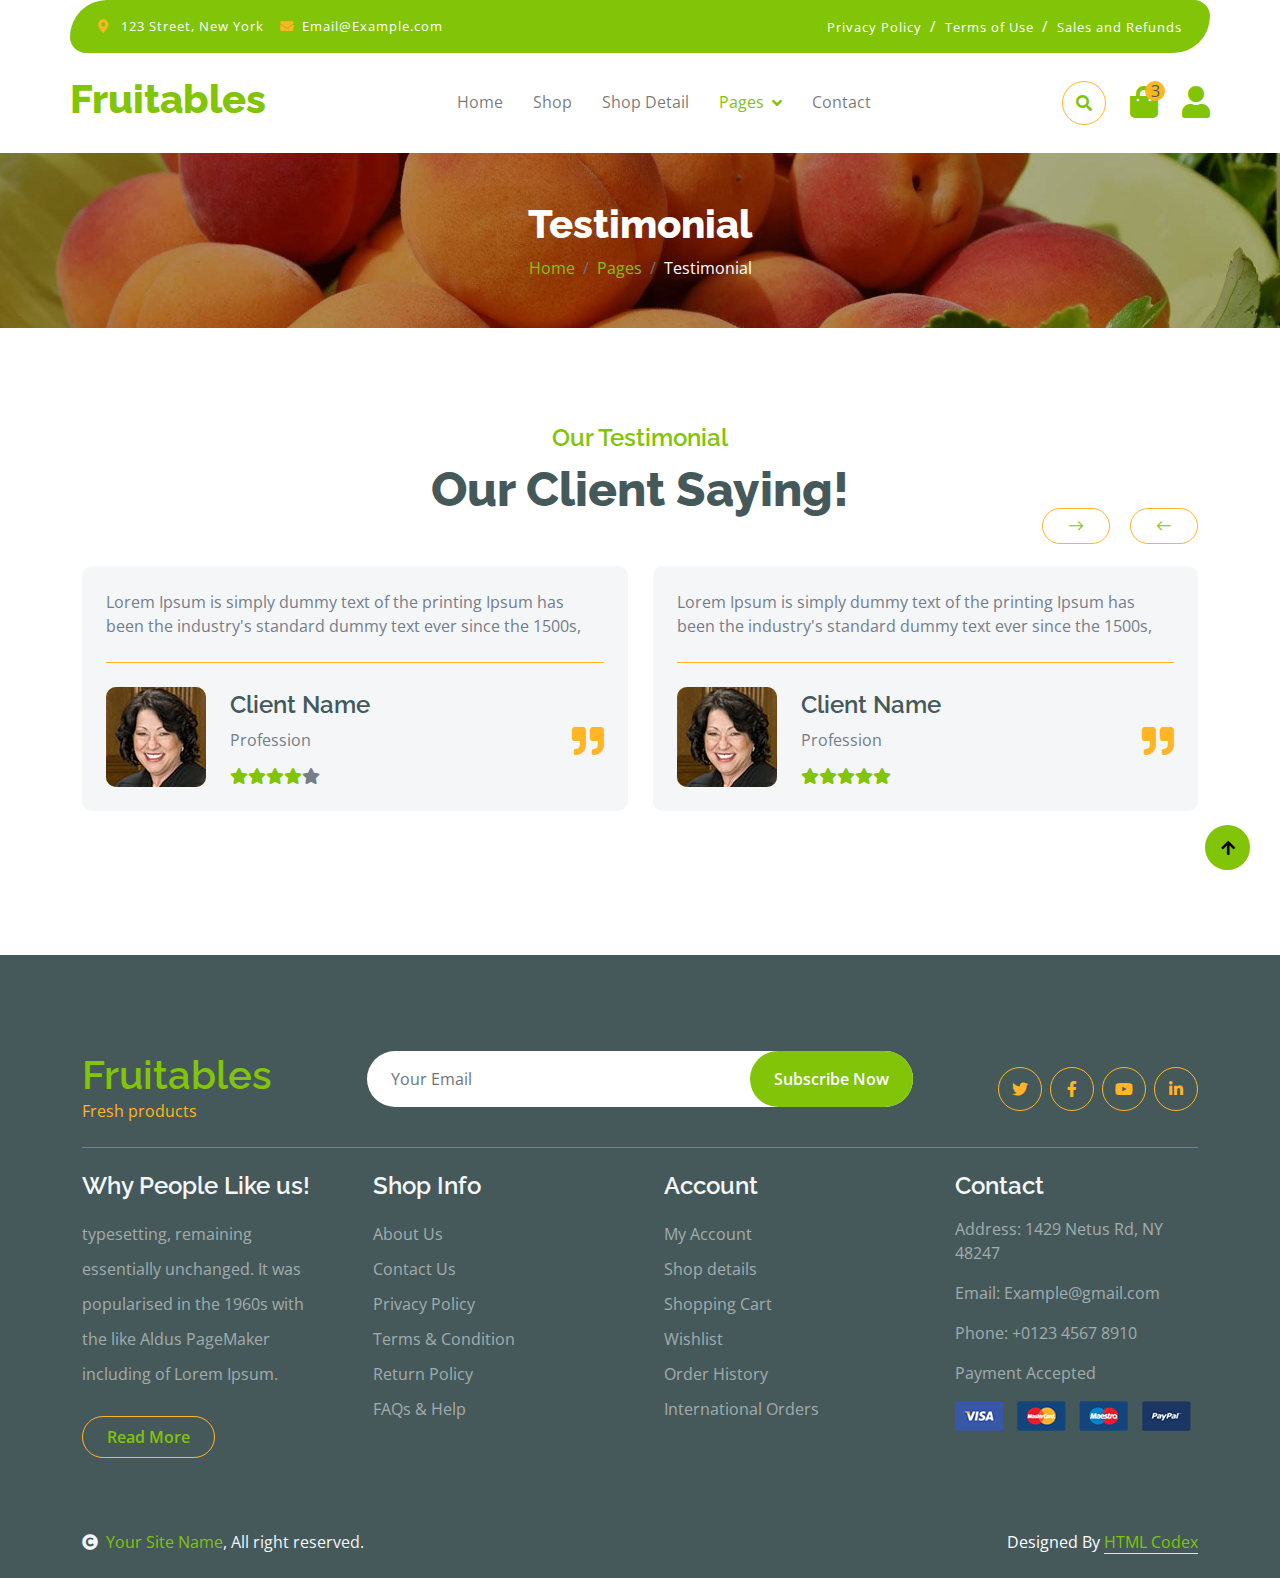
<file: ECommerceMVC/wwwroot/testimonial.html>
<!DOCTYPE html>
<html lang="en">

    <head>
        <meta charset="utf-8">
        <title>Fruitables - Vegetable Website Template</title>
        <meta content="width=device-width, initial-scale=1.0" name="viewport">
        <meta content="" name="keywords">
        <meta content="" name="description">

        <!-- Google Web Fonts -->
        <link rel="preconnect" href="https://fonts.googleapis.com">
        <link rel="preconnect" href="https://fonts.gstatic.com" crossorigin>
        <link href="https://fonts.googleapis.com/css2?family=Open+Sans:wght@400;600&family=Raleway:wght@600;800&display=swap" rel="stylesheet"> 

        <!-- Icon Font Stylesheet -->
        <link rel="stylesheet" href="https://use.fontawesome.com/releases/v5.15.4/css/all.css"/>
        <link href="https://cdn.jsdelivr.net/npm/bootstrap-icons@1.4.1/font/bootstrap-icons.css" rel="stylesheet">

        <!-- Libraries Stylesheet -->
        <link href="lib/lightbox/css/lightbox.min.css" rel="stylesheet">
        <link href="lib/owlcarousel/assets/owl.carousel.min.css" rel="stylesheet">


        <!-- Customized Bootstrap Stylesheet -->
        <link href="css/bootstrap.min.css" rel="stylesheet">

        <!-- Template Stylesheet -->
        <link href="css/style.css" rel="stylesheet">
    </head>

    <body>

        <!-- Spinner Start -->
        <div id="spinner" class="show w-100 vh-100 bg-white position-fixed translate-middle top-50 start-50  d-flex align-items-center justify-content-center">
            <div class="spinner-grow text-primary" role="status"></div>
        </div>
        <!-- Spinner End -->


        <!-- Navbar start -->
        <div class="container-fluid fixed-top">
            <div class="container topbar bg-primary d-none d-lg-block">
                <div class="d-flex justify-content-between">
                    <div class="top-info ps-2">
                        <small class="me-3"><i class="fas fa-map-marker-alt me-2 text-secondary"></i> <a href="#" class="text-white">123 Street, New York</a></small>
                        <small class="me-3"><i class="fas fa-envelope me-2 text-secondary"></i><a href="#" class="text-white">Email@Example.com</a></small>
                    </div>
                    <div class="top-link pe-2">
                        <a href="#" class="text-white"><small class="text-white mx-2">Privacy Policy</small>/</a>
                        <a href="#" class="text-white"><small class="text-white mx-2">Terms of Use</small>/</a>
                        <a href="#" class="text-white"><small class="text-white ms-2">Sales and Refunds</small></a>
                    </div>
                </div>
            </div>
            <div class="container px-0">
                <nav class="navbar navbar-light bg-white navbar-expand-xl">
                    <a href="index.html" class="navbar-brand"><h1 class="text-primary display-6">Fruitables</h1></a>
                    <button class="navbar-toggler py-2 px-3" type="button" data-bs-toggle="collapse" data-bs-target="#navbarCollapse">
                        <span class="fa fa-bars text-primary"></span>
                    </button>
                    <div class="collapse navbar-collapse bg-white" id="navbarCollapse">
                        <div class="navbar-nav mx-auto">
                            <a href="index.html" class="nav-item nav-link">Home</a>
                            <a href="shop.html" class="nav-item nav-link">Shop</a>
                            <a href="shop-detail.html" class="nav-item nav-link">Shop Detail</a>
                            <div class="nav-item dropdown">
                                <a href="#" class="nav-link dropdown-toggle active" data-bs-toggle="dropdown">Pages</a>
                                <div class="dropdown-menu m-0 bg-secondary rounded-0">
                                    <a href="cart.html" class="dropdown-item">Cart</a>
                                    <a href="chackout.html" class="dropdown-item">Chackout</a>
                                    <a href="testimonial.html" class="dropdown-item active">Testimonial</a>
                                    <a href="404.html" class="dropdown-item">404 Page</a>
                                </div>
                            </div>
                            <a href="contact.html" class="nav-item nav-link">Contact</a>
                        </div>
                        <div class="d-flex m-3 me-0">
                            <button class="btn-search btn border border-secondary btn-md-square rounded-circle bg-white me-4" data-bs-toggle="modal" data-bs-target="#searchModal"><i class="fas fa-search text-primary"></i></button>
                            <a href="#" class="position-relative me-4 my-auto">
                                <i class="fa fa-shopping-bag fa-2x"></i>
                                <span class="position-absolute bg-secondary rounded-circle d-flex align-items-center justify-content-center text-dark px-1" style="top: -5px; left: 15px; height: 20px; min-width: 20px;">3</span>
                            </a>
                            <a href="#" class="my-auto">
                                <i class="fas fa-user fa-2x"></i>
                            </a>
                        </div>
                    </div>
                </nav>
            </div>
        </div>
        <!-- Navbar End -->


        <!-- Modal Search Start -->
        <div class="modal fade" id="searchModal" tabindex="-1" aria-labelledby="exampleModalLabel" aria-hidden="true">
            <div class="modal-dialog modal-fullscreen">
                <div class="modal-content rounded-0">
                    <div class="modal-header">
                        <h5 class="modal-title" id="exampleModalLabel">Search by keyword</h5>
                        <button type="button" class="btn-close" data-bs-dismiss="modal" aria-label="Close"></button>
                    </div>
                    <div class="modal-body d-flex align-items-center">
                        <div class="input-group w-75 mx-auto d-flex">
                            <input type="search" class="form-control p-3" placeholder="keywords" aria-describedby="search-icon-1">
                            <span id="search-icon-1" class="input-group-text p-3"><i class="fa fa-search"></i></span>
                        </div>
                    </div>
                </div>
            </div>
        </div>
        <!-- Modal Search End -->


        <!-- Single Page Header start -->
        <div class="container-fluid page-header py-5">
            <h1 class="text-center text-white display-6">Testimonial</h1>
            <ol class="breadcrumb justify-content-center mb-0">
                <li class="breadcrumb-item"><a href="#">Home</a></li>
                <li class="breadcrumb-item"><a href="#">Pages</a></li>
                <li class="breadcrumb-item active text-white">Testimonial</li>
            </ol>
        </div>
        <!-- Single Page Header End -->


        <!-- Tastimonial Start -->
        <div class="container-fluid testimonial py-5">
            <div class="container py-5">
                <div class="testimonial-header text-center">
                    <h4 class="text-primary">Our Testimonial</h4>
                    <h1 class="display-5 mb-5 text-dark">Our Client Saying!</h1>
                </div>
                <div class="owl-carousel testimonial-carousel">
                    <div class="testimonial-item img-border-radius bg-light rounded p-4">
                        <div class="position-relative">
                            <i class="fa fa-quote-right fa-2x text-secondary position-absolute" style="bottom: 30px; right: 0;"></i>
                            <div class="mb-4 pb-4 border-bottom border-secondary">
                                <p class="mb-0">Lorem Ipsum is simply dummy text of the printing Ipsum has been the industry's standard dummy text ever since the 1500s,
                                </p>
                            </div>
                            <div class="d-flex align-items-center flex-nowrap">
                                <div class="bg-secondary rounded">
                                    <img src="img/testimonial-1.jpg" class="img-fluid rounded" style="width: 100px; height: 100px;" alt="">
                                </div>
                                <div class="ms-4 d-block">
                                    <h4 class="text-dark">Client Name</h4>
                                    <p class="m-0 pb-3">Profession</p>
                                    <div class="d-flex pe-5">
                                        <i class="fas fa-star text-primary"></i>
                                        <i class="fas fa-star text-primary"></i>
                                        <i class="fas fa-star text-primary"></i>
                                        <i class="fas fa-star text-primary"></i>
                                        <i class="fas fa-star"></i>
                                    </div>
                                </div>
                            </div>
                        </div>
                    </div>
                    <div class="testimonial-item img-border-radius bg-light rounded p-4">
                        <div class="position-relative">
                            <i class="fa fa-quote-right fa-2x text-secondary position-absolute" style="bottom: 30px; right: 0;"></i>
                            <div class="mb-4 pb-4 border-bottom border-secondary">
                                <p class="mb-0">Lorem Ipsum is simply dummy text of the printing Ipsum has been the industry's standard dummy text ever since the 1500s,
                                </p>
                            </div>
                            <div class="d-flex align-items-center flex-nowrap">
                                <div class="bg-secondary rounded">
                                    <img src="img/testimonial-1.jpg" class="img-fluid rounded" style="width: 100px; height: 100px;" alt="">
                                </div>
                                <div class="ms-4 d-block">
                                    <h4 class="text-dark">Client Name</h4>
                                    <p class="m-0 pb-3">Profession</p>
                                    <div class="d-flex pe-5">
                                        <i class="fas fa-star text-primary"></i>
                                        <i class="fas fa-star text-primary"></i>
                                        <i class="fas fa-star text-primary"></i>
                                        <i class="fas fa-star text-primary"></i>
                                        <i class="fas fa-star text-primary"></i>
                                    </div>
                                </div>
                            </div>
                        </div>
                    </div>
                    <div class="testimonial-item img-border-radius bg-light rounded p-4">
                        <div class="position-relative">
                            <i class="fa fa-quote-right fa-2x text-secondary position-absolute" style="bottom: 30px; right: 0;"></i>
                            <div class="mb-4 pb-4 border-bottom border-secondary">
                                <p class="mb-0">Lorem Ipsum is simply dummy text of the printing Ipsum has been the industry's standard dummy text ever since the 1500s,
                                </p>
                            </div>
                            <div class="d-flex align-items-center flex-nowrap">
                                <div class="bg-secondary rounded">
                                    <img src="img/testimonial-1.jpg" class="img-fluid rounded" style="width: 100px; height: 100px;" alt="">
                                </div>
                                <div class="ms-4 d-block">
                                    <h4 class="text-dark">Client Name</h4>
                                    <p class="m-0 pb-3">Profession</p>
                                    <div class="d-flex pe-5">
                                        <i class="fas fa-star text-primary"></i>
                                        <i class="fas fa-star text-primary"></i>
                                        <i class="fas fa-star text-primary"></i>
                                        <i class="fas fa-star text-primary"></i>
                                        <i class="fas fa-star text-primary"></i>
                                    </div>
                                </div>
                            </div>
                        </div>
                    </div>
                </div>
            </div>
        </div>
        <!-- Tastimonial End -->


        <!-- Footer Start -->
        <div class="container-fluid bg-dark text-white-50 footer pt-5 mt-5">
            <div class="container py-5">
                <div class="pb-4 mb-4" style="border-bottom: 1px solid rgba(226, 175, 24, 0.5) ;">
                    <div class="row g-4">
                        <div class="col-lg-3">
                            <a href="#">
                                <h1 class="text-primary mb-0">Fruitables</h1>
                                <p class="text-secondary mb-0">Fresh products</p>
                            </a>
                        </div>
                        <div class="col-lg-6">
                            <div class="position-relative mx-auto">
                                <input class="form-control border-0 w-100 py-3 px-4 rounded-pill" type="number" placeholder="Your Email">
                                <button type="submit" class="btn btn-primary border-0 border-secondary py-3 px-4 position-absolute rounded-pill text-white" style="top: 0; right: 0;">Subscribe Now</button>
                            </div>
                        </div>
                        <div class="col-lg-3">
                            <div class="d-flex justify-content-end pt-3">
                                <a class="btn  btn-outline-secondary me-2 btn-md-square rounded-circle" href=""><i class="fab fa-twitter"></i></a>
                                <a class="btn btn-outline-secondary me-2 btn-md-square rounded-circle" href=""><i class="fab fa-facebook-f"></i></a>
                                <a class="btn btn-outline-secondary me-2 btn-md-square rounded-circle" href=""><i class="fab fa-youtube"></i></a>
                                <a class="btn btn-outline-secondary btn-md-square rounded-circle" href=""><i class="fab fa-linkedin-in"></i></a>
                            </div>
                        </div>
                    </div>
                </div>
                <div class="row g-5">
                    <div class="col-lg-3 col-md-6">
                        <div class="footer-item">
                            <h4 class="text-light mb-3">Why People Like us!</h4>
                            <p class="mb-4">typesetting, remaining essentially unchanged. It was 
                                popularised in the 1960s with the like Aldus PageMaker including of Lorem Ipsum.</p>
                            <a href="" class="btn border-secondary py-2 px-4 rounded-pill text-primary">Read More</a>
                        </div>
                    </div>
                    <div class="col-lg-3 col-md-6">
                        <div class="d-flex flex-column text-start footer-item">
                            <h4 class="text-light mb-3">Shop Info</h4>
                            <a class="btn-link" href="">About Us</a>
                            <a class="btn-link" href="">Contact Us</a>
                            <a class="btn-link" href="">Privacy Policy</a>
                            <a class="btn-link" href="">Terms & Condition</a>
                            <a class="btn-link" href="">Return Policy</a>
                            <a class="btn-link" href="">FAQs & Help</a>
                        </div>
                    </div>
                    <div class="col-lg-3 col-md-6">
                        <div class="d-flex flex-column text-start footer-item">
                            <h4 class="text-light mb-3">Account</h4>
                            <a class="btn-link" href="">My Account</a>
                            <a class="btn-link" href="">Shop details</a>
                            <a class="btn-link" href="">Shopping Cart</a>
                            <a class="btn-link" href="">Wishlist</a>
                            <a class="btn-link" href="">Order History</a>
                            <a class="btn-link" href="">International Orders</a>
                        </div>
                    </div>
                    <div class="col-lg-3 col-md-6">
                        <div class="footer-item">
                            <h4 class="text-light mb-3">Contact</h4>
                            <p>Address: 1429 Netus Rd, NY 48247</p>
                            <p>Email: Example@gmail.com</p>
                            <p>Phone: +0123 4567 8910</p>
                            <p>Payment Accepted</p>
                            <img src="img/payment.png" class="img-fluid" alt="">
                        </div>
                    </div>
                </div>
            </div>
        </div>
        <!-- Footer End -->

        <!-- Copyright Start -->
        <div class="container-fluid copyright bg-dark py-4">
            <div class="container">
                <div class="row">
                    <div class="col-md-6 text-center text-md-start mb-3 mb-md-0">
                        <span class="text-light"><a href="#"><i class="fas fa-copyright text-light me-2"></i>Your Site Name</a>, All right reserved.</span>
                    </div>
                    <div class="col-md-6 my-auto text-center text-md-end text-white">
                        <!--/*** This template is free as long as you keep the below author’s credit link/attribution link/backlink. ***/-->
                        <!--/*** If you'd like to use the template without the below author’s credit link/attribution link/backlink, ***/-->
                        <!--/*** you can purchase the Credit Removal License from "https://htmlcodex.com/credit-removal". ***/-->
                        Designed By <a class="border-bottom" href="https://htmlcodex.com">HTML Codex</a>
                    </div>
                </div>
            </div>
        </div>
        <!-- Copyright End -->



        <!-- Back to Top -->
        <a href="#" class="btn btn-primary border-3 border-primary rounded-circle back-to-top"><i class="fa fa-arrow-up"></i></a>   

        
    <!-- JavaScript Libraries -->
    <script src="https://ajax.googleapis.com/ajax/libs/jquery/3.6.4/jquery.min.js"></script>
    <script src="https://cdn.jsdelivr.net/npm/bootstrap@5.0.0/dist/js/bootstrap.bundle.min.js"></script>
    <script src="lib/easing/easing.min.js"></script>
    <script src="lib/waypoints/waypoints.min.js"></script>
    <script src="lib/lightbox/js/lightbox.min.js"></script>
    <script src="lib/owlcarousel/owl.carousel.min.js"></script>

    <!-- Template Javascript -->
    <script src="js/main.js"></script>
    </body>

</html>
</file>
<file: ECommerceMVC/wwwroot/css/style.css>
/*** Spinner Start ***/
#spinner {
    opacity: 0;
    visibility: hidden;
    transition: opacity .8s ease-out, visibility 0s linear .5s;
    z-index: 99999;
 }

 #spinner.show {
     transition: opacity .8s ease-out, visibility 0s linear .0s;
     visibility: visible;
     opacity: 1;
 }

 .back-to-top {
    position: fixed;
    right: 30px;
    bottom: 30px;
    display: flex;
    width: 45px;
    height: 45px;
    align-items: center;
    justify-content: center;
    transition: 0.5s;
    z-index: 99;
}
/*** Spinner End ***/


/*** Button Start ***/
.btn {
    font-weight: 600;
    transition: .5s;
}

.btn-square {
    width: 32px;
    height: 32px;
}

.btn-sm-square {
    width: 34px;
    height: 34px;
}

.btn-md-square {
    width: 44px;
    height: 44px;
}

.btn-lg-square {
    width: 56px;
    height: 56px;
}

.btn-square,
.btn-sm-square,
.btn-md-square,
.btn-lg-square {
    padding: 0;
    display: flex;
    align-items: center;
    justify-content: center;
    font-weight: normal;
}

.btn.border-secondary {
    transition: 0.5s;
}

.btn.border-secondary:hover {
    background: var(--bs-secondary) !important;
    color: var(--bs-white) !important;
}

/*** Topbar Start ***/
.fixed-top {
    transition: 0.5s;
    background: var(--bs-white);
    border: 0;
}

.topbar {
    padding: 20px;
    border-radius: 230px 100px;
}

.topbar .top-info {
    font-size: 15px;
    line-height: 0;
    letter-spacing: 1px;
    display: flex;
    align-items: center;
}

.topbar .top-link {
    font-size: 15px;
    line-height: 0;
    letter-spacing: 1px;
    display: flex;
    align-items: center;
}

.topbar .top-link a {
    letter-spacing: 1px;
}

.topbar .top-link a small:hover {
    color: var(--bs-secondary) !important;
    transition: 0.5s;
}

.topbar .top-link a small:hover i {
    color: var(--bs-primary) !important;
}
/*** Topbar End ***/

/*** Navbar Start ***/
.navbar .navbar-nav .nav-link {
    padding: 10px 15px;
    font-size: 16px;
    transition: .5s;
}

.navbar {
    height: 100px;
    border-bottom: 1px solid rgba(255, 255, 255, .1);
}

.navbar .navbar-nav .nav-link:hover,
.navbar .navbar-nav .nav-link.active,
.fixed-top.bg-white .navbar .navbar-nav .nav-link:hover,
.fixed-top.bg-white .navbar .navbar-nav .nav-link.active {
    color: var(--bs-primary);
}

.navbar .dropdown-toggle::after {
    border: none;
    content: "\f107";
    font-family: "Font Awesome 5 Free";
    font-weight: 700;
    vertical-align: middle;
    margin-left: 8px;
}

@media (min-width: 1200px) {
    .navbar .nav-item .dropdown-menu {
        display: block;
        visibility: hidden;
        top: 100%;
        transform: rotateX(-75deg);
        transform-origin: 0% 0%;
        border: 0;
        transition: .5s;
        opacity: 0;
    }
}

.dropdown .dropdown-menu a:hover {
    background: var(--bs-secondary);
    color: var(--bs-primary);
}

.navbar .nav-item:hover .dropdown-menu {
    transform: rotateX(0deg);
    visibility: visible;
    background: var(--bs-light) !important;
    border-radius: 10px !important;
    transition: .5s;
    opacity: 1;
}

#searchModal .modal-content {
    background: rgba(255, 255, 255, .8);
}
/*** Navbar End ***/

/*** Hero Header ***/
.hero-header {
    background: linear-gradient(rgba(248, 223, 173, 0.1), rgba(248, 223, 173, 0.1)), url(../img/hero-img.jpg);
    background-position: center center;
    background-repeat: no-repeat;
    background-size: cover;
}

.carousel-item {
    position: relative;
}

.carousel-item a {
    position: absolute;
    top: 50%;
    left: 50%;
    transform: translate(-50%, -50%);
    font-size: 25px;
    background: linear-gradient(rgba(255, 181, 36, 0.7), rgba(255, 181, 36, 0.7));
}

.carousel-control-next,
.carousel-control-prev {
    width: 48px;
    height: 48px;
    border-radius: 48px;
    border: 1px solid var(--bs-white);
    background: var(--bs-primary);
    position: absolute;
    top: 50%;
    transform: translateY(-50%);
}

.carousel-control-next {
    margin-right: 20px;
}

.carousel-control-prev {
    margin-left: 20px;
}

.page-header {
    position: relative;
    background: linear-gradient(rgba(0, 0, 0, 0.3), rgba(0, 0, 0, 0.3)), url(../img/cart-page-header-img.jpg);
    background-position: center center;
    background-repeat: no-repeat;
    background-size: cover;
}

@media (min-width: 992px) {
    .hero-header,
    .page-header {
        margin-top: 152px !important;
    }
}

@media (max-width: 992px) {
    .hero-header,
    .page-header {
        margin-top: 97px !important;
    }
}
/*** Hero Header end ***/


/*** featurs Start ***/
.featurs .featurs-item .featurs-icon {
    position: relative;
    width: 120px;
    height: 120px;
}

.featurs .featurs-item .featurs-icon::after {
    content: "";
    width: 35px;
    height: 35px;
    background: var(--bs-secondary);
    position: absolute;
    bottom: -10px;
    transform: translate(-50%);
    transform: rotate(45deg);
    background: var(--bs-secondary);
    
}
/*** featurs End ***/


/*** service Start ***/
.service .service-item .service-content {
    position: relative;
    width: 250px; 
    height: 130px; 
    top: -50%; 
    left: 50%; 
    transform: translate(-50%, -50%);
}

/*** service End ***/


/*** Fruits Start ***/
.fruite .tab-class .nav-item a.active {
    background: var(--bs-secondary) !important;
}

.fruite .tab-class .nav-item a.active span {
    color: var(--bs-white) !important; 
}

.fruite .fruite-categorie .fruite-name {
    line-height: 40px;
}

.fruite .fruite-categorie .fruite-name a {
    transition: 0.5s;
}

.fruite .fruite-categorie .fruite-name a:hover {
    color: var(--bs-secondary);
}

.fruite .fruite-item {
    height: 100%;
    transition: 0.5s;
}
.fruite .fruite-item:hover {
    box-shadow: 0 0 55px rgba(0, 0, 0, 0.4);
}

.fruite .fruite-item .fruite-img {
    overflow: hidden;
    transition: 0.5s;
    border-radius: 10px 10px 0 0;
}

.fruite .fruite-item .fruite-img img {
    transition: 0.5s;
}

.fruite .fruite-item .fruite-img img:hover {
    transform: scale(1.3);
}
/*** Fruits End ***/


/*** vesitable Start ***/
.vesitable .vesitable-item {
    height: 100%;
    transition: 0.5s;
}

.vesitable .vesitable-item:hover {
    box-shadow: 0 0 55px rgba(0, 0, 0, 0.4);
}

.vesitable .vesitable-item .vesitable-img {
    overflow: hidden;
    transition: 0.5s;
    border-radius: 10px 10px 0 0;
}

.vesitable .vesitable-item .vesitable-img img {
    transition: 0.5s;
}

.vesitable .vesitable-item .vesitable-img img:hover {
    transform: scale(1.2);
}

.vesitable .owl-stage {
    margin: 50px 0;
    position: relative;
}

.vesitable .owl-nav .owl-prev {
    position: absolute;
    top: -8px;
    right: 0;
    color: var(--bs-primary);
    padding: 5px 25px;
    border: 1px solid var(--bs-secondary);
    border-radius: 20px;
    transition: 0.5s;

}

.vesitable .owl-nav .owl-prev:hover {
    background: var(--bs-secondary);
    color: var(--bs-white);
}

.vesitable .owl-nav .owl-next {
    position: absolute;
    top: -8px;
    right: 88px;
    color: var(--bs-primary);
    padding: 5px 25px;
    border: 1px solid var(--bs-secondary);
    border-radius: 20px;
    transition: 0.5s;
}

.vesitable .owl-nav .owl-next:hover {
    background: var(--bs-secondary);
    color: var(--bs-white);
}
/*** vesitable End ***/


/*** Banner Section Start ***/
.banner .banner-btn:hover {
    background: var(--bs-primary);
}
/*** Banner Section End ***/


/*** Facts Start ***/
.counter {
    height: 100%;
    text-align: center;
    box-shadow: 0 0 30px rgba(0, 0, 0, 0.05);
}

.counter i {
    font-size: 60px;
    margin-bottom: 25px;
}

.counter h4 {
    color: var(--bs-primary);
    letter-spacing: 1px;
    text-transform: uppercase;
}

.counter h1 {
    margin-bottom: 0;
}
/*** Facts End ***/


/*** testimonial Start ***/
.testimonial .owl-nav .owl-prev {
    position: absolute;
    top: -58px;
    right: 0;
    color: var(--bs-primary);
    padding: 5px 25px;
    border: 1px solid var(--bs-secondary);
    border-radius: 20px;
    transition: 0.5s;
}

.testimonial .owl-nav .owl-prev:hover {
    background: var(--bs-secondary);
    color: var(--bs-white);
}

.testimonial .owl-nav .owl-next {
    position: absolute;
    top: -58px;
    right: 88px;
    color: var(--bs-primary);
    padding: 5px 25px;
    border: 1px solid var(--bs-secondary);
    border-radius: 20px;
    transition: 0.5s;
}

.testimonial .owl-nav .owl-next:hover {
    background: var(--bs-secondary);
    color: var(--bs-white);
}
/*** testimonial End ***/


/*** Single Page Start ***/
.pagination {
    display: inline-block;
}
  
.pagination a {
    color: var(--bs-dark);
    padding: 10px 16px;
    text-decoration: none;
    transition: 0.5s;
    border: 1px solid var(--bs-secondary);
    margin: 0 4px;
}
  
.pagination a.active {
    background-color: var(--bs-primary);
    color: var(--bs-light);
    border: 1px solid var(--bs-secondary);
}
  
.pagination a:hover:not(.active) {background-color: var(--bs-primary)}

.nav.nav-tabs .nav-link.active {
    border-bottom: 2px solid var(--bs-secondary) !important;
}
/*** Single Page End ***/


/*** Footer Start ***/
.footer .footer-item .btn-link {
    line-height: 35px;
    color: rgba(255, 255, 255, .5);
    transition: 0.5s;
}

.footer .footer-item .btn-link:hover {
    color: var(--bs-secondary) !important;
}

.footer .footer-item p.mb-4 {
    line-height: 35px;
}
/*** Footer End ***/
</file>
